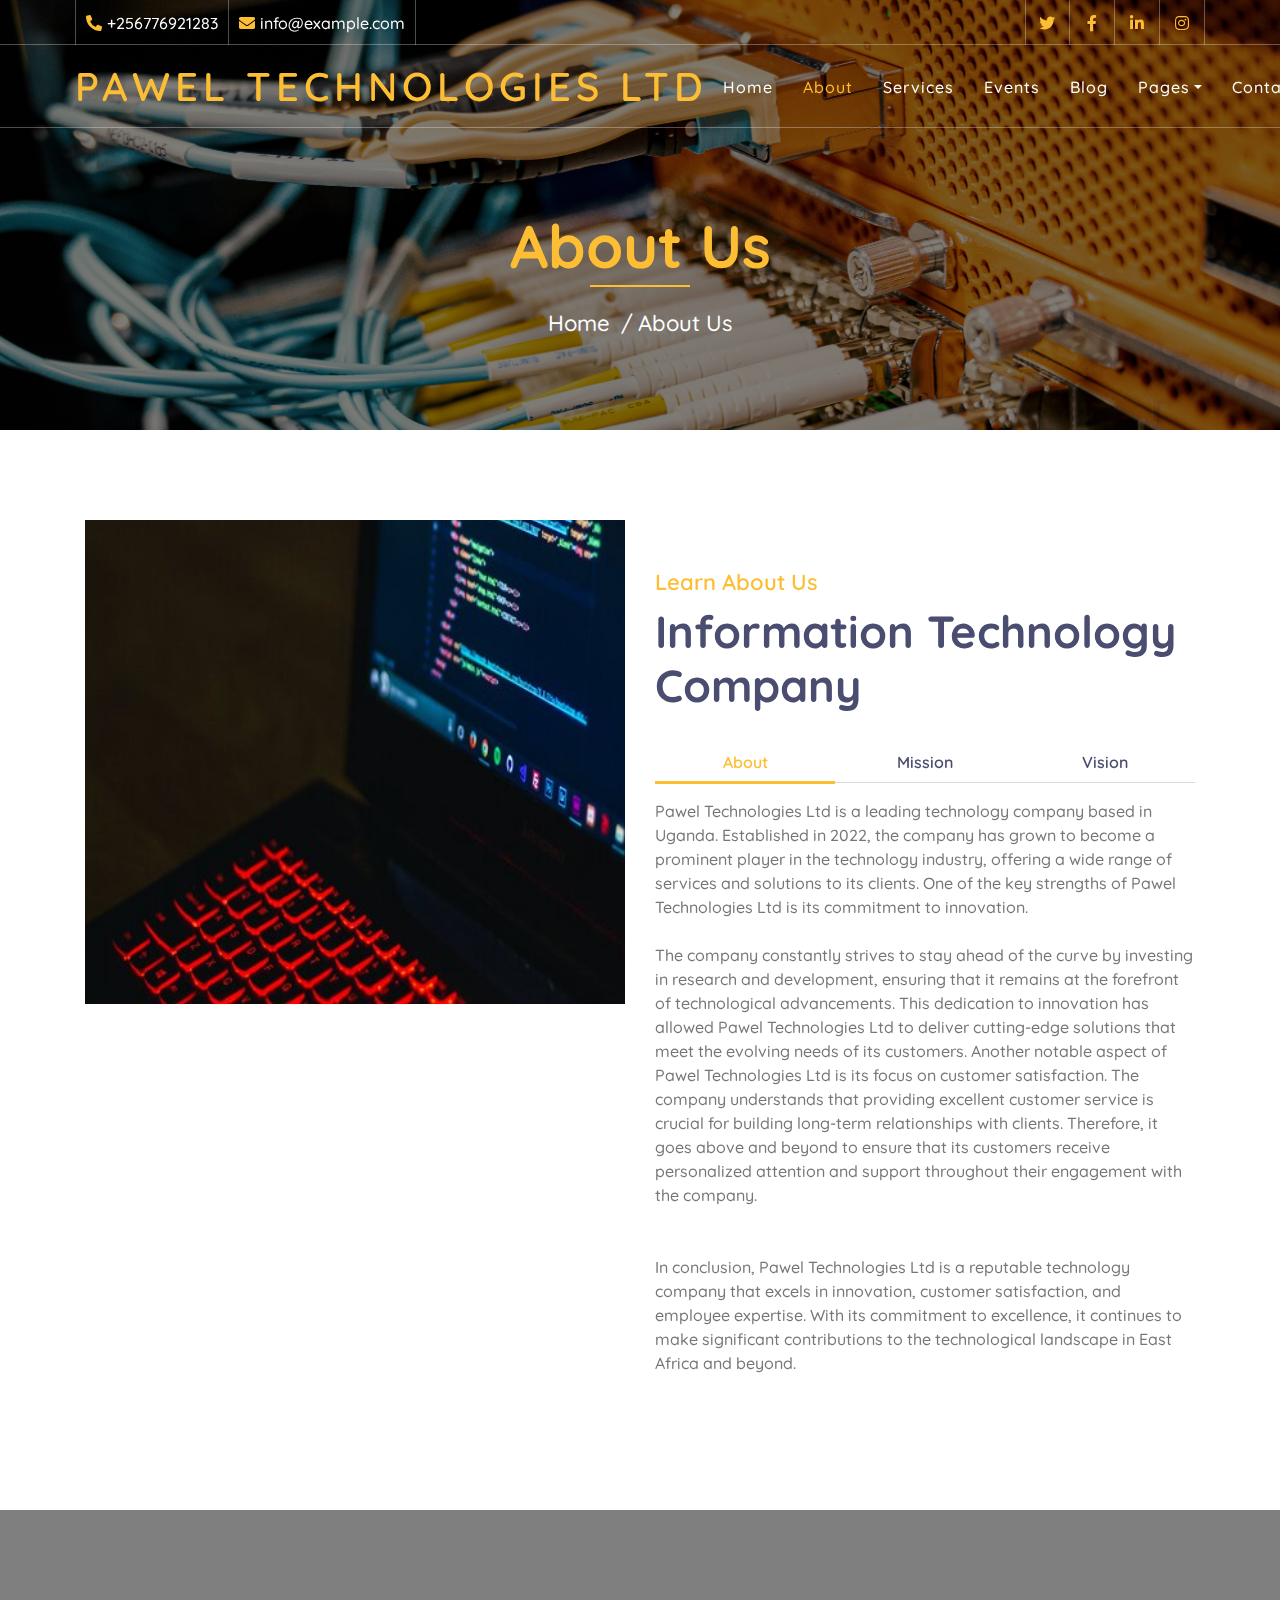
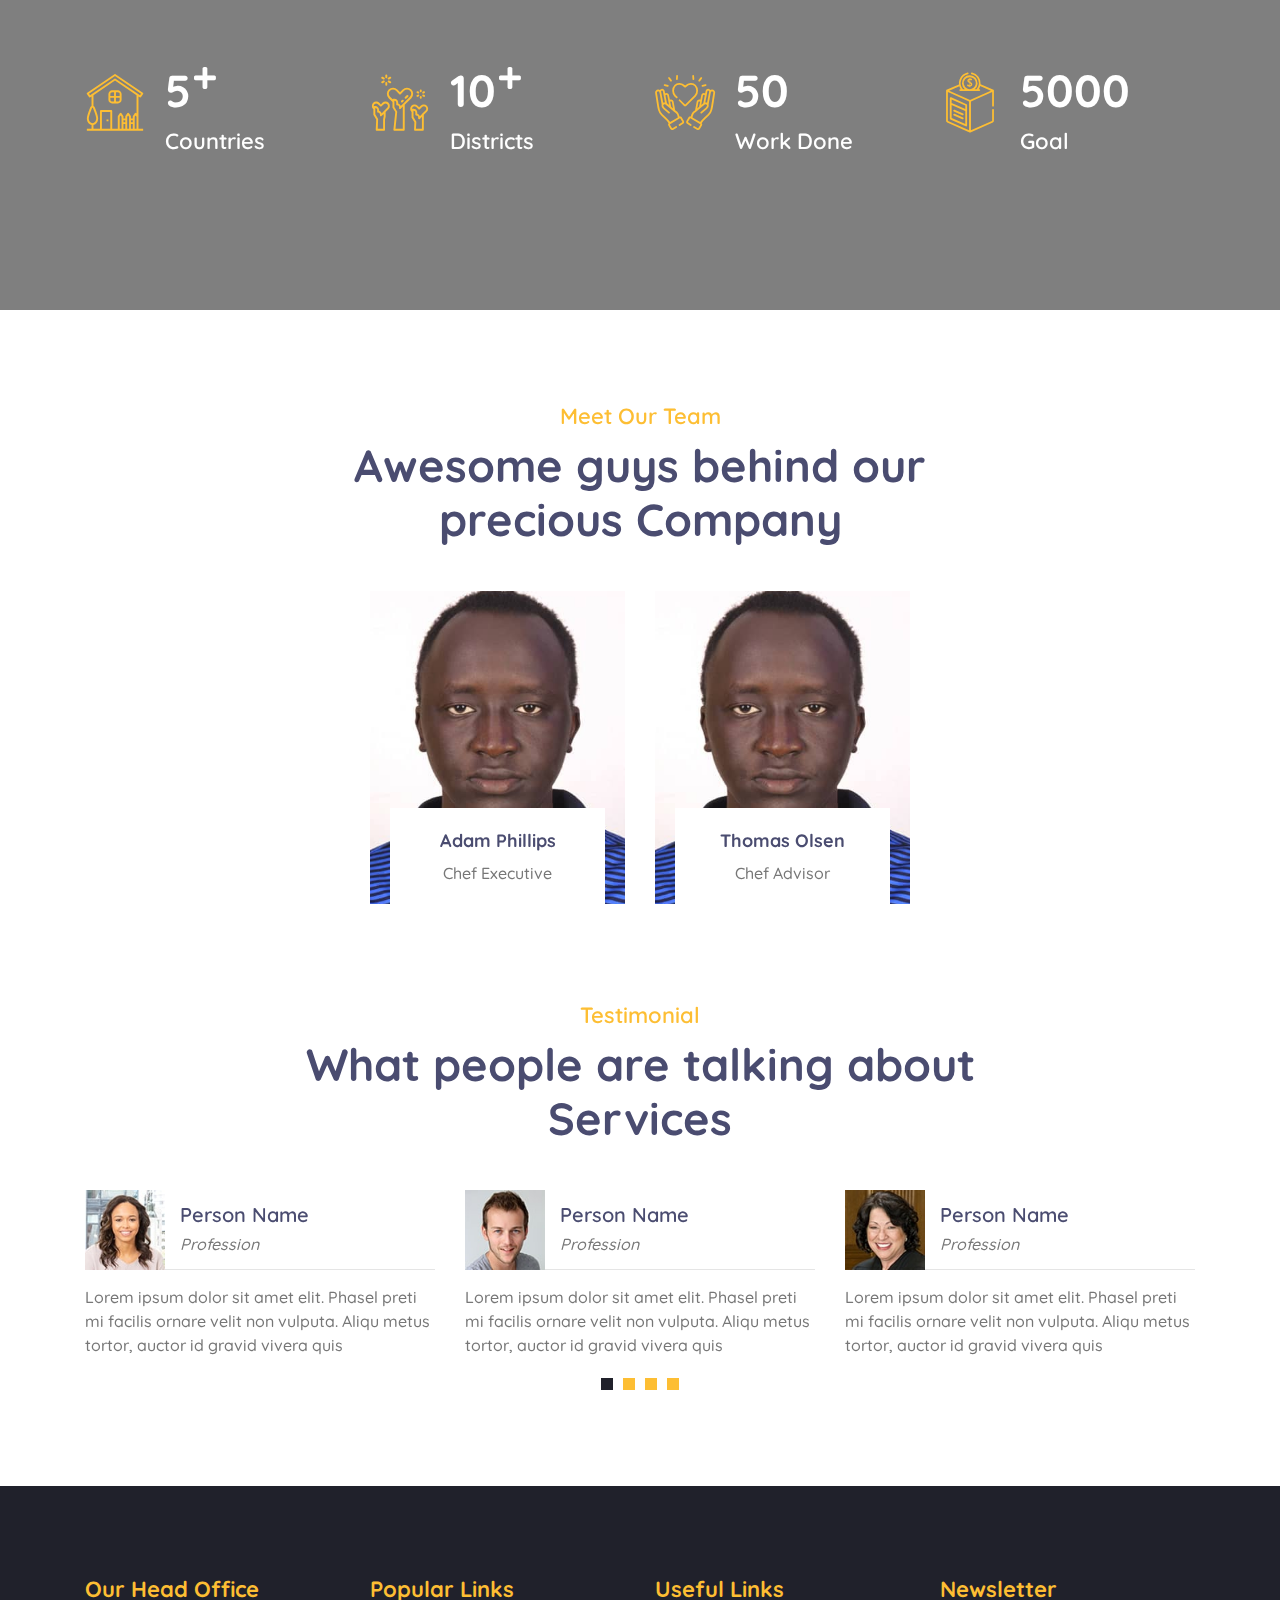
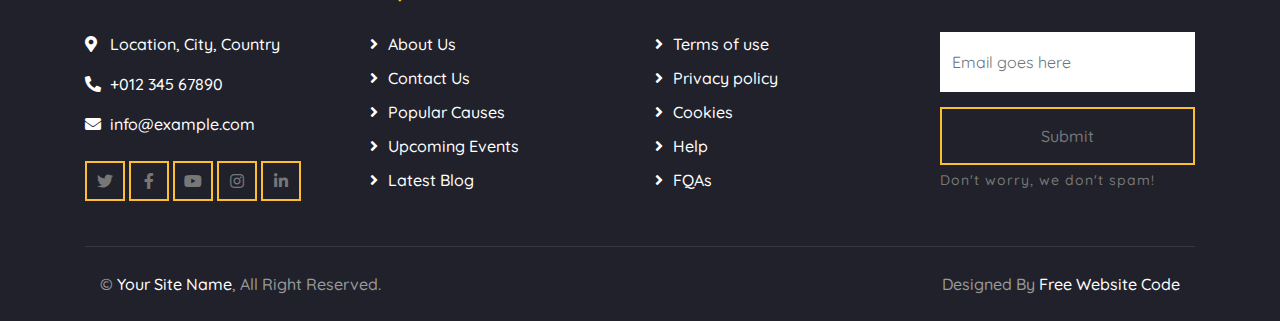
<file: Pawel Technologies Ltd/about.html>
<!DOCTYPE html>
<html lang="en">
    <head>
        <meta charset="utf-8">
        <title>Pawel Technologies Ltd</title>
        <meta content="width=device-width, initial-scale=1.0" name="viewport">
        <meta content="Free Website Template" name="keywords">
        <meta content="Free Website Template" name="description">

        <!-- Favicon -->
        <link href="img/favicon.ico" rel="icon">

        <!-- Google Font -->
        <link href="https://fonts.googleapis.com/css2?family=Quicksand:wght@300;400;500;600;700&display=swap" rel="stylesheet">
        
        <!-- CSS Libraries -->
        <link href="https://stackpath.bootstrapcdn.com/bootstrap/4.4.1/css/bootstrap.min.css" rel="stylesheet">
        <link href="https://cdnjs.cloudflare.com/ajax/libs/font-awesome/5.10.0/css/all.min.css" rel="stylesheet">
        <link href="lib/flaticon/font/flaticon.css" rel="stylesheet">
        <link href="lib/animate/animate.min.css" rel="stylesheet">
        <link href="lib/owlcarousel/assets/owl.carousel.min.css" rel="stylesheet">

        <!-- Template Stylesheet -->
        <link href="css/style.css" rel="stylesheet">
    </head>

    <body>
        <!-- Top Bar Start -->
        <div class="top-bar d-none d-md-block">
            <div class="container-fluid">
                <div class="row">
                    <div class="col-md-8">
                        <div class="top-bar-left">
                            <div class="text">
                                <i class="fa fa-phone-alt"></i>
                                <p>+256776921283</p>
                            </div>
                            <div class="text">
                                <i class="fa fa-envelope"></i>
                                <p>info@example.com</p>
                            </div>
                        </div>
                    </div>
                    <div class="col-md-4">
                        <div class="top-bar-right">
                            <div class="social">
                                <a href=""><i class="fab fa-twitter"></i></a>
                                <a href=""><i class="fab fa-facebook-f"></i></a>
                                <a href=""><i class="fab fa-linkedin-in"></i></a>
                                <a href=""><i class="fab fa-instagram"></i></a>
                            </div>
                        </div>
                    </div>
                </div>
            </div>
        </div>
        <!-- Top Bar End -->

        <!-- Nav Bar Start -->
        <div class="navbar navbar-expand-lg bg-dark navbar-dark">
            <div class="container-fluid">
                <a href="index.html" class="navbar-brand">Pawel Technologies Ltd</a>
                <button type="button" class="navbar-toggler" data-toggle="collapse" data-target="#navbarCollapse">
                    <span class="navbar-toggler-icon"></span>
                </button>

                <div class="collapse navbar-collapse justify-content-between" id="navbarCollapse">
                    <div class="navbar-nav ml-auto">
                        <a href="index.html" class="nav-item nav-link">Home</a>
                        <a href="about.html" class="nav-item nav-link active">About</a>
                        <a href="causes.html" class="nav-item nav-link">Services</a>
                        <a href="event.html" class="nav-item nav-link">Events</a>
                        <a href="blog.html" class="nav-item nav-link">Blog</a>
                        <div class="nav-item dropdown">
                            <a href="#" class="nav-link dropdown-toggle" data-toggle="dropdown">Pages</a>
                            <div class="dropdown-menu">
                                <a href="single.html" class="dropdown-item">Detail Page</a>
                                <a href="service.html" class="dropdown-item">What We Do</a>
                                <a href="team.html" class="dropdown-item">Meet The Team</a>
                                <a href="donate.html" class="dropdown-item">Donate Now</a>
                                <a href="volunteer.html" class="dropdown-item">Become A Volunteer</a>
                            </div>
                        </div>
                        <a href="contact.html" class="nav-item nav-link">Contact</a>
                    </div>
                </div>
            </div>
        </div>
        <!-- Nav Bar End -->
        
        
        <!-- Page Header Start -->
        <div class="page-header">
            <div class="container">
                <div class="row">
                    <div class="col-12">
                        <h2>About Us</h2>
                    </div>
                    <div class="col-12">
                        <a href="">Home</a>
                        <a href="">About Us</a>
                    </div>
                </div>
            </div>
        </div>
        <!-- Page Header End -->
        

        <!-- About Start -->
        <div class="about">
            <div class="container">
                <div class="row align-items-center">
                    <div class="col-lg-6">
                        <div class="about-img" data-parallax="scroll" data-image-src="img/about.jpg"></div>
                    </div>
                    <div class="col-lg-6">
                        <div class="section-header">
                            <p>Learn About Us</p>
                            <h2>Information Technology Company</h2>
                        </div>
                        <div class="about-tab">
                            <ul class="nav nav-pills nav-justified">
                                <li class="nav-item">
                                    <a class="nav-link active" data-toggle="pill" href="#tab-content-1">About</a>
                                </li>
                                <li class="nav-item">
                                    <a class="nav-link" data-toggle="pill" href="#tab-content-2">Mission</a>
                                </li>
                                <li class="nav-item">
                                    <a class="nav-link" data-toggle="pill" href="#tab-content-3">Vision</a>
                                </li>
                            </ul>

                            <div class="tab-content">
                                <div id="tab-content-1" class="container tab-pane active">
                                    Pawel Technologies Ltd is a leading technology company based in Uganda. Established in 2022, the company has grown to become a prominent player in the technology industry, offering a wide range of services and solutions to its clients.

                                    One of the key strengths of Pawel Technologies Ltd is its commitment to innovation.<br>
                                </br> The company constantly strives to stay ahead of the curve by investing in research and development, ensuring that it remains at the forefront of technological advancements. This dedication to innovation has allowed Pawel Technologies Ltd to deliver cutting-edge solutions that meet the evolving needs of its customers.
                                    
                                    Another notable aspect of Pawel Technologies Ltd is its focus on customer satisfaction. The company understands that providing excellent customer service is crucial for building long-term relationships with clients. Therefore, it goes above and beyond to ensure that its customers receive personalized attention and support throughout their engagement with the company.<br>
                                </br>

                                </br>
                                    In conclusion, Pawel Technologies Ltd is a reputable technology company that excels in innovation, customer satisfaction, and employee expertise. With its commitment to excellence, it continues to make significant contributions to the technological landscape in East Africa and beyond.</div>
                                
                                <div id="tab-content-2" class="container tab-pane fade">
                                    Delivering innovative and reliable solutions to meet our client’s needs with utmost quality and unwavering ethics
                                </div>

                                
                                <div id="tab-content-3" class="container tab-pane fade">
                                    Our Vision is to be a leading Tech company in IT sector and progress in our current position in market.
                                </div>
                                </div>
                            </div>
                        </div>
                    </div>
                </div>
            </div>
        </div>
        <!-- About End -->
        
        
        <!-- Facts Start -->
        <div class="facts" data-parallax="scroll" data-image-src="img/facts.jpg">
            <div class="container">
                <div class="row">
                    <div class="col-lg-3 col-md-6">
                        <div class="facts-item">
                            <i class="flaticon-home"></i>
                            <div class="facts-text">
                                <h3 class="facts-plus" data-toggle="counter-up">5</h3>
                                <p>Countries</p>
                            </div>
                        </div>
                    </div>
                    <div class="col-lg-3 col-md-6">
                        <div class="facts-item">
                            <i class="flaticon-charity"></i>
                            <div class="facts-text">
                                <h3 class="facts-plus" data-toggle="counter-up">10</h3>
                                <p>Districts</p>
                            </div>
                        </div>
                    </div>
                    <div class="col-lg-3 col-md-6">
                        <div class="facts-item">
                            <i class="flaticon-kindness"></i>
                            <div class="facts-text">
                                <h3 class="facts-dollar" data-toggle="counter-up">50</h3>
                                <p>Work Done</p>
                            </div>
                        </div>
                    </div>
                    <div class="col-lg-3 col-md-6">
                        <div class="facts-item">
                            <i class="flaticon-donation"></i>
                            <div class="facts-text">
                                <h3 class="facts-dollar" data-toggle="counter-up">5000</h3>
                                <p>Goal</p>
                            </div>
                        </div>
                    </div>
                </div>
            </div>
        </div>
        <!-- Facts End -->


        <!-- Team Start -->
        <div class="team">
            <div class="container">
                <div class="section-header text-center">
                    <p>Meet Our Team</p>
                    <h2>Awesome guys behind our precious Company</h2>
                </div>
                <div class="row">
                    <div class="col-lg-3 col-md-6">
                        <!--  
                        <div class="team-item">
                            <div class="team-img">
                                <img src="img/mypic.jpeg" alt="Team Image">
                            </div>
                            <div class="team-text">
                                <h2>Donald John</h2>
                                <p>Founder & CEO</p>
                                <div class="team-social">
                                    <a href=""><i class="fab fa-twitter"></i></a>
                                    <a href=""><i class="fab fa-facebook-f"></i></a>
                                    <a href=""><i class="fab fa-linkedin-in"></i></a>
                                    <a href=""><i class="fab fa-instagram"></i></a>
                                </div>
                            </div>
                        </div>
                        -->
                    </div>
                    <div class="col-lg-3 col-md-6">
                        <div class="team-item">
                            <div class="team-img">
                                <img src="img/mypic.jpeg" alt="Team Image">
                            </div>
                            <div class="team-text">
                                <h2>Adam Phillips</h2>
                                <p>Chef Executive</p>
                                <div class="team-social">
                                    <a href=""><i class="fab fa-twitter"></i></a>
                                    <a href=""><i class="fab fa-facebook-f"></i></a>
                                    <a href=""><i class="fab fa-linkedin-in"></i></a>
                                    <a href=""><i class="fab fa-instagram"></i></a>
                                </div>
                            </div>
                        </div>
                    </div>
                    <div class="col-lg-3 col-md-6">
                        <div class="team-item">
                            <div class="team-img">
                                <img src="img/mypic.jpeg" alt="Team Image">
                            </div>
                            <div class="team-text">
                                <h2>Thomas Olsen</h2>
                                <p>Chef Advisor</p>
                                <div class="team-social">
                                    <a href=""><i class="fab fa-twitter"></i></a>
                                    <a href=""><i class="fab fa-facebook-f"></i></a>
                                    <a href=""><i class="fab fa-linkedin-in"></i></a>
                                    <a href=""><i class="fab fa-instagram"></i></a>
                                </div>
                            </div>
                        </div>
                    </div>
                    <div class="col-lg-3 col-md-6">
                        <!--  
                        <div class="team-item">
                            <div class="team-img">
                                <img src="img/mypic.jpeg" alt="Team Image">
                            </div>
                            <div class="team-text">
                                <h2>James Alien</h2>
                                <p>Advisor</p>
                                <div class="team-social">
                                    <a href=""><i class="fab fa-twitter"></i></a>
                                    <a href=""><i class="fab fa-facebook-f"></i></a>
                                    <a href=""><i class="fab fa-linkedin-in"></i></a>
                                    <a href=""><i class="fab fa-instagram"></i></a>
                                </div>
                            </div>
                        </div>
                    -->

                    </div>
                </div>
            </div>
        </div>
        <!-- Team End -->
        
        
        <!-- Testimonial Start -->
        <div class="testimonial">
            <div class="container">
                <div class="section-header text-center">
                    <p>Testimonial</p>
                    <h2>What people are talking about Services</h2>
                </div>
                <div class="owl-carousel testimonials-carousel">
                    <div class="testimonial-item">
                        <div class="testimonial-profile">
                            <img src="img/testimonial-1.jpg" alt="Image">
                            <div class="testimonial-name">
                                <h3>Person Name</h3>
                                <p>Profession</p>
                            </div>
                        </div>
                        <div class="testimonial-text">
                            <p>
                                Lorem ipsum dolor sit amet elit. Phasel preti mi facilis ornare velit non vulputa. Aliqu metus tortor, auctor id gravid vivera quis
                            </p>
                        </div>
                    </div>
                    <div class="testimonial-item">
                        <div class="testimonial-profile">
                            <img src="img/testimonial-2.jpg" alt="Image">
                            <div class="testimonial-name">
                                <h3>Person Name</h3>
                                <p>Profession</p>
                            </div>
                        </div>
                        <div class="testimonial-text">
                            <p>
                                Lorem ipsum dolor sit amet elit. Phasel preti mi facilis ornare velit non vulputa. Aliqu metus tortor, auctor id gravid vivera quis
                            </p>
                        </div>
                    </div>
                    <div class="testimonial-item">
                        <div class="testimonial-profile">
                            <img src="img/testimonial-3.jpg" alt="Image">
                            <div class="testimonial-name">
                                <h3>Person Name</h3>
                                <p>Profession</p>
                            </div>
                        </div>
                        <div class="testimonial-text">
                            <p>
                                Lorem ipsum dolor sit amet elit. Phasel preti mi facilis ornare velit non vulputa. Aliqu metus tortor, auctor id gravid vivera quis
                            </p>
                        </div>
                    </div>
                    <div class="testimonial-item">
                        <div class="testimonial-profile">
                            <img src="img/testimonial-4.jpg" alt="Image">
                            <div class="testimonial-name">
                                <h3>Person Name</h3>
                                <p>Profession</p>
                            </div>
                        </div>
                        <div class="testimonial-text">
                            <p>
                                Lorem ipsum dolor sit amet elit. Phasel preti mi facilis ornare velit non vulputa. Aliqu metus tortor, auctor id gravid vivera quis
                            </p>
                        </div>
                    </div>
                </div>
            </div>
        </div>
        <!-- Testimonial End -->


        <!-- Footer Start -->
        <div class="footer">
            <div class="container">
                <div class="row">
                    <div class="col-lg-3 col-md-6">
                        <div class="footer-contact">
                            <h2>Our Head Office</h2>
                            <p><i class="fa fa-map-marker-alt"></i>Location, City, Country</p>
                            <p><i class="fa fa-phone-alt"></i>+012 345 67890</p>
                            <p><i class="fa fa-envelope"></i>info@example.com</p>
                            <div class="footer-social">
                                <a class="btn btn-custom" href="https://freewebsitecode.com"><i class="fab fa-twitter"></i></a>
                                <a class="btn btn-custom" href="https://facebook.com/freewebsitecode"><i class="fab fa-facebook-f"></i></a>
                                <a class="btn btn-custom" href="https://www.youtube.com/channel/UC9HlQRmKgG3jeVD_fBxj1Pw/videos"><i class="fab fa-youtube"></i></a>
                                <a class="btn btn-custom" href="https://freewebsitecode.com"><i class="fab fa-instagram"></i></a>
                                <a class="btn btn-custom" href="https://freewebsitecode.com"><i class="fab fa-linkedin-in"></i></a>
                            </div>
                        </div>
                    </div>
                    <div class="col-lg-3 col-md-6">
                        <div class="footer-link">
                            <h2>Popular Links</h2>
                            <a href="">About Us</a>
                            <a href="">Contact Us</a>
                            <a href="">Popular Causes</a>
                            <a href="">Upcoming Events</a>
                            <a href="">Latest Blog</a>
                        </div>
                    </div>
                    <div class="col-lg-3 col-md-6">
                        <div class="footer-link">
                            <h2>Useful Links</h2>
                            <a href="">Terms of use</a>
                            <a href="">Privacy policy</a>
                            <a href="">Cookies</a>
                            <a href="">Help</a>
                            <a href="">FQAs</a>
                        </div>
                    </div>
                    <div class="col-lg-3 col-md-6">
                        <div class="footer-newsletter">
                            <h2>Newsletter</h2>
                            <form>
                                <input class="form-control" placeholder="Email goes here">
                                <button class="btn btn-custom">Submit</button>
                                <label>Don't worry, we don't spam!</label>
                            </form>
                        </div>
                    </div>
                </div>
            </div>
            <div class="container copyright">
                <div class="row">
                    <div class="col-md-6">
                        <p>&copy; <a href="https://freewebsitecode.com">Your Site Name</a>, All Right Reserved.</p>
                    </div>
                    <div class="col-md-6">
                        <p>Designed By <a href="https://freewebsitecode.com">Free Website Code</a></p>
                    </div>
                </div>
            </div>
        </div>
        <!-- Footer End -->

        <!-- Back to top button -->
        <a href="#" class="back-to-top"><i class="fa fa-chevron-up"></i></a>
        
        <!-- Pre Loader -->
        <div id="loader" class="show">
            <div class="loader"></div>
        </div>

        <!-- JavaScript Libraries -->
        <script src="https://code.jquery.com/jquery-3.4.1.min.js"></script>
        <script src="https://stackpath.bootstrapcdn.com/bootstrap/4.4.1/js/bootstrap.bundle.min.js"></script>
        <script src="lib/easing/easing.min.js"></script>
        <script src="lib/owlcarousel/owl.carousel.min.js"></script>
        <script src="lib/waypoints/waypoints.min.js"></script>
        <script src="lib/counterup/counterup.min.js"></script>
        <script src="lib/parallax/parallax.min.js"></script>
        
        <!-- Contact Javascript File -->
        <script src="mail/jqBootstrapValidation.min.js"></script>
        <script src="mail/contact.js"></script>

        <!-- Template Javascript -->
        <script src="js/main.js"></script>
    </body>
</html>
</file>
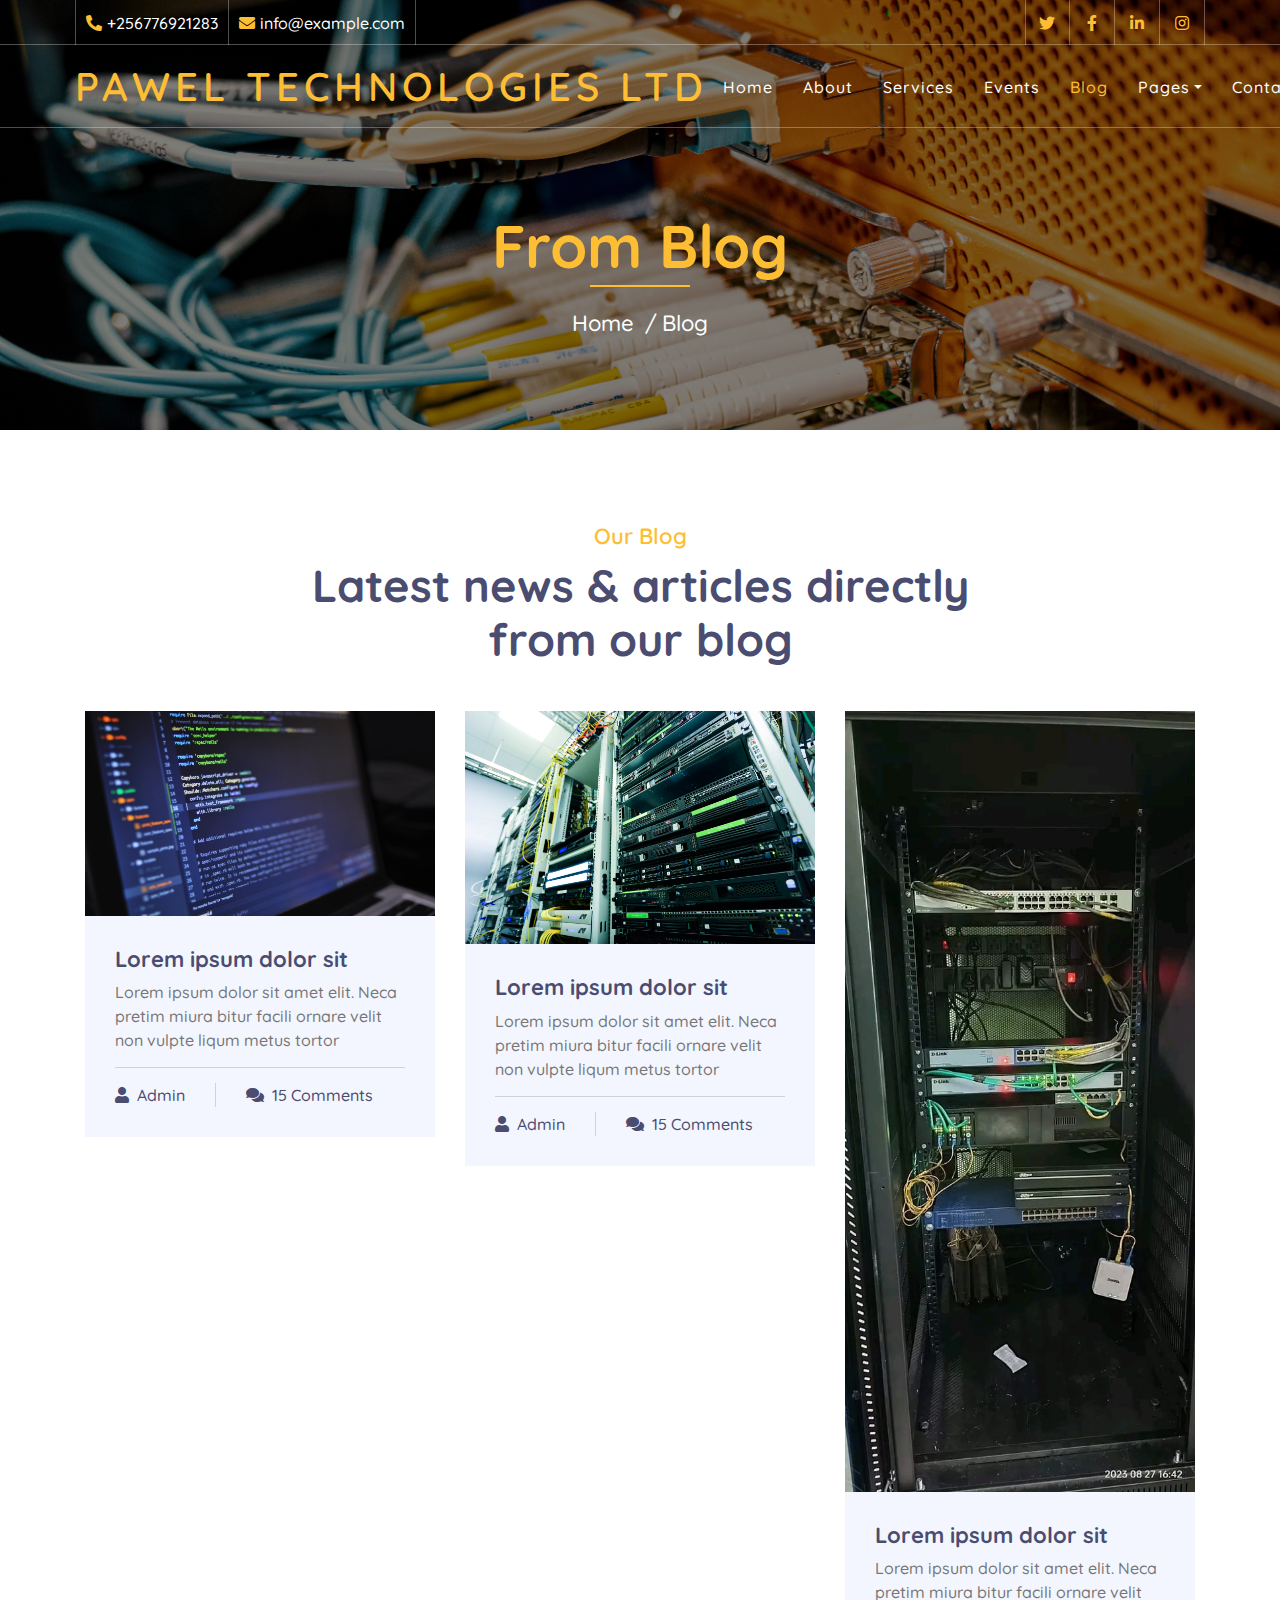
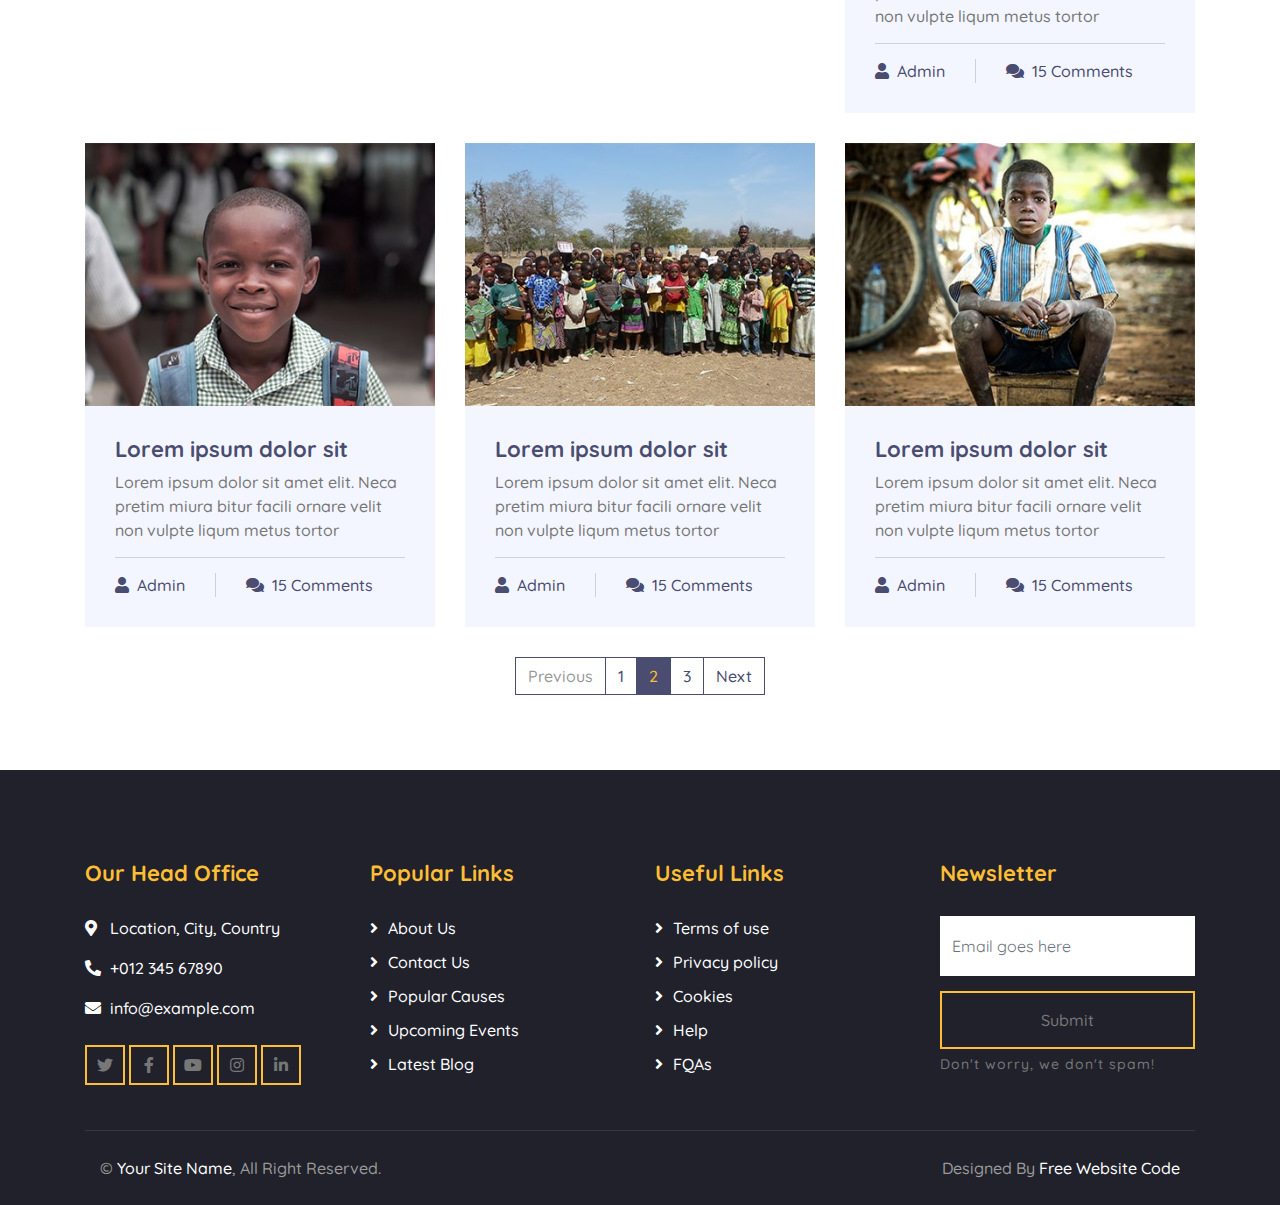
<file: Pawel Technologies Ltd/blog.html>
<!DOCTYPE html>
<html lang="en">
    <head>
        <meta charset="utf-8">
        <title>Pawel Technologies Ltd</title>
        <meta content="width=device-width, initial-scale=1.0" name="viewport">
        <meta content="Free Website Template" name="keywords">
        <meta content="Free Website Template" name="description">

        <!-- Favicon -->
        <link href="img/favicon.ico" rel="icon">

        <!-- Google Font -->
        <link href="https://fonts.googleapis.com/css2?family=Quicksand:wght@300;400;500;600;700&display=swap" rel="stylesheet">
        
        <!-- CSS Libraries -->
        <link href="https://stackpath.bootstrapcdn.com/bootstrap/4.4.1/css/bootstrap.min.css" rel="stylesheet">
        <link href="https://cdnjs.cloudflare.com/ajax/libs/font-awesome/5.10.0/css/all.min.css" rel="stylesheet">
        <link href="lib/flaticon/font/flaticon.css" rel="stylesheet">
        <link href="lib/animate/animate.min.css" rel="stylesheet">
        <link href="lib/owlcarousel/assets/owl.carousel.min.css" rel="stylesheet">

        <!-- Template Stylesheet -->
        <link href="css/style.css" rel="stylesheet">
    </head>

    <body>
        <!-- Top Bar Start -->
        <div class="top-bar d-none d-md-block">
            <div class="container-fluid">
                <div class="row">
                    <div class="col-md-8">
                        <div class="top-bar-left">
                            <div class="text">
                                <i class="fa fa-phone-alt"></i>
                                <p>+256776921283</p>
                            </div>
                            <div class="text">
                                <i class="fa fa-envelope"></i>
                                <p>info@example.com</p>
                            </div>
                        </div>
                    </div>
                    <div class="col-md-4">
                        <div class="top-bar-right">
                            <div class="social">
                                <a href=""><i class="fab fa-twitter"></i></a>
                                <a href=""><i class="fab fa-facebook-f"></i></a>
                                <a href=""><i class="fab fa-linkedin-in"></i></a>
                                <a href=""><i class="fab fa-instagram"></i></a>
                            </div>
                        </div>
                    </div>
                </div>
            </div>
        </div>
        <!-- Top Bar End -->

        <!-- Nav Bar Start -->
        <div class="navbar navbar-expand-lg bg-dark navbar-dark">
            <div class="container-fluid">
                <a href="index.html" class="navbar-brand">Pawel Technologies Ltd</a>
                <button type="button" class="navbar-toggler" data-toggle="collapse" data-target="#navbarCollapse">
                    <span class="navbar-toggler-icon"></span>
                </button>

                <div class="collapse navbar-collapse justify-content-between" id="navbarCollapse">
                    <div class="navbar-nav ml-auto">
                        <a href="index.html" class="nav-item nav-link">Home</a>
                        <a href="about.html" class="nav-item nav-link">About</a>
                        <a href="causes.html" class="nav-item nav-link">Services</a>
                        <a href="event.html" class="nav-item nav-link">Events</a>
                        <a href="blog.html" class="nav-item nav-link active">Blog</a>
                        <div class="nav-item dropdown">
                            <a href="#" class="nav-link dropdown-toggle" data-toggle="dropdown">Pages</a>
                            <div class="dropdown-menu">
                                <a href="single.html" class="dropdown-item">Detail Page</a>
                                <a href="service.html" class="dropdown-item">What We Do</a>
                                <a href="team.html" class="dropdown-item">Meet The Team</a>
                                <a href="donate.html" class="dropdown-item">Donate Now</a>
                                <a href="volunteer.html" class="dropdown-item">Become A Volunteer</a>
                            </div>
                        </div>
                        <a href="contact.html" class="nav-item nav-link">Contact</a>
                    </div>
                </div>
            </div>
        </div>
        <!-- Nav Bar End -->
        
        
        <!-- Page Header Start -->
        <div class="page-header">
            <div class="container">
                <div class="row">
                    <div class="col-12">
                        <h2>From Blog</h2>
                    </div>
                    <div class="col-12">
                        <a href="">Home</a>
                        <a href="">Blog</a>
                    </div>
                </div>
            </div>
        </div>
        <!-- Page Header End -->
        
        
        <!-- Blog Start -->
        <div class="blog">
            <div class="container">
                <div class="section-header text-center">
                    <p>Our Blog</p>
                    <h2>Latest news & articles directly from our blog</h2>
                </div>
                <div class="row">
                    <div class="col-lg-4">
                        <div class="blog-item">
                            <div class="blog-img">
                                <img src="img/courosel-web.jpg" alt="Image">
                            </div>
                            <div class="blog-text">
                                <h3><a href="#">Lorem ipsum dolor sit</a></h3>
                                <p>
                                    Lorem ipsum dolor sit amet elit. Neca pretim miura bitur facili ornare velit non vulpte liqum metus tortor
                                </p>
                            </div>
                            <div class="blog-meta">
                                <p><i class="fa fa-user"></i><a href="">Admin</a></p>
                                <p><i class="fa fa-comments"></i><a href="">15 Comments</a></p>
                            </div>
                        </div>
                    </div>
                    <div class="col-lg-4">
                        <div class="blog-item">
                            <div class="blog-img">
                                <img src="img/lan.jpg" alt="Image">
                            </div>
                            <div class="blog-text">
                                <h3><a href="#">Lorem ipsum dolor sit</a></h3>
                                <p>
                                    Lorem ipsum dolor sit amet elit. Neca pretim miura bitur facili ornare velit non vulpte liqum metus tortor
                                </p>
                            </div>
                            <div class="blog-meta">
                                <p><i class="fa fa-user"></i><a href="">Admin</a></p>
                                <p><i class="fa fa-comments"></i><a href="">15 Comments</a></p>
                            </div>
                        </div>
                    </div>
                    <div class="col-lg-4">
                        <div class="blog-item">
                            <div class="blog-img">
                                <img src="img/lan-2.jpg" alt="Image">
                            </div>
                            <div class="blog-text">
                                <h3><a href="#">Lorem ipsum dolor sit</a></h3>
                                <p>
                                    Lorem ipsum dolor sit amet elit. Neca pretim miura bitur facili ornare velit non vulpte liqum metus tortor
                                </p>
                            </div>
                            <div class="blog-meta">
                                <p><i class="fa fa-user"></i><a href="">Admin</a></p>
                                <p><i class="fa fa-comments"></i><a href="">15 Comments</a></p>
                            </div>
                        </div>
                    </div>
                    <div class="col-lg-4">
                        <div class="blog-item">
                            <div class="blog-img">
                                <img src="img/blog-1.jpg" alt="Image">
                            </div>
                            <div class="blog-text">
                                <h3><a href="#">Lorem ipsum dolor sit</a></h3>
                                <p>
                                    Lorem ipsum dolor sit amet elit. Neca pretim miura bitur facili ornare velit non vulpte liqum metus tortor
                                </p>
                            </div>
                            <div class="blog-meta">
                                <p><i class="fa fa-user"></i><a href="">Admin</a></p>
                                <p><i class="fa fa-comments"></i><a href="">15 Comments</a></p>
                            </div>
                        </div>
                    </div>
                    <div class="col-lg-4">
                        <div class="blog-item">
                            <div class="blog-img">
                                <img src="img/blog-2.jpg" alt="Image">
                            </div>
                            <div class="blog-text">
                                <h3><a href="#">Lorem ipsum dolor sit</a></h3>
                                <p>
                                    Lorem ipsum dolor sit amet elit. Neca pretim miura bitur facili ornare velit non vulpte liqum metus tortor
                                </p>
                            </div>
                            <div class="blog-meta">
                                <p><i class="fa fa-user"></i><a href="">Admin</a></p>
                                <p><i class="fa fa-comments"></i><a href="">15 Comments</a></p>
                            </div>
                        </div>
                    </div>
                    <div class="col-lg-4">
                        <div class="blog-item">
                            <div class="blog-img">
                                <img src="img/blog-3.jpg" alt="Image">
                            </div>
                            <div class="blog-text">
                                <h3><a href="#">Lorem ipsum dolor sit</a></h3>
                                <p>
                                    Lorem ipsum dolor sit amet elit. Neca pretim miura bitur facili ornare velit non vulpte liqum metus tortor
                                </p>
                            </div>
                            <div class="blog-meta">
                                <p><i class="fa fa-user"></i><a href="">Admin</a></p>
                                <p><i class="fa fa-comments"></i><a href="">15 Comments</a></p>
                            </div>
                        </div>
                    </div>
                </div>
                <div class="row">
                    <div class="col-12">
                        <ul class="pagination justify-content-center">
                            <li class="page-item disabled"><a class="page-link" href="#">Previous</a></li>
                            <li class="page-item"><a class="page-link" href="#">1</a></li>
                            <li class="page-item active"><a class="page-link" href="#">2</a></li>
                            <li class="page-item"><a class="page-link" href="#">3</a></li>
                            <li class="page-item"><a class="page-link" href="#">Next</a></li>
                        </ul> 
                    </div>
                </div>
            </div>
        </div>
        <!-- Blog End -->


        <!-- Footer Start -->
        <div class="footer">
            <div class="container">
                <div class="row">
                    <div class="col-lg-3 col-md-6">
                        <div class="footer-contact">
                            <h2>Our Head Office</h2>
                            <p><i class="fa fa-map-marker-alt"></i>Location, City, Country</p>
                            <p><i class="fa fa-phone-alt"></i>+012 345 67890</p>
                            <p><i class="fa fa-envelope"></i>info@example.com</p>
                            <div class="footer-social">
                                <a class="btn btn-custom" href="https://freewebsitecode.com"><i class="fab fa-twitter"></i></a>
                                <a class="btn btn-custom" href="https://facebook.com/freewebsitecode"><i class="fab fa-facebook-f"></i></a>
                                <a class="btn btn-custom" href="https://www.youtube.com/channel/UC9HlQRmKgG3jeVD_fBxj1Pw/videos"><i class="fab fa-youtube"></i></a>
                                <a class="btn btn-custom" href="https://freewebsitecode.com"><i class="fab fa-instagram"></i></a>
                                <a class="btn btn-custom" href="https://freewebsitecode.com"><i class="fab fa-linkedin-in"></i></a>
                            </div>
                        </div>
                    </div>
                    <div class="col-lg-3 col-md-6">
                        <div class="footer-link">
                            <h2>Popular Links</h2>
                            <a href="">About Us</a>
                            <a href="">Contact Us</a>
                            <a href="">Popular Causes</a>
                            <a href="">Upcoming Events</a>
                            <a href="">Latest Blog</a>
                        </div>
                    </div>
                    <div class="col-lg-3 col-md-6">
                        <div class="footer-link">
                            <h2>Useful Links</h2>
                            <a href="">Terms of use</a>
                            <a href="">Privacy policy</a>
                            <a href="">Cookies</a>
                            <a href="">Help</a>
                            <a href="">FQAs</a>
                        </div>
                    </div>
                    <div class="col-lg-3 col-md-6">
                        <div class="footer-newsletter">
                            <h2>Newsletter</h2>
                            <form>
                                <input class="form-control" placeholder="Email goes here">
                                <button class="btn btn-custom">Submit</button>
                                <label>Don't worry, we don't spam!</label>
                            </form>
                        </div>
                    </div>
                </div>
            </div>
            <div class="container copyright">
                <div class="row">
                    <div class="col-md-6">
                        <p>&copy; <a href="https://freewebsitecode.com">Your Site Name</a>, All Right Reserved.</p>
                    </div>
                    <div class="col-md-6">
                        <p>Designed By <a href="https://freewebsitecode.com">Free Website Code</a></p>
                    </div>
                </div>
            </div>
        </div>
        <!-- Footer End -->

        <!-- Back to top button -->
        <a href="#" class="back-to-top"><i class="fa fa-chevron-up"></i></a>
        
        <!-- Pre Loader -->
        <div id="loader" class="show">
            <div class="loader"></div>
        </div>

        <!-- JavaScript Libraries -->
        <script src="https://code.jquery.com/jquery-3.4.1.min.js"></script>
        <script src="https://stackpath.bootstrapcdn.com/bootstrap/4.4.1/js/bootstrap.bundle.min.js"></script>
        <script src="lib/easing/easing.min.js"></script>
        <script src="lib/owlcarousel/owl.carousel.min.js"></script>
        <script src="lib/waypoints/waypoints.min.js"></script>
        <script src="lib/counterup/counterup.min.js"></script>
        <script src="lib/parallax/parallax.min.js"></script>
        
        <!-- Contact Javascript File -->
        <script src="mail/jqBootstrapValidation.min.js"></script>
        <script src="mail/contact.js"></script>

        <!-- Template Javascript -->
        <script src="js/main.js"></script>
    </body>
</html>
</file>
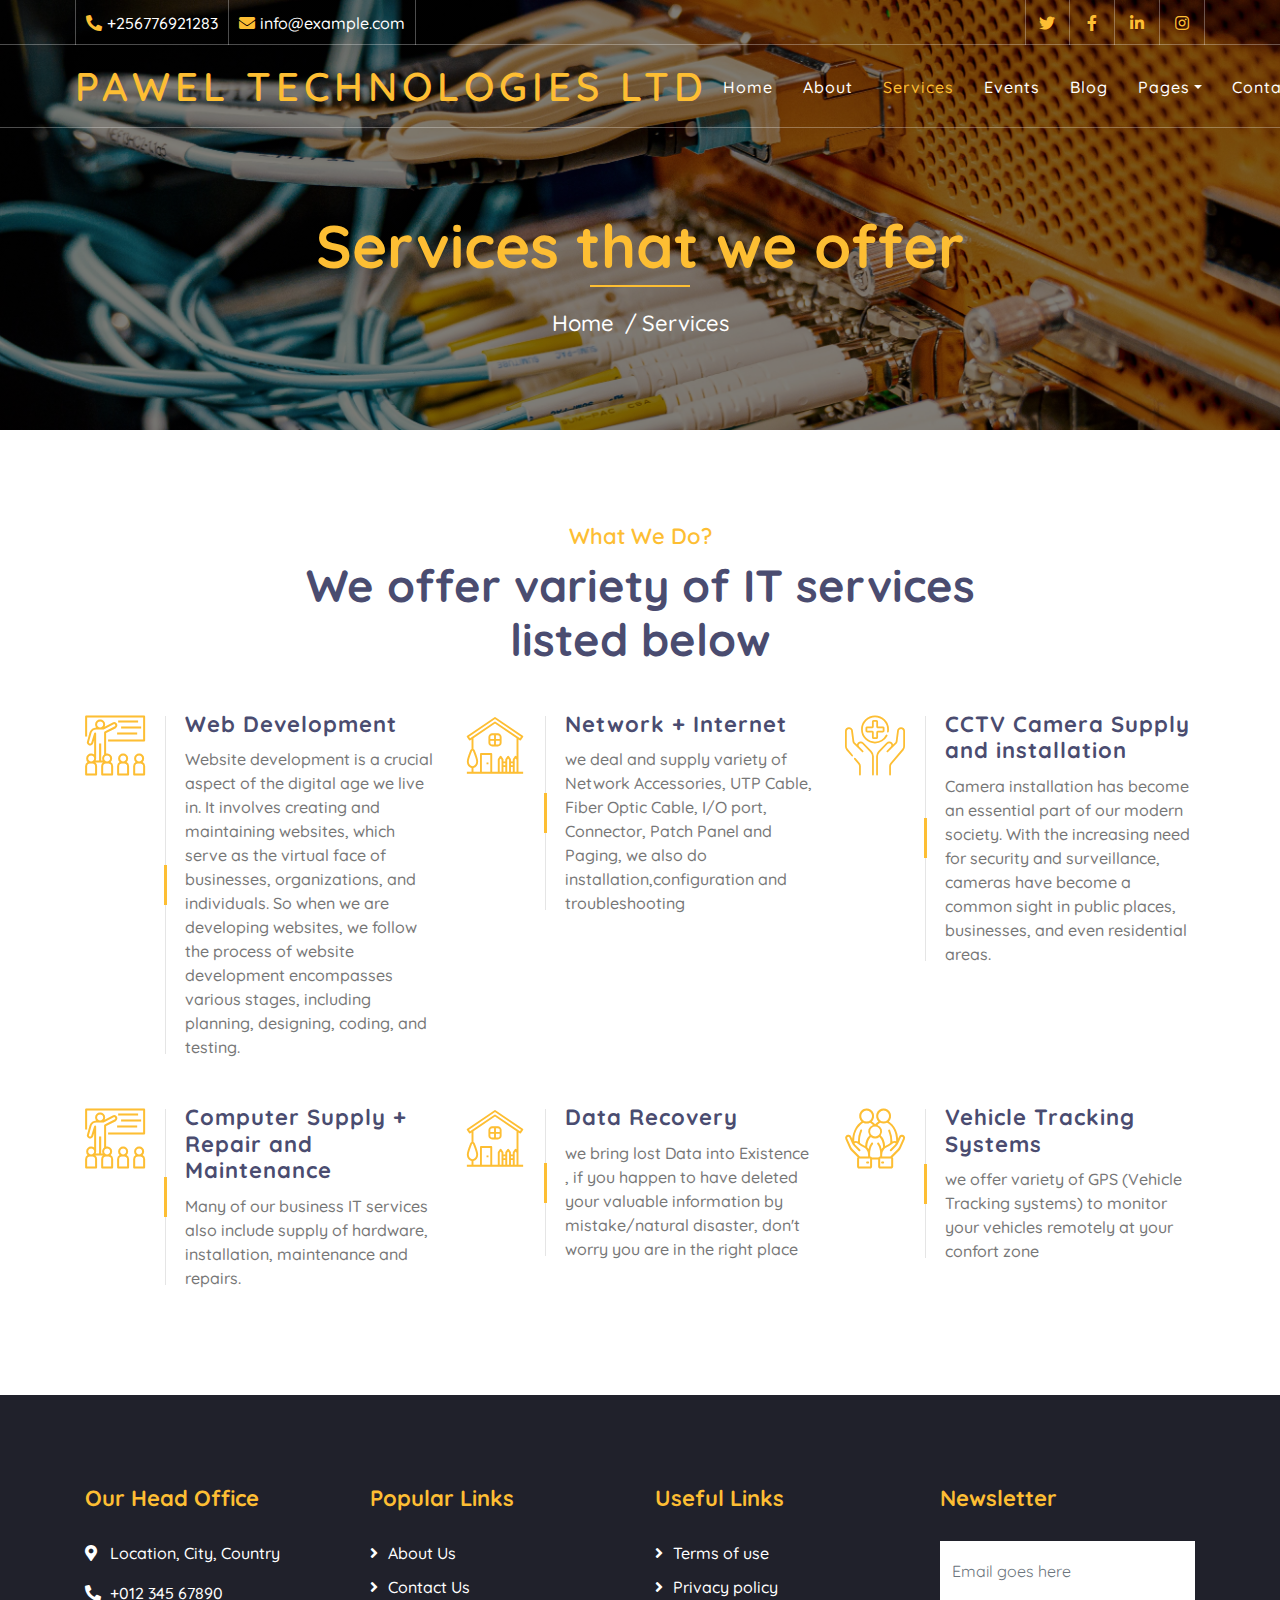
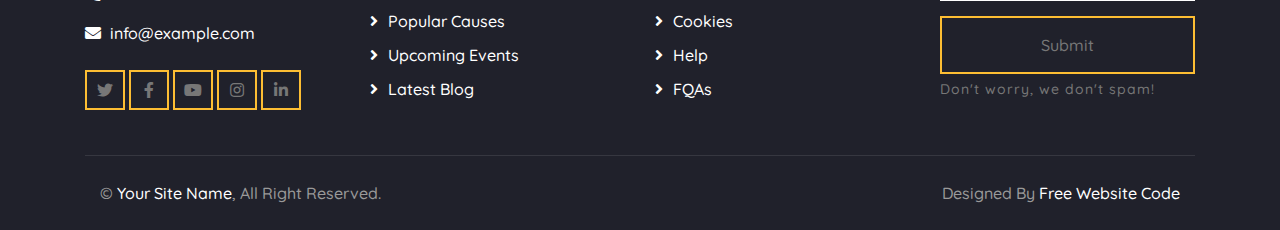
<file: Pawel Technologies Ltd/causes.html>
<!DOCTYPE html>
<html lang="en">
    <head>
        <meta charset="utf-8">
        <title>Pawel Technologies Ltd</title>
        <meta content="width=device-width, initial-scale=1.0" name="viewport">
        <meta content="Free Website Template" name="keywords">
        <meta content="Free Website Template" name="description">

        <!-- Favicon -->
        <link href="img/favicon.ico" rel="icon">

        <!-- Google Font -->
        <link href="https://fonts.googleapis.com/css2?family=Quicksand:wght@300;400;500;600;700&display=swap" rel="stylesheet">
        
        <!-- CSS Libraries -->
        <link href="https://stackpath.bootstrapcdn.com/bootstrap/4.4.1/css/bootstrap.min.css" rel="stylesheet">
        <link href="https://cdnjs.cloudflare.com/ajax/libs/font-awesome/5.10.0/css/all.min.css" rel="stylesheet">
        <link href="lib/flaticon/font/flaticon.css" rel="stylesheet">
        <link href="lib/animate/animate.min.css" rel="stylesheet">
        <link href="lib/owlcarousel/assets/owl.carousel.min.css" rel="stylesheet">

        <!-- Template Stylesheet -->
        <link href="css/style.css" rel="stylesheet">
    </head>

    <body>
        <!-- Top Bar Start -->
        <div class="top-bar d-none d-md-block">
            <div class="container-fluid">
                <div class="row">
                    <div class="col-md-8">
                        <div class="top-bar-left">
                            <div class="text">
                                <i class="fa fa-phone-alt"></i>
                                <p>+256776921283</p>
                            </div>
                            <div class="text">
                                <i class="fa fa-envelope"></i>
                                <p>info@example.com</p>
                            </div>
                        </div>
                    </div>
                    <div class="col-md-4">
                        <div class="top-bar-right">
                            <div class="social">
                                <a href=""><i class="fab fa-twitter"></i></a>
                                <a href=""><i class="fab fa-facebook-f"></i></a>
                                <a href=""><i class="fab fa-linkedin-in"></i></a>
                                <a href=""><i class="fab fa-instagram"></i></a>
                            </div>
                        </div>
                    </div>
                </div>
            </div>
        </div>
        <!-- Top Bar End -->

        <!-- Nav Bar Start -->
        <div class="navbar navbar-expand-lg bg-dark navbar-dark">
            <div class="container-fluid">
                <a href="index.html" class="navbar-brand">Pawel Technologies Ltd</a>
                <button type="button" class="navbar-toggler" data-toggle="collapse" data-target="#navbarCollapse">
                    <span class="navbar-toggler-icon"></span>
                </button>

                <div class="collapse navbar-collapse justify-content-between" id="navbarCollapse">
                    <div class="navbar-nav ml-auto">
                        <a href="index.html" class="nav-item nav-link">Home</a>
                        <a href="about.html" class="nav-item nav-link">About</a>
                        <a href="causes.html" class="nav-item nav-link active">Services</a>
                        <a href="event.html" class="nav-item nav-link">Events</a>
                        <a href="blog.html" class="nav-item nav-link">Blog</a>
                        <div class="nav-item dropdown">
                            <a href="#" class="nav-link dropdown-toggle" data-toggle="dropdown">Pages</a>
                            <div class="dropdown-menu">
                                <a href="single.html" class="dropdown-item">Detail Page</a>
                                <a href="service.html" class="dropdown-item">What We Do</a>
                                <a href="team.html" class="dropdown-item">Meet The Team</a>
                                <a href="donate.html" class="dropdown-item">Donate Now</a>
                                <a href="volunteer.html" class="dropdown-item">Become A Volunteer</a>
                            </div>
                        </div>
                        <a href="contact.html" class="nav-item nav-link">Contact</a>
                    </div>
                </div>
            </div>
        </div>
        <!-- Nav Bar End -->
        
        
        <!-- Page Header Start -->
        <div class="page-header">
            <div class="container">
                <div class="row">
                    <div class="col-12">
                        <h2>Services that we offer</h2>
                    </div>
                    <div class="col-12">
                        <a href="">Home</a>
                        <a href="">Services</a>
                    </div>
                </div>
            </div>
        </div>
        <!-- Page Header End -->
        
        
        <!-- Service Start -->
        <div class="service">
            <div class="container">
                <div class="section-header text-center">
                    <p>What We Do?</p>
                    <h2>We offer variety of IT services listed below</h2>
                </div>
                <div class="row">
                    <div class="col-lg-4 col-md-6">
                        <div class="service-item">
                            <div class="service-icon">
                                <i class="flaticon-education"></i>
                            </div>
                            <div class="service-text">
                                <h3>Web Development</h3>
                                <p>
                                    Website development is a crucial aspect of the digital age we live in. It involves creating and maintaining 
                                    websites, which serve as the virtual face of businesses, organizations, and individuals. So when we are developing websites, we follow the
                                     process of website development encompasses various stages, including planning, designing, coding, and testing.
                            </p>
                            </div>
                        </div>
                    </div>
                    <div class="col-lg-4 col-md-6">
                        <div class="service-item">
                            <div class="service-icon">
                                <i class="flaticon-home"></i>
                            </div>
                            <div class="service-text">
                                <h3>Network + Internet</h3>
                                <p>we deal and supply variety of Network Accessories, UTP Cable, 
                                    Fiber Optic Cable, I/O port, Connector, Patch Panel and Paging, we also do 
                                    installation,configuration and troubleshooting 
                                </p>
                            </div>
                        </div>
                    </div>
                    <div class="col-lg-4 col-md-6">
                        <div class="service-item">
                            <div class="service-icon">
                                <i class="flaticon-healthcare"></i>
                            </div>
                            <div class="service-text">
                                <h3>CCTV Camera Supply and installation</h3>
                                <p>Camera installation has become an essential part of our modern society. With the increasing need for security and surveillance, cameras have become a common sight in public places,
                                    businesses, and even residential areas. </p>
                                </div>
                        </div>
                    </div>
                    <div class="col-lg-4 col-md-6">
                        <div class="service-item">
                            <div class="service-icon">
                                <i class="flaticon-education"></i>
                            </div>
                            <div class="service-text">
                                <h3>Computer Supply + Repair and Maintenance</h3>
                                <p>Many of our business IT services also include supply of hardware, 
                                    installation, maintenance and repairs.</p>
                                </div>
                        </div>
                    </div>
                    <div class="col-lg-4 col-md-6">
                        <div class="service-item">
                            <div class="service-icon">
                                <i class="flaticon-home"></i>
                            </div>
                            <div class="service-text">
                                <h3>Data Recovery</h3>
                                we bring lost Data into Existence , 
                                    if you happen to have deleted your valuable information by mistake/natural disaster, don't worry you are in the right place   
                            </div>
                        </div>
                    </div>
                    <div class="col-lg-4 col-md-6">
                        <div class="service-item">
                            <div class="service-icon">
                                <i class="flaticon-social-care"></i>
                            </div>
                            <div class="service-text">
                                <h3>Vehicle Tracking Systems</h3>
                                <p>we offer variety of GPS (Vehicle Tracking systems) to monitor your vehicles remotely at your confort zone </p>
                            </div>
                        </div>
                    </div>
                </div>
            </div>
        </div>
        <!-- Service End -->
        

        <!-- Causes Start -->
        <!-- 
        <div class="causes">
            <div class="container">
                <div class="section-header text-center">
                    <p>Popular Causes</p>
                    <h2>Let's know about charity causes around the world</h2>
                </div>
                <div class="owl-carousel causes-carousel">
                    <div class="causes-item">
                        <div class="causes-img">
                            <img src="img/causes-1.jpg" alt="Image">
                        </div>
                        <div class="causes-progress">
                            <div class="progress">
                                <div class="progress-bar" role="progressbar" aria-valuenow="85" aria-valuemin="0" aria-valuemax="100">
                                    <span>85%</span>
                                </div>
                            </div>
                            <div class="progress-text">
                                <p><strong>Raised:</strong> $100000</p>
                                <p><strong>Goal:</strong> $50000</p>
                            </div>
                        </div>
                        <div class="causes-text">
                            <h3>Lorem ipsum dolor sit</h3>
                            <p>Lorem ipsum dolor sit amet elit. Phasell nec pretium mi. Curabit facilis ornare velit non vulputa</p>
                        </div>
                        <div class="causes-btn">
                            <a class="btn btn-custom">Learn More</a>
                            <a class="btn btn-custom">Donate Now</a>
                        </div>
                    </div>
                    <div class="causes-item">
                        <div class="causes-img">
                            <img src="img/causes-2.jpg" alt="Image">
                        </div>
                        <div class="causes-progress">
                            <div class="progress">
                                <div class="progress-bar" role="progressbar" aria-valuenow="85" aria-valuemin="0" aria-valuemax="100">
                                    <span>85%</span>
                                </div>
                            </div>
                            <div class="progress-text">
                                <p><strong>Raised:</strong> $100000</p>
                                <p><strong>Goal:</strong> $50000</p>
                            </div>
                        </div>
                        <div class="causes-text">
                            <h3>Lorem ipsum dolor sit</h3>
                            <p>Lorem ipsum dolor sit amet elit. Phasell nec pretium mi. Curabit facilis ornare velit non vulputa</p>
                        </div>
                        <div class="causes-btn">
                            <a class="btn btn-custom">Learn More</a>
                            <a class="btn btn-custom">Donate Now</a>
                        </div>
                    </div>
                    <div class="causes-item">
                        <div class="causes-img">
                            <img src="img/causes-3.jpg" alt="Image">
                        </div>
                        <div class="causes-progress">
                            <div class="progress">
                                <div class="progress-bar" role="progressbar" aria-valuenow="85" aria-valuemin="0" aria-valuemax="100">
                                    <span>85%</span>
                                </div>
                            </div>
                            <div class="progress-text">
                                <p><strong>Raised:</strong> $100000</p>
                                <p><strong>Goal:</strong> $50000</p>
                            </div>
                        </div>
                        <div class="causes-text">
                            <h3>Lorem ipsum dolor sit</h3>
                            <p>Lorem ipsum dolor sit amet elit. Phasell nec pretium mi. Curabit facilis ornare velit non vulputa</p>
                        </div>
                        <div class="causes-btn">
                            <a class="btn btn-custom">Learn More</a>
                            <a class="btn btn-custom">Donate Now</a>
                        </div>
                    </div>
                    <div class="causes-item">
                        <div class="causes-img">
                            <img src="img/causes-4.jpg" alt="Image">
                        </div>
                        <div class="causes-progress">
                            <div class="progress">
                                <div class="progress-bar" role="progressbar" aria-valuenow="85" aria-valuemin="0" aria-valuemax="100">
                                    <span>85%</span>
                                </div>
                            </div>
                            <div class="progress-text">
                                <p><strong>Raised:</strong> $100000</p>
                                <p><strong>Goal:</strong> $50000</p>
                            </div>
                        </div>
                        <div class="causes-text">
                            <h3>Lorem ipsum dolor sit</h3>
                            <p>Lorem ipsum dolor sit amet elit. Phasell nec pretium mi. Curabit facilis ornare velit non vulputa</p>
                        </div>
                        <div class="causes-btn">
                            <a class="btn btn-custom">Learn More</a>
                            <a class="btn btn-custom">Donate Now</a>
                        </div>
                    </div>
                </div>
            </div>
        </div> -->
        <!-- Causes End -->


        <!-- Footer Start -->
        <div class="footer">
            <div class="container">
                <div class="row">
                    <div class="col-lg-3 col-md-6">
                        <div class="footer-contact">
                            <h2>Our Head Office</h2>
                            <p><i class="fa fa-map-marker-alt"></i>Location, City, Country</p>
                            <p><i class="fa fa-phone-alt"></i>+012 345 67890</p>
                            <p><i class="fa fa-envelope"></i>info@example.com</p>
                            <div class="footer-social">
                                <a class="btn btn-custom" href="https://freewebsitecode.com"><i class="fab fa-twitter"></i></a>
                                <a class="btn btn-custom" href="https://facebook.com/freewebsitecode"><i class="fab fa-facebook-f"></i></a>
                                <a class="btn btn-custom" href="https://www.youtube.com/channel/UC9HlQRmKgG3jeVD_fBxj1Pw/videos"><i class="fab fa-youtube"></i></a>
                                <a class="btn btn-custom" href="https://freewebsitecode.com"><i class="fab fa-instagram"></i></a>
                                <a class="btn btn-custom" href="https://freewebsitecode.com"><i class="fab fa-linkedin-in"></i></a>
                            </div>
                        </div>
                    </div>
                    <div class="col-lg-3 col-md-6">
                        <div class="footer-link">
                            <h2>Popular Links</h2>
                            <a href="">About Us</a>
                            <a href="">Contact Us</a>
                            <a href="">Popular Causes</a>
                            <a href="">Upcoming Events</a>
                            <a href="">Latest Blog</a>
                        </div>
                    </div>
                    <div class="col-lg-3 col-md-6">
                        <div class="footer-link">
                            <h2>Useful Links</h2>
                            <a href="">Terms of use</a>
                            <a href="">Privacy policy</a>
                            <a href="">Cookies</a>
                            <a href="">Help</a>
                            <a href="">FQAs</a>
                        </div>
                    </div>
                    <div class="col-lg-3 col-md-6">
                        <div class="footer-newsletter">
                            <h2>Newsletter</h2>
                            <form>
                                <input class="form-control" placeholder="Email goes here">
                                <button class="btn btn-custom">Submit</button>
                                <label>Don't worry, we don't spam!</label>
                            </form>
                        </div>
                    </div>
                </div>
            </div>
            <div class="container copyright">
                <div class="row">
                    <div class="col-md-6">
                        <p>&copy; <a href="https://freewebsitecode.com">Your Site Name</a>, All Right Reserved.</p>
                    </div>
                    <div class="col-md-6">
                        <p>Designed By <a href="https://freewebsitecode.com">Free Website Code</a></p>
                    </div>
                </div>
            </div>
        </div>
        <!-- Footer End -->

        <!-- Back to top button -->
        <a href="#" class="back-to-top"><i class="fa fa-chevron-up"></i></a>
        
        <!-- Pre Loader -->
        <div id="loader" class="show">
            <div class="loader"></div>
        </div>

        <!-- JavaScript Libraries -->
        <script src="https://code.jquery.com/jquery-3.4.1.min.js"></script>
        <script src="https://stackpath.bootstrapcdn.com/bootstrap/4.4.1/js/bootstrap.bundle.min.js"></script>
        <script src="lib/easing/easing.min.js"></script>
        <script src="lib/owlcarousel/owl.carousel.min.js"></script>
        <script src="lib/waypoints/waypoints.min.js"></script>
        <script src="lib/counterup/counterup.min.js"></script>
        <script src="lib/parallax/parallax.min.js"></script>
        
        <!-- Contact Javascript File -->
        <script src="mail/jqBootstrapValidation.min.js"></script>
        <script src="mail/contact.js"></script>

        <!-- Template Javascript -->
        <script src="js/main.js"></script>
    </body>
</html>
</file>
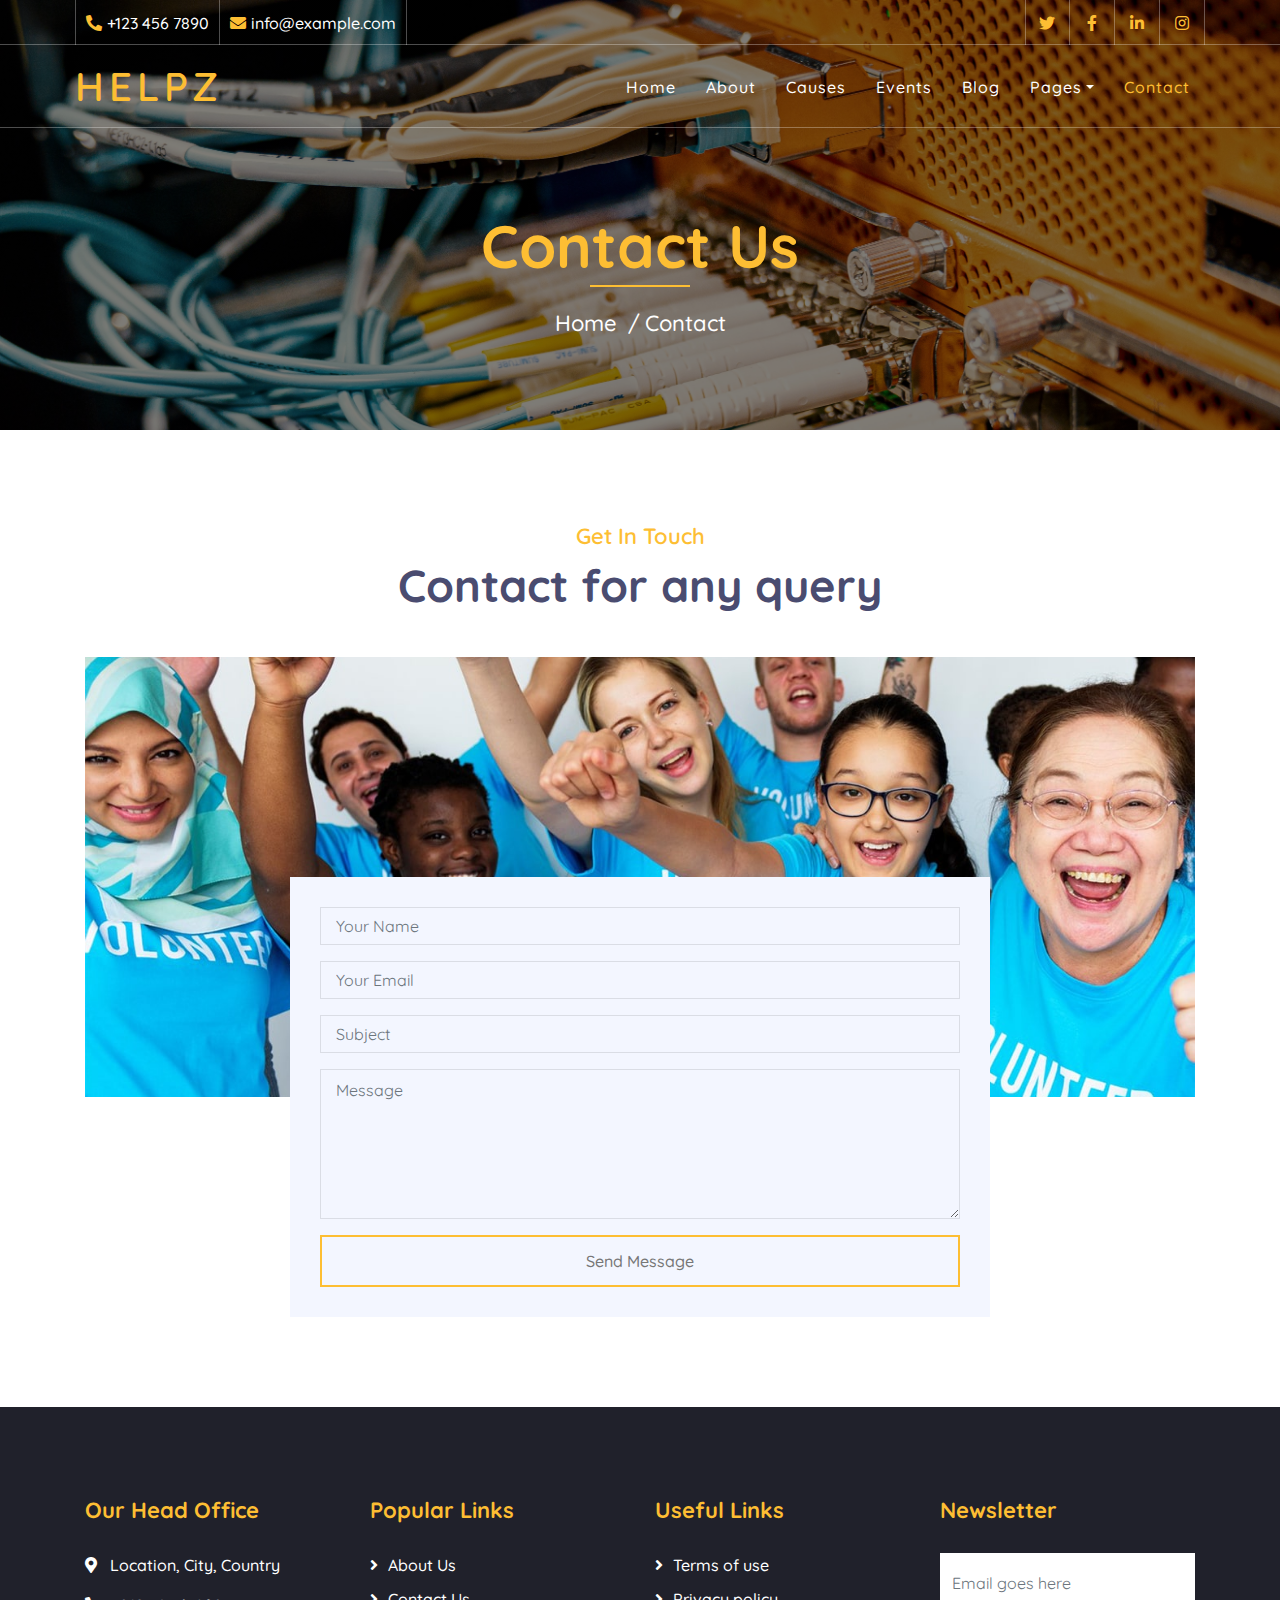
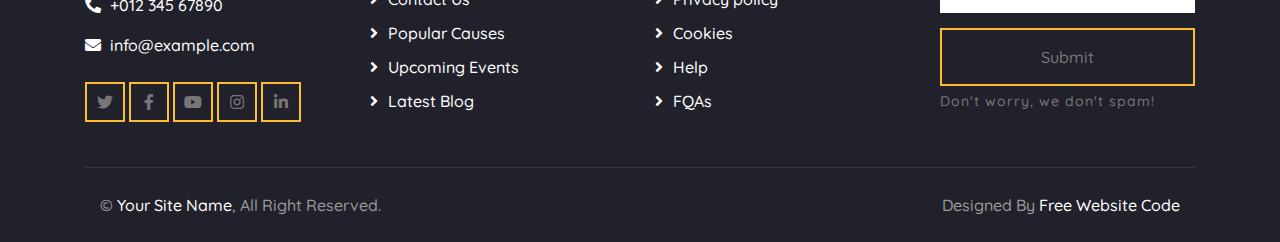
<file: Pawel Technologies Ltd/contact.html>
<!DOCTYPE html>
<html lang="en">
    <head>
        <meta charset="utf-8">
        <title>HELPZ - Free Charity Website Template</title>
        <meta content="width=device-width, initial-scale=1.0" name="viewport">
        <meta content="Free Website Template" name="keywords">
        <meta content="Free Website Template" name="description">

        <!-- Favicon -->
        <link href="img/favicon.ico" rel="icon">

        <!-- Google Font -->
        <link href="https://fonts.googleapis.com/css2?family=Quicksand:wght@300;400;500;600;700&display=swap" rel="stylesheet">
        
        <!-- CSS Libraries -->
        <link href="https://stackpath.bootstrapcdn.com/bootstrap/4.4.1/css/bootstrap.min.css" rel="stylesheet">
        <link href="https://cdnjs.cloudflare.com/ajax/libs/font-awesome/5.10.0/css/all.min.css" rel="stylesheet">
        <link href="lib/flaticon/font/flaticon.css" rel="stylesheet">
        <link href="lib/animate/animate.min.css" rel="stylesheet">
        <link href="lib/owlcarousel/assets/owl.carousel.min.css" rel="stylesheet">

        <!-- Template Stylesheet -->
        <link href="css/style.css" rel="stylesheet">
    </head>

    <body>
        <!-- Top Bar Start -->
        <div class="top-bar d-none d-md-block">
            <div class="container-fluid">
                <div class="row">
                    <div class="col-md-8">
                        <div class="top-bar-left">
                            <div class="text">
                                <i class="fa fa-phone-alt"></i>
                                <p>+123 456 7890</p>
                            </div>
                            <div class="text">
                                <i class="fa fa-envelope"></i>
                                <p>info@example.com</p>
                            </div>
                        </div>
                    </div>
                    <div class="col-md-4">
                        <div class="top-bar-right">
                            <div class="social">
                                <a href=""><i class="fab fa-twitter"></i></a>
                                <a href=""><i class="fab fa-facebook-f"></i></a>
                                <a href=""><i class="fab fa-linkedin-in"></i></a>
                                <a href=""><i class="fab fa-instagram"></i></a>
                            </div>
                        </div>
                    </div>
                </div>
            </div>
        </div>
        <!-- Top Bar End -->

        <!-- Nav Bar Start -->
        <div class="navbar navbar-expand-lg bg-dark navbar-dark">
            <div class="container-fluid">
                <a href="index.html" class="navbar-brand">Helpz</a>
                <button type="button" class="navbar-toggler" data-toggle="collapse" data-target="#navbarCollapse">
                    <span class="navbar-toggler-icon"></span>
                </button>

                <div class="collapse navbar-collapse justify-content-between" id="navbarCollapse">
                    <div class="navbar-nav ml-auto">
                        <a href="index.html" class="nav-item nav-link">Home</a>
                        <a href="about.html" class="nav-item nav-link">About</a>
                        <a href="causes.html" class="nav-item nav-link">Causes</a>
                        <a href="event.html" class="nav-item nav-link">Events</a>
                        <a href="blog.html" class="nav-item nav-link">Blog</a>
                        <div class="nav-item dropdown">
                            <a href="#" class="nav-link dropdown-toggle" data-toggle="dropdown">Pages</a>
                            <div class="dropdown-menu">
                                <a href="single.html" class="dropdown-item">Detail Page</a>
                                <a href="service.html" class="dropdown-item">What We Do</a>
                                <a href="team.html" class="dropdown-item">Meet The Team</a>
                                <a href="donate.html" class="dropdown-item">Donate Now</a>
                                <a href="volunteer.html" class="dropdown-item">Become A Volunteer</a>
                            </div>
                        </div>
                        <a href="contact.html" class="nav-item nav-link active">Contact</a>
                    </div>
                </div>
            </div>
        </div>
        <!-- Nav Bar End -->
        
        
        <!-- Page Header Start -->
        <div class="page-header">
            <div class="container">
                <div class="row">
                    <div class="col-12">
                        <h2>Contact Us</h2>
                    </div>
                    <div class="col-12">
                        <a href="">Home</a>
                        <a href="">Contact</a>
                    </div>
                </div>
            </div>
        </div>
        <!-- Page Header End -->
        
        
        <!-- Contact Start -->
        <div class="contact">
            <div class="container">
                <div class="section-header text-center">
                    <p>Get In Touch</p>
                    <h2>Contact for any query</h2>
                </div>
                <div class="contact-img">
                    <img src="img/contact.jpg" alt="Image">
                </div>
                <div class="contact-form">
                        <div id="success"></div>
                        <form name="sentMessage" id="contactForm" novalidate="novalidate">
                            <div class="control-group">
                                <input type="text" class="form-control" id="name" placeholder="Your Name" required="required" data-validation-required-message="Please enter your name" />
                                <p class="help-block text-danger"></p>
                            </div>
                            <div class="control-group">
                                <input type="email" class="form-control" id="email" placeholder="Your Email" required="required" data-validation-required-message="Please enter your email" />
                                <p class="help-block text-danger"></p>
                            </div>
                            <div class="control-group">
                                <input type="text" class="form-control" id="subject" placeholder="Subject" required="required" data-validation-required-message="Please enter a subject" />
                                <p class="help-block text-danger"></p>
                            </div>
                            <div class="control-group">
                                <textarea class="form-control" id="message" placeholder="Message" required="required" data-validation-required-message="Please enter your message"></textarea>
                                <p class="help-block text-danger"></p>
                            </div>
                            <div>
                                <button class="btn btn-custom" type="submit" id="sendMessageButton">Send Message</button>
                            </div>
                        </form>
                    </div>
            </div>
        </div>
        <!-- Contact End -->


        <!-- Footer Start -->
        <div class="footer">
            <div class="container">
                <div class="row">
                    <div class="col-lg-3 col-md-6">
                        <div class="footer-contact">
                            <h2>Our Head Office</h2>
                            <p><i class="fa fa-map-marker-alt"></i>Location, City, Country</p>
                            <p><i class="fa fa-phone-alt"></i>+012 345 67890</p>
                            <p><i class="fa fa-envelope"></i>info@example.com</p>
                            <div class="footer-social">
                                <a class="btn btn-custom" href="https://freewebsitecode.com"><i class="fab fa-twitter"></i></a>
                                <a class="btn btn-custom" href="https://facebook.com/freewebsitecode"><i class="fab fa-facebook-f"></i></a>
                                <a class="btn btn-custom" href="https://www.youtube.com/channel/UC9HlQRmKgG3jeVD_fBxj1Pw/videos"><i class="fab fa-youtube"></i></a>
                                <a class="btn btn-custom" href="https://freewebsitecode.com"><i class="fab fa-instagram"></i></a>
                                <a class="btn btn-custom" href="https://freewebsitecode.com"><i class="fab fa-linkedin-in"></i></a>
                            </div>
                        </div>
                    </div>
                    <div class="col-lg-3 col-md-6">
                        <div class="footer-link">
                            <h2>Popular Links</h2>
                            <a href="">About Us</a>
                            <a href="">Contact Us</a>
                            <a href="">Popular Causes</a>
                            <a href="">Upcoming Events</a>
                            <a href="">Latest Blog</a>
                        </div>
                    </div>
                    <div class="col-lg-3 col-md-6">
                        <div class="footer-link">
                            <h2>Useful Links</h2>
                            <a href="">Terms of use</a>
                            <a href="">Privacy policy</a>
                            <a href="">Cookies</a>
                            <a href="">Help</a>
                            <a href="">FQAs</a>
                        </div>
                    </div>
                    <div class="col-lg-3 col-md-6">
                        <div class="footer-newsletter">
                            <h2>Newsletter</h2>
                            <form>
                                <input class="form-control" placeholder="Email goes here">
                                <button class="btn btn-custom">Submit</button>
                                <label>Don't worry, we don't spam!</label>
                            </form>
                        </div>
                    </div>
                </div>
            </div>
            <div class="container copyright">
                <div class="row">
                    <div class="col-md-6">
                        <p>&copy; <a href="https://freewebsitecode.com">Your Site Name</a>, All Right Reserved.</p>
                    </div>
                    <div class="col-md-6">
                        <p>Designed By <a href="https://freewebsitecode.com">Free Website Code</a></p>
                    </div>
                </div>
            </div>
        </div>
        <!-- Footer End -->

        <!-- Back to top button -->
        <a href="#" class="back-to-top"><i class="fa fa-chevron-up"></i></a>
        
        <!-- Pre Loader -->
        <div id="loader" class="show">
            <div class="loader"></div>
        </div>

        <!-- JavaScript Libraries -->
        <script src="https://code.jquery.com/jquery-3.4.1.min.js"></script>
        <script src="https://stackpath.bootstrapcdn.com/bootstrap/4.4.1/js/bootstrap.bundle.min.js"></script>
        <script src="lib/easing/easing.min.js"></script>
        <script src="lib/owlcarousel/owl.carousel.min.js"></script>
        <script src="lib/waypoints/waypoints.min.js"></script>
        <script src="lib/counterup/counterup.min.js"></script>
        <script src="lib/parallax/parallax.min.js"></script>
        
        <!-- Contact Javascript File -->
        <script src="mail/jqBootstrapValidation.min.js"></script>
        <script src="mail/contact.js"></script>

        <!-- Template Javascript -->
        <script src="js/main.js"></script>
    </body>
</html>
</file>
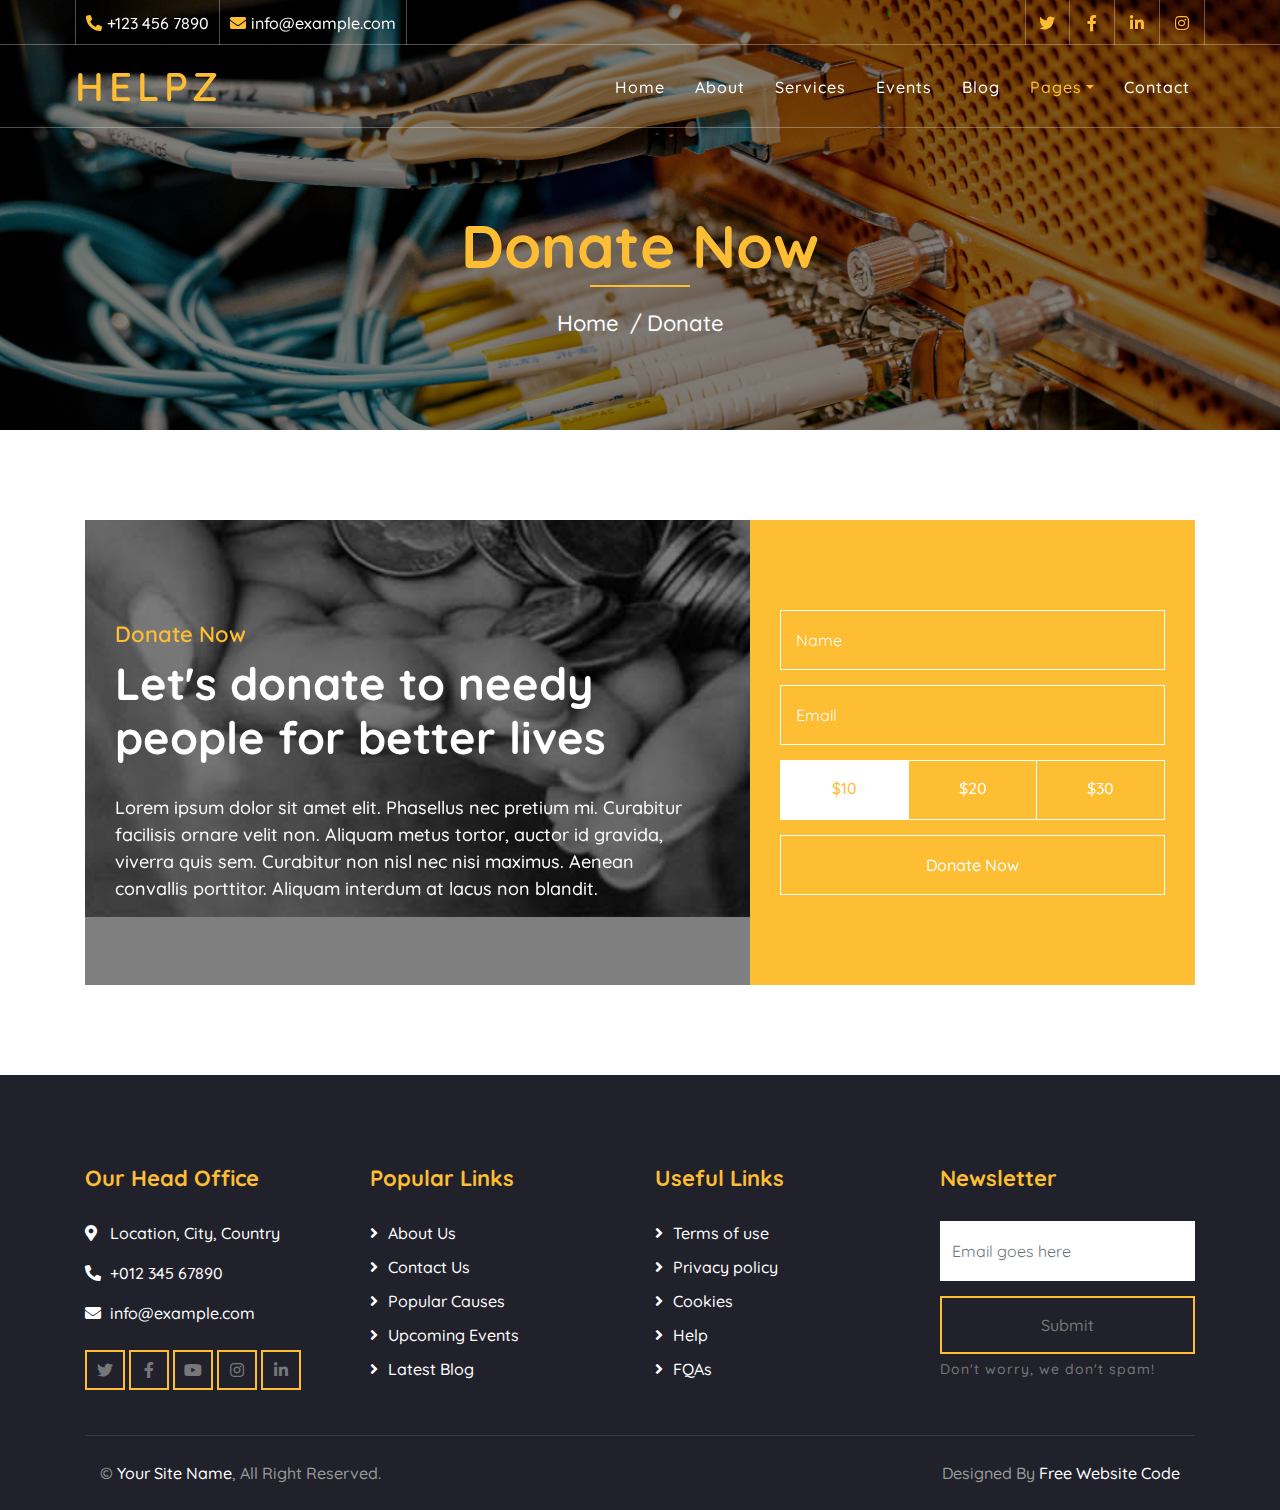
<file: Pawel Technologies Ltd/donate.html>
<!DOCTYPE html>
<html lang="en">
    <head>
        <meta charset="utf-8">
        <title>HELPZ - Free Charity Website Template</title>
        <meta content="width=device-width, initial-scale=1.0" name="viewport">
        <meta content="Free Website Template" name="keywords">
        <meta content="Free Website Template" name="description">

        <!-- Favicon -->
        <link href="img/favicon.ico" rel="icon">

        <!-- Google Font -->
        <link href="https://fonts.googleapis.com/css2?family=Quicksand:wght@300;400;500;600;700&display=swap" rel="stylesheet">
        
        <!-- CSS Libraries -->
        <link href="https://stackpath.bootstrapcdn.com/bootstrap/4.4.1/css/bootstrap.min.css" rel="stylesheet">
        <link href="https://cdnjs.cloudflare.com/ajax/libs/font-awesome/5.10.0/css/all.min.css" rel="stylesheet">
        <link href="lib/flaticon/font/flaticon.css" rel="stylesheet">
        <link href="lib/animate/animate.min.css" rel="stylesheet">
        <link href="lib/owlcarousel/assets/owl.carousel.min.css" rel="stylesheet">

        <!-- Template Stylesheet -->
        <link href="css/style.css" rel="stylesheet">
    </head>

    <body>
        <!-- Top Bar Start -->
        <div class="top-bar d-none d-md-block">
            <div class="container-fluid">
                <div class="row">
                    <div class="col-md-8">
                        <div class="top-bar-left">
                            <div class="text">
                                <i class="fa fa-phone-alt"></i>
                                <p>+123 456 7890</p>
                            </div>
                            <div class="text">
                                <i class="fa fa-envelope"></i>
                                <p>info@example.com</p>
                            </div>
                        </div>
                    </div>
                    <div class="col-md-4">
                        <div class="top-bar-right">
                            <div class="social">
                                <a href=""><i class="fab fa-twitter"></i></a>
                                <a href=""><i class="fab fa-facebook-f"></i></a>
                                <a href=""><i class="fab fa-linkedin-in"></i></a>
                                <a href=""><i class="fab fa-instagram"></i></a>
                            </div>
                        </div>
                    </div>
                </div>
            </div>
        </div>
        <!-- Top Bar End -->

        <!-- Nav Bar Start -->
        <div class="navbar navbar-expand-lg bg-dark navbar-dark">
            <div class="container-fluid">
                <a href="index.html" class="navbar-brand">Helpz</a>
                <button type="button" class="navbar-toggler" data-toggle="collapse" data-target="#navbarCollapse">
                    <span class="navbar-toggler-icon"></span>
                </button>

                <div class="collapse navbar-collapse justify-content-between" id="navbarCollapse">
                    <div class="navbar-nav ml-auto">
                        <a href="index.html" class="nav-item nav-link">Home</a>
                        <a href="about.html" class="nav-item nav-link">About</a>
                        <a href="causes.html" class="nav-item nav-link">Services</a>
                        <a href="event.html" class="nav-item nav-link">Events</a>
                        <a href="blog.html" class="nav-item nav-link">Blog</a>
                        <div class="nav-item dropdown">
                            <a href="#" class="nav-link dropdown-toggle active" data-toggle="dropdown">Pages</a>
                            <div class="dropdown-menu">
                                <a href="single.html" class="dropdown-item">Detail Page</a>
                                <a href="service.html" class="dropdown-item">What We Do</a>
                                <a href="team.html" class="dropdown-item">Meet The Team</a>
                                <a href="donate.html" class="dropdown-item">Donate Now</a>
                                <a href="volunteer.html" class="dropdown-item">Become A Volunteer</a>
                            </div>
                        </div>
                        <a href="contact.html" class="nav-item nav-link">Contact</a>
                    </div>
                </div>
            </div>
        </div>
        <!-- Nav Bar End -->
        
        
        <!-- Page Header Start -->
        <div class="page-header">
            <div class="container">
                <div class="row">
                    <div class="col-12">
                        <h2>Donate Now</h2>
                    </div>
                    <div class="col-12">
                        <a href="">Home</a>
                        <a href="">Donate</a>
                    </div>
                </div>
            </div>
        </div>
        <!-- Page Header End -->
        
        
        <!-- Donate Start -->
        <div class="container">
            <div class="donate" data-parallax="scroll" data-image-src="img/donate.jpg">
                <div class="row align-items-center">
                    <div class="col-lg-7">
                        <div class="donate-content">
                            <div class="section-header">
                                <p>Donate Now</p>
                                <h2>Let's donate to needy people for better lives</h2>
                            </div>
                            <div class="donate-text">
                                <p>
                                    Lorem ipsum dolor sit amet elit. Phasellus nec pretium mi. Curabitur facilisis ornare velit non. Aliquam metus tortor, auctor id gravida, viverra quis sem. Curabitur non nisl nec nisi maximus. Aenean convallis porttitor. Aliquam interdum at lacus non blandit.
                                </p>
                            </div>
                        </div>
                    </div>
                    <div class="col-lg-5">
                        <div class="donate-form">
                            <form>
                                <div class="control-group">
                                    <input type="text" class="form-control" placeholder="Name" required="required" />
                                </div>
                                <div class="control-group">
                                    <input type="email" class="form-control" placeholder="Email" required="required" />
                                </div>
                                <div class="btn-group btn-group-toggle" data-toggle="buttons">
                                    <label class="btn btn-custom active">
                                        <input type="radio" name="options" checked> $10
                                    </label>
                                    <label class="btn btn-custom">
                                        <input type="radio" name="options"> $20
                                    </label>
                                    <label class="btn btn-custom">
                                        <input type="radio" name="options"> $30
                                    </label>
                                </div>
                                <div>
                                    <button class="btn btn-custom" type="submit">Donate Now</button>
                                </div>
                            </form>
                        </div>
                    </div>
                </div>
            </div>
        </div>
        <!-- Donate End -->


        <!-- Footer Start -->
        <div class="footer">
            <div class="container">
                <div class="row">
                    <div class="col-lg-3 col-md-6">
                        <div class="footer-contact">
                            <h2>Our Head Office</h2>
                            <p><i class="fa fa-map-marker-alt"></i>Location, City, Country</p>
                            <p><i class="fa fa-phone-alt"></i>+012 345 67890</p>
                            <p><i class="fa fa-envelope"></i>info@example.com</p>
                            <div class="footer-social">
                                <a class="btn btn-custom" href="https://freewebsitecode.com"><i class="fab fa-twitter"></i></a>
                                <a class="btn btn-custom" href="https://facebook.com/freewebsitecode"><i class="fab fa-facebook-f"></i></a>
                                <a class="btn btn-custom" href="https://www.youtube.com/channel/UC9HlQRmKgG3jeVD_fBxj1Pw/videos"><i class="fab fa-youtube"></i></a>
                                <a class="btn btn-custom" href="https://freewebsitecode.com"><i class="fab fa-instagram"></i></a>
                                <a class="btn btn-custom" href="https://freewebsitecode.com"><i class="fab fa-linkedin-in"></i></a>
                            </div>
                        </div>
                    </div>
                    <div class="col-lg-3 col-md-6">
                        <div class="footer-link">
                            <h2>Popular Links</h2>
                            <a href="">About Us</a>
                            <a href="">Contact Us</a>
                            <a href="">Popular Causes</a>
                            <a href="">Upcoming Events</a>
                            <a href="">Latest Blog</a>
                        </div>
                    </div>
                    <div class="col-lg-3 col-md-6">
                        <div class="footer-link">
                            <h2>Useful Links</h2>
                            <a href="">Terms of use</a>
                            <a href="">Privacy policy</a>
                            <a href="">Cookies</a>
                            <a href="">Help</a>
                            <a href="">FQAs</a>
                        </div>
                    </div>
                    <div class="col-lg-3 col-md-6">
                        <div class="footer-newsletter">
                            <h2>Newsletter</h2>
                            <form>
                                <input class="form-control" placeholder="Email goes here">
                                <button class="btn btn-custom">Submit</button>
                                <label>Don't worry, we don't spam!</label>
                            </form>
                        </div>
                    </div>
                </div>
            </div>
            <div class="container copyright">
                <div class="row">
                    <div class="col-md-6">
                        <p>&copy; <a href="https://freewebsitecode.com">Your Site Name</a>, All Right Reserved.</p>
                    </div>
                    <div class="col-md-6">
                        <p>Designed By <a href="https://freewebsitecode.com">Free Website Code</a></p>
                    </div>
                </div>
            </div>
        </div>
        <!-- Footer End -->

        <!-- Back to top button -->
        <a href="#" class="back-to-top"><i class="fa fa-chevron-up"></i></a>
        
        <!-- Pre Loader -->
        <div id="loader" class="show">
            <div class="loader"></div>
        </div>

        <!-- JavaScript Libraries -->
        <script src="https://code.jquery.com/jquery-3.4.1.min.js"></script>
        <script src="https://stackpath.bootstrapcdn.com/bootstrap/4.4.1/js/bootstrap.bundle.min.js"></script>
        <script src="lib/easing/easing.min.js"></script>
        <script src="lib/owlcarousel/owl.carousel.min.js"></script>
        <script src="lib/waypoints/waypoints.min.js"></script>
        <script src="lib/counterup/counterup.min.js"></script>
        <script src="lib/parallax/parallax.min.js"></script>
        
        <!-- Contact Javascript File -->
        <script src="mail/jqBootstrapValidation.min.js"></script>
        <script src="mail/contact.js"></script>

        <!-- Template Javascript -->
        <script src="js/main.js"></script>
    </body>
</html>
</file>
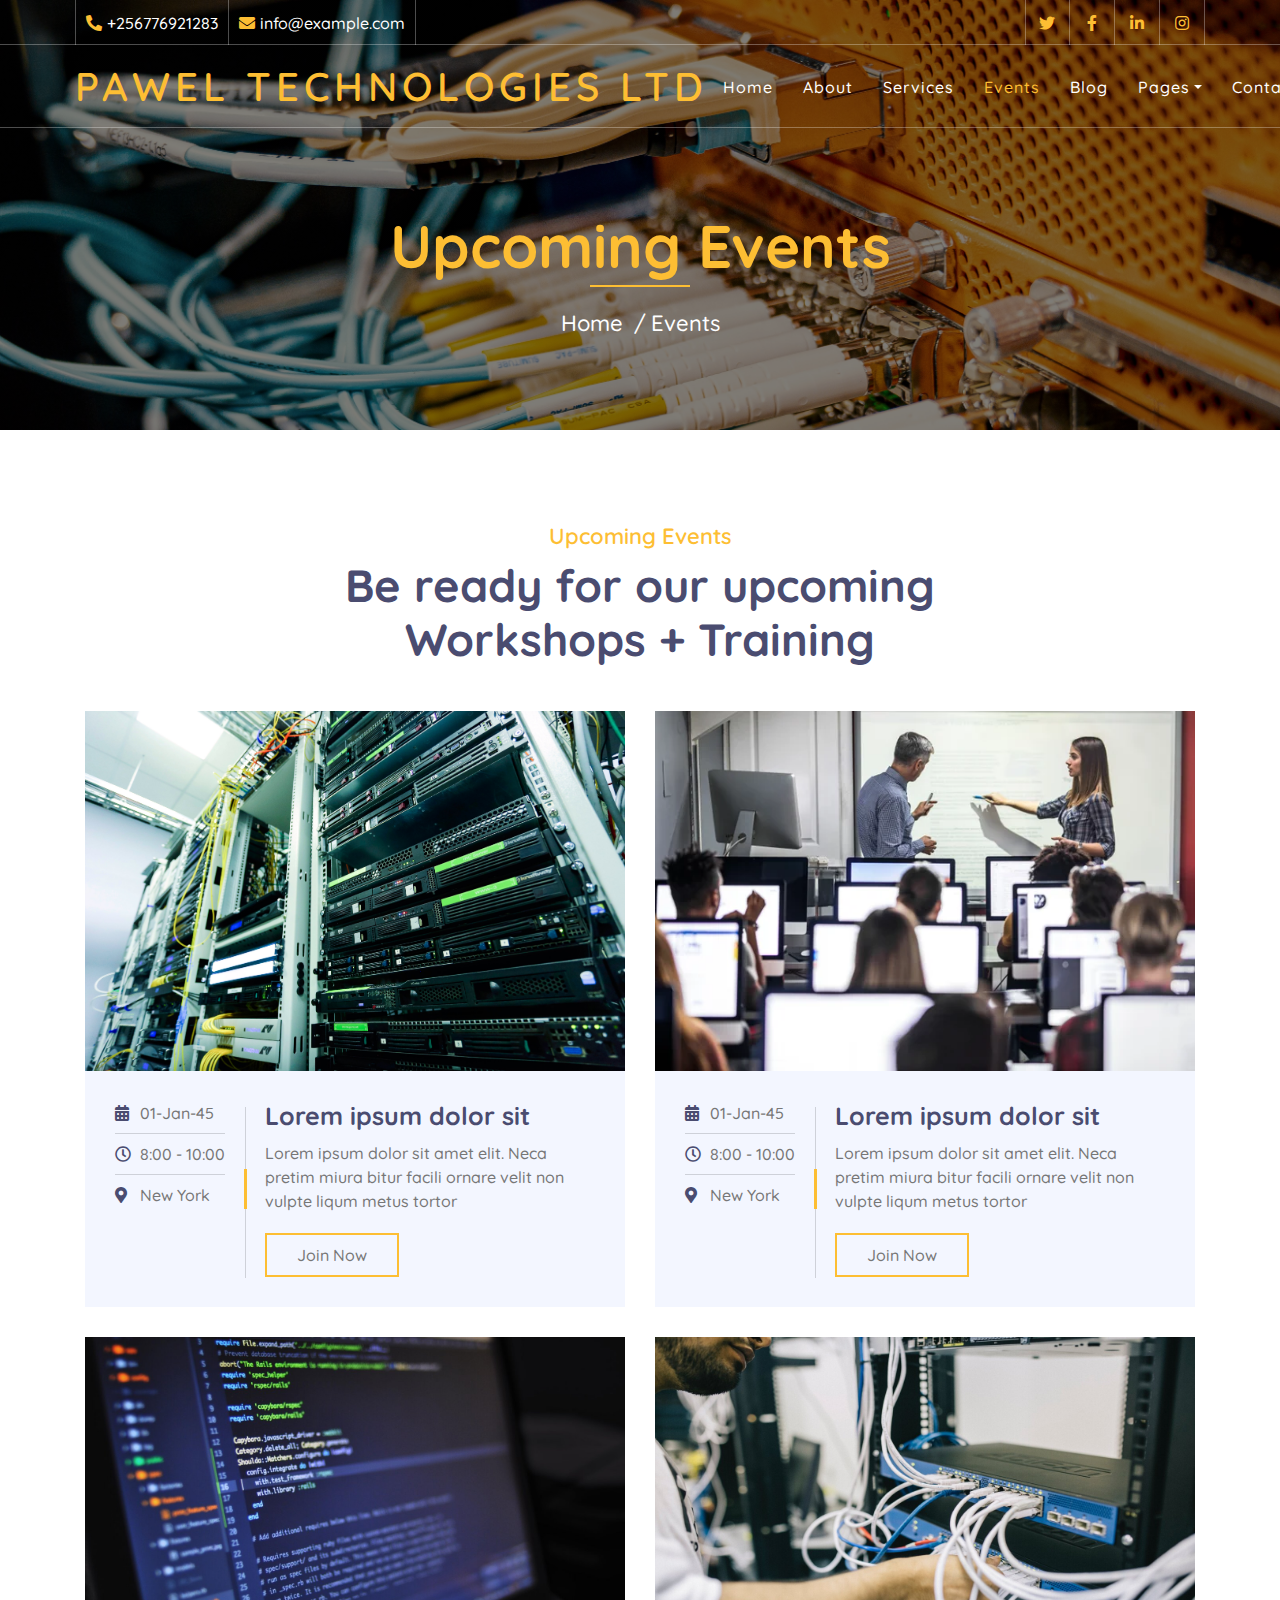
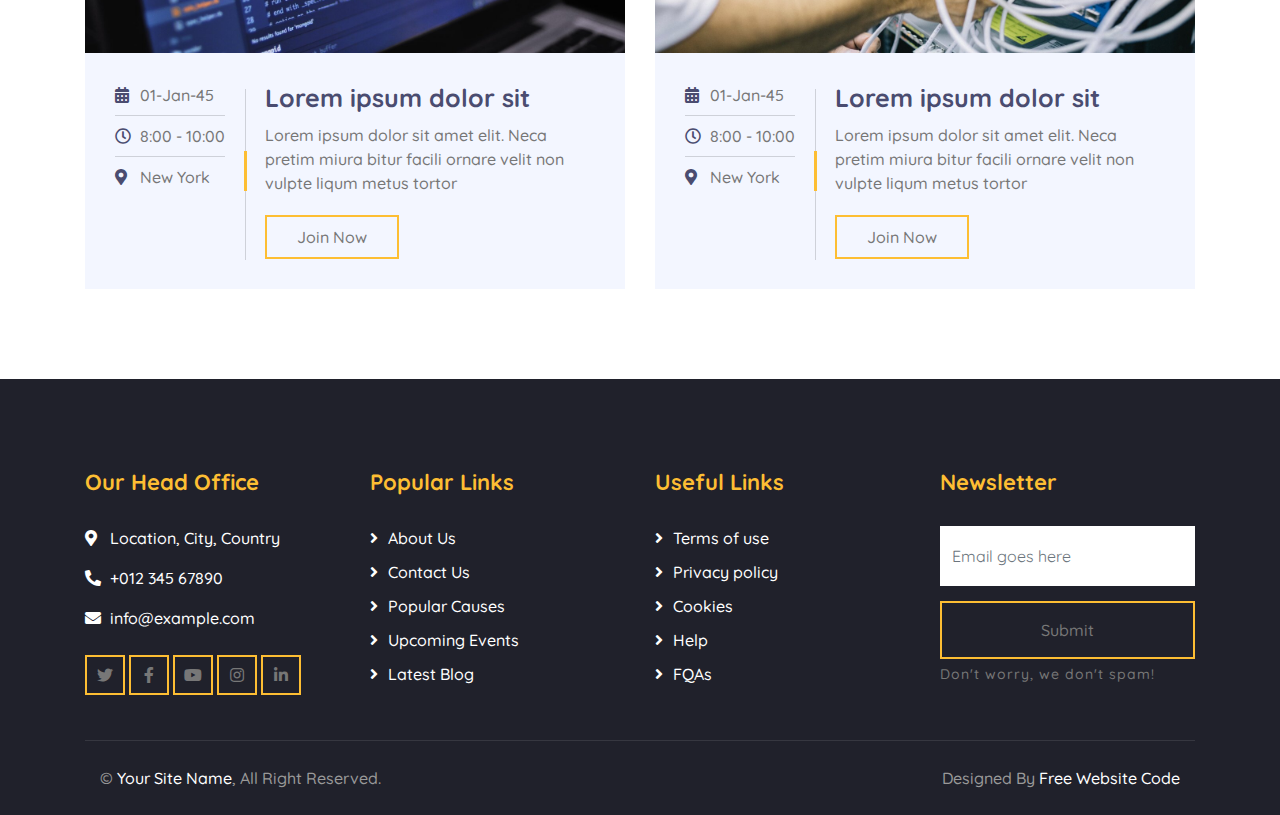
<file: Pawel Technologies Ltd/event.html>
<!DOCTYPE html>
<html lang="en">
    <head>
        <meta charset="utf-8">
        <title>Pawel Technologies Ltd</title>
        <meta content="width=device-width, initial-scale=1.0" name="viewport">
        <meta content="Free Website Template" name="keywords">
        <meta content="Free Website Template" name="description">

        <!-- Favicon -->
        <link href="img/favicon.ico" rel="icon">

        <!-- Google Font -->
        <link href="https://fonts.googleapis.com/css2?family=Quicksand:wght@300;400;500;600;700&display=swap" rel="stylesheet">
        
        <!-- CSS Libraries -->
        <link href="https://stackpath.bootstrapcdn.com/bootstrap/4.4.1/css/bootstrap.min.css" rel="stylesheet">
        <link href="https://cdnjs.cloudflare.com/ajax/libs/font-awesome/5.10.0/css/all.min.css" rel="stylesheet">
        <link href="lib/flaticon/font/flaticon.css" rel="stylesheet">
        <link href="lib/animate/animate.min.css" rel="stylesheet">
        <link href="lib/owlcarousel/assets/owl.carousel.min.css" rel="stylesheet">

        <!-- Template Stylesheet -->
        <link href="css/style.css" rel="stylesheet">
    </head>

    <body>
        <!-- Top Bar Start -->
        <div class="top-bar d-none d-md-block">
            <div class="container-fluid">
                <div class="row">
                    <div class="col-md-8">
                        <div class="top-bar-left">
                            <div class="text">
                                <i class="fa fa-phone-alt"></i>
                                <p>+256776921283</p>
                            </div>
                            <div class="text">
                                <i class="fa fa-envelope"></i>
                                <p>info@example.com</p>
                            </div>
                        </div>
                    </div>
                    <div class="col-md-4">
                        <div class="top-bar-right">
                            <div class="social">
                                <a href=""><i class="fab fa-twitter"></i></a>
                                <a href=""><i class="fab fa-facebook-f"></i></a>
                                <a href=""><i class="fab fa-linkedin-in"></i></a>
                                <a href=""><i class="fab fa-instagram"></i></a>
                            </div>
                        </div>
                    </div>
                </div>
            </div>
        </div>
        <!-- Top Bar End -->

        <!-- Nav Bar Start -->
        <div class="navbar navbar-expand-lg bg-dark navbar-dark">
            <div class="container-fluid">
                <a href="index.html" class="navbar-brand">Pawel Technologies Ltd</a>
                <button type="button" class="navbar-toggler" data-toggle="collapse" data-target="#navbarCollapse">
                    <span class="navbar-toggler-icon"></span>
                </button>

                <div class="collapse navbar-collapse justify-content-between" id="navbarCollapse">
                    <div class="navbar-nav ml-auto">
                        <a href="index.html" class="nav-item nav-link">Home</a>
                        <a href="about.html" class="nav-item nav-link">About</a>
                        <a href="causes.html" class="nav-item nav-link">Services</a>
                        <a href="event.html" class="nav-item nav-link active">Events</a>
                        <a href="blog.html" class="nav-item nav-link">Blog</a>
                        <div class="nav-item dropdown">
                            <a href="#" class="nav-link dropdown-toggle" data-toggle="dropdown">Pages</a>
                            <div class="dropdown-menu">
                                <a href="single.html" class="dropdown-item">Detail Page</a>
                                <a href="service.html" class="dropdown-item">What We Do</a>
                                <a href="team.html" class="dropdown-item">Meet The Team</a>
                                <a href="donate.html" class="dropdown-item">Donate Now</a>
                                <a href="volunteer.html" class="dropdown-item">Become A Volunteer</a>
                            </div>
                        </div>
                        <a href="contact.html" class="nav-item nav-link">Contact</a>
                    </div>
                </div>
            </div>
        </div>
        <!-- Nav Bar End -->
        
        
        <!-- Page Header Start -->
        <div class="page-header">
            <div class="container">
                <div class="row">
                    <div class="col-12">
                        <h2>Upcoming Events</h2>
                    </div>
                    <div class="col-12">
                        <a href="">Home</a>
                        <a href="">Events</a>
                    </div>
                </div>
            </div>
        </div>
        <!-- Page Header End -->
        
        
        <!-- Event Start -->
        <div class="event">
            <div class="container">
                <div class="section-header text-center">
                    <p>Upcoming Events</p>
                    <h2>Be ready for our upcoming Workshops + Training</h2>
                </div>
                <div class="row">
                    <div class="col-lg-6">
                        <div class="event-item">
                            <img src="img/lan.jpg" alt="Image">
                            <div class="event-content">
                                <div class="event-meta">
                                    <p><i class="fa fa-calendar-alt"></i>01-Jan-45</p>
                                    <p><i class="far fa-clock"></i>8:00 - 10:00</p>
                                    <p><i class="fa fa-map-marker-alt"></i>New York</p>
                                </div>
                                <div class="event-text">
                                    <h3>Lorem ipsum dolor sit</h3>
                                    <p>
                                        Lorem ipsum dolor sit amet elit. Neca pretim miura bitur facili ornare velit non vulpte liqum metus tortor
                                    </p>
                                    <a class="btn btn-custom" href="">Join Now</a>
                                </div>
                            </div>
                        </div>
                    </div>
                    <div class="col-lg-6">
                        <div class="event-item">
                            <img src="img/event.jpg" alt="Image">
                            <div class="event-content">
                                <div class="event-meta">
                                    <p><i class="fa fa-calendar-alt"></i>01-Jan-45</p>
                                    <p><i class="far fa-clock"></i>8:00 - 10:00</p>
                                    <p><i class="fa fa-map-marker-alt"></i>New York</p>
                                </div>
                                <div class="event-text">
                                    <h3>Lorem ipsum dolor sit</h3>
                                    <p>
                                        Lorem ipsum dolor sit amet elit. Neca pretim miura bitur facili ornare velit non vulpte liqum metus tortor
                                    </p>
                                    <a class="btn btn-custom" href="">Join Now</a>
                                </div>
                            </div>
                        </div>
                    </div>
                    <div class="col-lg-6">
                        <div class="event-item">
                            <img src="img/courosel-web.jpg" alt="Image">
                            <div class="event-content">
                                <div class="event-meta">
                                    <p><i class="fa fa-calendar-alt"></i>01-Jan-45</p>
                                    <p><i class="far fa-clock"></i>8:00 - 10:00</p>
                                    <p><i class="fa fa-map-marker-alt"></i>New York</p>
                                </div>
                                <div class="event-text">
                                    <h3>Lorem ipsum dolor sit</h3>
                                    <p>
                                        Lorem ipsum dolor sit amet elit. Neca pretim miura bitur facili ornare velit non vulpte liqum metus tortor
                                    </p>
                                    <a class="btn btn-custom" href="">Join Now</a>
                                </div>
                            </div>
                        </div>
                    </div>
                    <div class="col-lg-6">
                        <div class="event-item">
                            <img src="img/courasell-lan1.jpg" alt="Image">
                            <div class="event-content">
                                <div class="event-meta">
                                    <p><i class="fa fa-calendar-alt"></i>01-Jan-45</p>
                                    <p><i class="far fa-clock"></i>8:00 - 10:00</p>
                                    <p><i class="fa fa-map-marker-alt"></i>New York</p>
                                </div>
                                <div class="event-text">
                                    <h3>Lorem ipsum dolor sit</h3>
                                    <p>
                                        Lorem ipsum dolor sit amet elit. Neca pretim miura bitur facili ornare velit non vulpte liqum metus tortor
                                    </p>
                                    <a class="btn btn-custom" href="">Join Now</a>
                                </div>
                            </div>
                        </div>
                    </div>
                </div>
            </div>
        </div>
        <!-- Event End -->


        <!-- Footer Start -->
        <div class="footer">
            <div class="container">
                <div class="row">
                    <div class="col-lg-3 col-md-6">
                        <div class="footer-contact">
                            <h2>Our Head Office</h2>
                            <p><i class="fa fa-map-marker-alt"></i>Location, City, Country</p>
                            <p><i class="fa fa-phone-alt"></i>+012 345 67890</p>
                            <p><i class="fa fa-envelope"></i>info@example.com</p>
                            <div class="footer-social">
                                <a class="btn btn-custom" href="https://freewebsitecode.com"><i class="fab fa-twitter"></i></a>
                                <a class="btn btn-custom" href="https://facebook.com/freewebsitecode"><i class="fab fa-facebook-f"></i></a>
                                <a class="btn btn-custom" href="https://www.youtube.com/channel/UC9HlQRmKgG3jeVD_fBxj1Pw/videos"><i class="fab fa-youtube"></i></a>
                                <a class="btn btn-custom" href="https://freewebsitecode.com"><i class="fab fa-instagram"></i></a>
                                <a class="btn btn-custom" href="https://freewebsitecode.com"><i class="fab fa-linkedin-in"></i></a>
                            </div>
                        </div>
                    </div>
                    <div class="col-lg-3 col-md-6">
                        <div class="footer-link">
                            <h2>Popular Links</h2>
                            <a href="">About Us</a>
                            <a href="">Contact Us</a>
                            <a href="">Popular Causes</a>
                            <a href="">Upcoming Events</a>
                            <a href="">Latest Blog</a>
                        </div>
                    </div>
                    <div class="col-lg-3 col-md-6">
                        <div class="footer-link">
                            <h2>Useful Links</h2>
                            <a href="">Terms of use</a>
                            <a href="">Privacy policy</a>
                            <a href="">Cookies</a>
                            <a href="">Help</a>
                            <a href="">FQAs</a>
                        </div>
                    </div>
                    <div class="col-lg-3 col-md-6">
                        <div class="footer-newsletter">
                            <h2>Newsletter</h2>
                            <form>
                                <input class="form-control" placeholder="Email goes here">
                                <button class="btn btn-custom">Submit</button>
                                <label>Don't worry, we don't spam!</label>
                            </form>
                        </div>
                    </div>
                </div>
            </div>
            <div class="container copyright">
                <div class="row">
                    <div class="col-md-6">
                        <p>&copy; <a href="https://freewebsitecode.com">Your Site Name</a>, All Right Reserved.</p>
                    </div>
                    <div class="col-md-6">
                        <p>Designed By <a href="https://freewebsitecode.com">Free Website Code</a></p>
                    </div>
                </div>
            </div>
        </div>
        <!-- Footer End -->

        <!-- Back to top button -->
        <a href="#" class="back-to-top"><i class="fa fa-chevron-up"></i></a>
        
        <!-- Pre Loader -->
        <div id="loader" class="show">
            <div class="loader"></div>
        </div>

        <!-- JavaScript Libraries -->
        <script src="https://code.jquery.com/jquery-3.4.1.min.js"></script>
        <script src="https://stackpath.bootstrapcdn.com/bootstrap/4.4.1/js/bootstrap.bundle.min.js"></script>
        <script src="lib/easing/easing.min.js"></script>
        <script src="lib/owlcarousel/owl.carousel.min.js"></script>
        <script src="lib/waypoints/waypoints.min.js"></script>
        <script src="lib/counterup/counterup.min.js"></script>
        <script src="lib/parallax/parallax.min.js"></script>
        
        <!-- Contact Javascript File -->
        <script src="mail/jqBootstrapValidation.min.js"></script>
        <script src="mail/contact.js"></script>

        <!-- Template Javascript -->
        <script src="js/main.js"></script>
    </body>
</html>
</file>
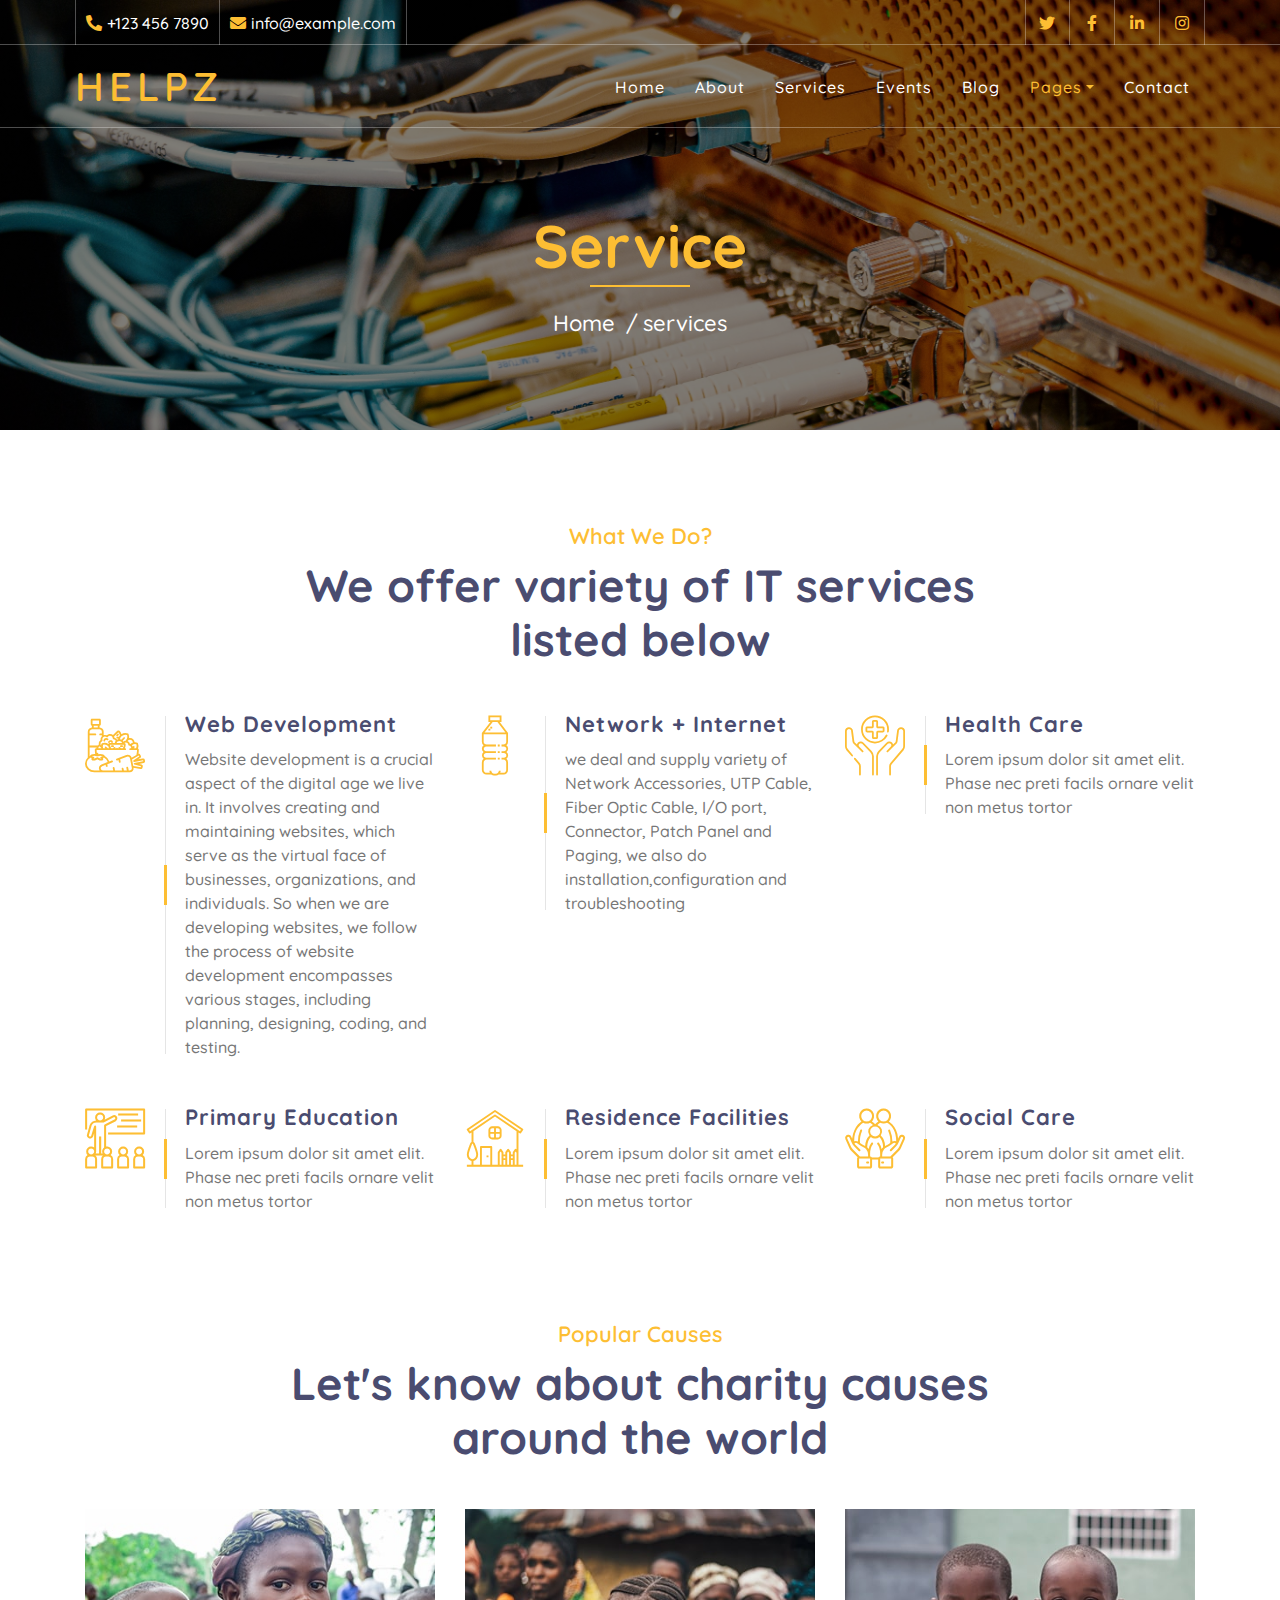
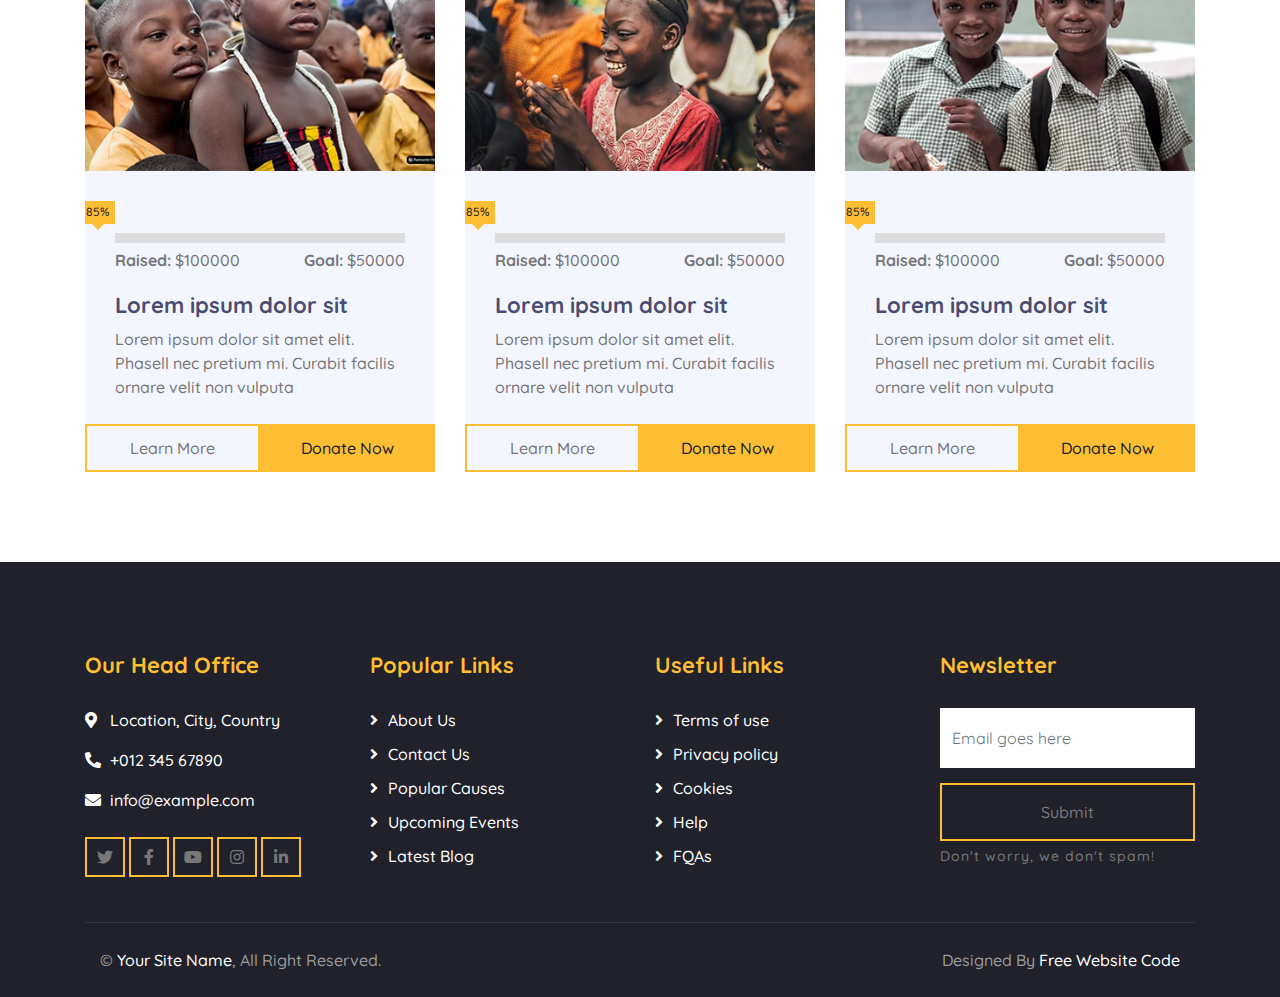
<file: Pawel Technologies Ltd/service.html>
<!DOCTYPE html>
<html lang="en">
    <head>
        <meta charset="utf-8">
        <title>HELPZ - Free Charity Website Template</title>
        <meta content="width=device-width, initial-scale=1.0" name="viewport">
        <meta content="Free Website Template" name="keywords">
        <meta content="Free Website Template" name="description">

        <!-- Favicon -->
        <link href="img/favicon.ico" rel="icon">

        <!-- Google Font -->
        <link href="https://fonts.googleapis.com/css2?family=Quicksand:wght@300;400;500;600;700&display=swap" rel="stylesheet">
        
        <!-- CSS Libraries -->
        <link href="https://stackpath.bootstrapcdn.com/bootstrap/4.4.1/css/bootstrap.min.css" rel="stylesheet">
        <link href="https://cdnjs.cloudflare.com/ajax/libs/font-awesome/5.10.0/css/all.min.css" rel="stylesheet">
        <link href="lib/flaticon/font/flaticon.css" rel="stylesheet">
        <link href="lib/animate/animate.min.css" rel="stylesheet">
        <link href="lib/owlcarousel/assets/owl.carousel.min.css" rel="stylesheet">

        <!-- Template Stylesheet -->
        <link href="css/style.css" rel="stylesheet">
    </head>

    <body>
        <!-- Top Bar Start -->
        <div class="top-bar d-none d-md-block">
            <div class="container-fluid">
                <div class="row">
                    <div class="col-md-8">
                        <div class="top-bar-left">
                            <div class="text">
                                <i class="fa fa-phone-alt"></i>
                                <p>+123 456 7890</p>
                            </div>
                            <div class="text">
                                <i class="fa fa-envelope"></i>
                                <p>info@example.com</p>
                            </div>
                        </div>
                    </div>
                    <div class="col-md-4">
                        <div class="top-bar-right">
                            <div class="social">
                                <a href=""><i class="fab fa-twitter"></i></a>
                                <a href=""><i class="fab fa-facebook-f"></i></a>
                                <a href=""><i class="fab fa-linkedin-in"></i></a>
                                <a href=""><i class="fab fa-instagram"></i></a>
                            </div>
                        </div>
                    </div>
                </div>
            </div>
        </div>
        <!-- Top Bar End -->

        <!-- Nav Bar Start -->
        <div class="navbar navbar-expand-lg bg-dark navbar-dark">
            <div class="container-fluid">
                <a href="index.html" class="navbar-brand">Helpz</a>
                <button type="button" class="navbar-toggler" data-toggle="collapse" data-target="#navbarCollapse">
                    <span class="navbar-toggler-icon"></span>
                </button>

                <div class="collapse navbar-collapse justify-content-between" id="navbarCollapse">
                    <div class="navbar-nav ml-auto">
                        <a href="index.html" class="nav-item nav-link">Home</a>
                        <a href="about.html" class="nav-item nav-link">About</a>
                        <a href="causes.html" class="nav-item nav-link">Services</a>
                        <a href="event.html" class="nav-item nav-link">Events</a>
                        <a href="blog.html" class="nav-item nav-link">Blog</a>
                        <div class="nav-item dropdown">
                            <a href="#" class="nav-link dropdown-toggle active" data-toggle="dropdown">Pages</a>
                            <div class="dropdown-menu">
                                <a href="single.html" class="dropdown-item">Detail Page</a>
                                <a href="service.html" class="dropdown-item">What We Do</a>
                                <a href="team.html" class="dropdown-item">Meet The Team</a>
                                <a href="donate.html" class="dropdown-item">Donate Now</a>
                                <a href="volunteer.html" class="dropdown-item">Become A Volunteer</a>
                            </div>
                        </div>
                        <a href="contact.html" class="nav-item nav-link">Contact</a>
                    </div>
                </div>
            </div>
        </div>
        <!-- Nav Bar End -->
        
        
        <!-- Page Header Start -->
        <div class="page-header">
            <div class="container">
                <div class="row">
                    <div class="col-12">
                        <h2>Service</h2>
                    </div>
                    <div class="col-12">
                        <a href="">Home</a>
                        <a href="">services</a>
                    </div>
                </div>
            </div>
        </div>
        <!-- Page Header End -->
        
        
        <!-- Service Start -->
        <div class="service">
            <div class="container">
                <div class="section-header text-center">
                    <p>What We Do?</p>
                    <h2>We offer variety of IT services listed below</h2>
                </div>
                <div class="row">
                    <div class="col-lg-4 col-md-6">
                        <div class="service-item">
                            <div class="service-icon">
                                <i class="flaticon-diet"></i>
                            </div>
                            <div class="service-text">
                                <h3>Web Development</h3>
                                <p>
                                    Website development is a crucial aspect of the digital age we live in. It involves creating and maintaining 
                                    websites, which serve as the virtual face of businesses, organizations, and individuals. So when we are developing websites, we follow the
                                     process of website development encompasses various stages, including planning, designing, coding, and testing.
                            </p>
                            </div>
                        </div>
                    </div>
                    <div class="col-lg-4 col-md-6">
                        <div class="service-item">
                            <div class="service-icon">
                                <i class="flaticon-water"></i>
                            </div>
                            <div class="service-text">
                                <h3>Network + Internet</h3>
                                <p>
                                    we deal and supply variety of Network Accessories, UTP Cable, 
                                    Fiber Optic Cable, I/O port, Connector, Patch Panel and Paging, we also do 
                                    installation,configuration and troubleshooting 
                                </p>
                            </div>
                        </div>
                    </div>
                    <div class="col-lg-4 col-md-6">
                        <div class="service-item">
                            <div class="service-icon">
                                <i class="flaticon-healthcare"></i>
                            </div>
                            <div class="service-text">
                                <h3>Health Care</h3>
                                <p>Lorem ipsum dolor sit amet elit. Phase nec preti facils ornare velit non metus tortor</p>
                            </div>
                        </div>
                    </div>
                    <div class="col-lg-4 col-md-6">
                        <div class="service-item">
                            <div class="service-icon">
                                <i class="flaticon-education"></i>
                            </div>
                            <div class="service-text">
                                <h3>Primary Education</h3>
                                <p>Lorem ipsum dolor sit amet elit. Phase nec preti facils ornare velit non metus tortor</p>
                            </div>
                        </div>
                    </div>
                    <div class="col-lg-4 col-md-6">
                        <div class="service-item">
                            <div class="service-icon">
                                <i class="flaticon-home"></i>
                            </div>
                            <div class="service-text">
                                <h3>Residence Facilities</h3>
                                <p>Lorem ipsum dolor sit amet elit. Phase nec preti facils ornare velit non metus tortor</p>
                            </div>
                        </div>
                    </div>
                    <div class="col-lg-4 col-md-6">
                        <div class="service-item">
                            <div class="service-icon">
                                <i class="flaticon-social-care"></i>
                            </div>
                            <div class="service-text">
                                <h3>Social Care</h3>
                                <p>Lorem ipsum dolor sit amet elit. Phase nec preti facils ornare velit non metus tortor</p>
                            </div>
                        </div>
                    </div>
                </div>
            </div>
        </div>
        <!-- Service End -->
        

        <!-- Causes Start -->
        <div class="causes">
            <div class="container">
                <div class="section-header text-center">
                    <p>Popular Causes</p>
                    <h2>Let's know about charity causes around the world</h2>
                </div>
                <div class="owl-carousel causes-carousel">
                    <div class="causes-item">
                        <div class="causes-img">
                            <img src="img/causes-1.jpg" alt="Image">
                        </div>
                        <div class="causes-progress">
                            <div class="progress">
                                <div class="progress-bar" role="progressbar" aria-valuenow="85" aria-valuemin="0" aria-valuemax="100">
                                    <span>85%</span>
                                </div>
                            </div>
                            <div class="progress-text">
                                <p><strong>Raised:</strong> $100000</p>
                                <p><strong>Goal:</strong> $50000</p>
                            </div>
                        </div>
                        <div class="causes-text">
                            <h3>Lorem ipsum dolor sit</h3>
                            <p>Lorem ipsum dolor sit amet elit. Phasell nec pretium mi. Curabit facilis ornare velit non vulputa</p>
                        </div>
                        <div class="causes-btn">
                            <a class="btn btn-custom">Learn More</a>
                            <a class="btn btn-custom">Donate Now</a>
                        </div>
                    </div>
                    <div class="causes-item">
                        <div class="causes-img">
                            <img src="img/causes-2.jpg" alt="Image">
                        </div>
                        <div class="causes-progress">
                            <div class="progress">
                                <div class="progress-bar" role="progressbar" aria-valuenow="85" aria-valuemin="0" aria-valuemax="100">
                                    <span>85%</span>
                                </div>
                            </div>
                            <div class="progress-text">
                                <p><strong>Raised:</strong> $100000</p>
                                <p><strong>Goal:</strong> $50000</p>
                            </div>
                        </div>
                        <div class="causes-text">
                            <h3>Lorem ipsum dolor sit</h3>
                            <p>Lorem ipsum dolor sit amet elit. Phasell nec pretium mi. Curabit facilis ornare velit non vulputa</p>
                        </div>
                        <div class="causes-btn">
                            <a class="btn btn-custom">Learn More</a>
                            <a class="btn btn-custom">Donate Now</a>
                        </div>
                    </div>
                    <div class="causes-item">
                        <div class="causes-img">
                            <img src="img/causes-3.jpg" alt="Image">
                        </div>
                        <div class="causes-progress">
                            <div class="progress">
                                <div class="progress-bar" role="progressbar" aria-valuenow="85" aria-valuemin="0" aria-valuemax="100">
                                    <span>85%</span>
                                </div>
                            </div>
                            <div class="progress-text">
                                <p><strong>Raised:</strong> $100000</p>
                                <p><strong>Goal:</strong> $50000</p>
                            </div>
                        </div>
                        <div class="causes-text">
                            <h3>Lorem ipsum dolor sit</h3>
                            <p>Lorem ipsum dolor sit amet elit. Phasell nec pretium mi. Curabit facilis ornare velit non vulputa</p>
                        </div>
                        <div class="causes-btn">
                            <a class="btn btn-custom">Learn More</a>
                            <a class="btn btn-custom">Donate Now</a>
                        </div>
                    </div>
                    <div class="causes-item">
                        <div class="causes-img">
                            <img src="img/causes-4.jpg" alt="Image">
                        </div>
                        <div class="causes-progress">
                            <div class="progress">
                                <div class="progress-bar" role="progressbar" aria-valuenow="85" aria-valuemin="0" aria-valuemax="100">
                                    <span>85%</span>
                                </div>
                            </div>
                            <div class="progress-text">
                                <p><strong>Raised:</strong> $100000</p>
                                <p><strong>Goal:</strong> $50000</p>
                            </div>
                        </div>
                        <div class="causes-text">
                            <h3>Lorem ipsum dolor sit</h3>
                            <p>Lorem ipsum dolor sit amet elit. Phasell nec pretium mi. Curabit facilis ornare velit non vulputa</p>
                        </div>
                        <div class="causes-btn">
                            <a class="btn btn-custom">Learn More</a>
                            <a class="btn btn-custom">Donate Now</a>
                        </div>
                    </div>
                </div>
            </div>
        </div>
        <!-- Causes End -->


        <!-- Footer Start -->
        <div class="footer">
            <div class="container">
                <div class="row">
                    <div class="col-lg-3 col-md-6">
                        <div class="footer-contact">
                            <h2>Our Head Office</h2>
                            <p><i class="fa fa-map-marker-alt"></i>Location, City, Country</p>
                            <p><i class="fa fa-phone-alt"></i>+012 345 67890</p>
                            <p><i class="fa fa-envelope"></i>info@example.com</p>
                            <div class="footer-social">
                                <a class="btn btn-custom" href="https://freewebsitecode.com"><i class="fab fa-twitter"></i></a>
                                <a class="btn btn-custom" href="https://facebook.com/freewebsitecode"><i class="fab fa-facebook-f"></i></a>
                                <a class="btn btn-custom" href="https://www.youtube.com/channel/UC9HlQRmKgG3jeVD_fBxj1Pw/videos"><i class="fab fa-youtube"></i></a>
                                <a class="btn btn-custom" href="https://freewebsitecode.com"><i class="fab fa-instagram"></i></a>
                                <a class="btn btn-custom" href="https://freewebsitecode.com"><i class="fab fa-linkedin-in"></i></a>
                            </div>
                        </div>
                    </div>
                    <div class="col-lg-3 col-md-6">
                        <div class="footer-link">
                            <h2>Popular Links</h2>
                            <a href="">About Us</a>
                            <a href="">Contact Us</a>
                            <a href="">Popular Causes</a>
                            <a href="">Upcoming Events</a>
                            <a href="">Latest Blog</a>
                        </div>
                    </div>
                    <div class="col-lg-3 col-md-6">
                        <div class="footer-link">
                            <h2>Useful Links</h2>
                            <a href="">Terms of use</a>
                            <a href="">Privacy policy</a>
                            <a href="">Cookies</a>
                            <a href="">Help</a>
                            <a href="">FQAs</a>
                        </div>
                    </div>
                    <div class="col-lg-3 col-md-6">
                        <div class="footer-newsletter">
                            <h2>Newsletter</h2>
                            <form>
                                <input class="form-control" placeholder="Email goes here">
                                <button class="btn btn-custom">Submit</button>
                                <label>Don't worry, we don't spam!</label>
                            </form>
                        </div>
                    </div>
                </div>
            </div>
            <div class="container copyright">
                <div class="row">
                    <div class="col-md-6">
                        <p>&copy; <a href="https://freewebsitecode.com">Your Site Name</a>, All Right Reserved.</p>
                    </div>
                    <div class="col-md-6">
                        <p>Designed By <a href="https://freewebsitecode.com">Free Website Code</a></p>
                    </div>
                </div>
            </div>
        </div>
        <!-- Footer End -->

        <!-- Back to top button -->
        <a href="#" class="back-to-top"><i class="fa fa-chevron-up"></i></a>
        
        <!-- Pre Loader -->
        <div id="loader" class="show">
            <div class="loader"></div>
        </div>

        <!-- JavaScript Libraries -->
        <script src="https://code.jquery.com/jquery-3.4.1.min.js"></script>
        <script src="https://stackpath.bootstrapcdn.com/bootstrap/4.4.1/js/bootstrap.bundle.min.js"></script>
        <script src="lib/easing/easing.min.js"></script>
        <script src="lib/owlcarousel/owl.carousel.min.js"></script>
        <script src="lib/waypoints/waypoints.min.js"></script>
        <script src="lib/counterup/counterup.min.js"></script>
        <script src="lib/parallax/parallax.min.js"></script>
        
        <!-- Contact Javascript File -->
        <script src="mail/jqBootstrapValidation.min.js"></script>
        <script src="mail/contact.js"></script>

        <!-- Template Javascript -->
        <script src="js/main.js"></script>
    </body>
</html>
</file>
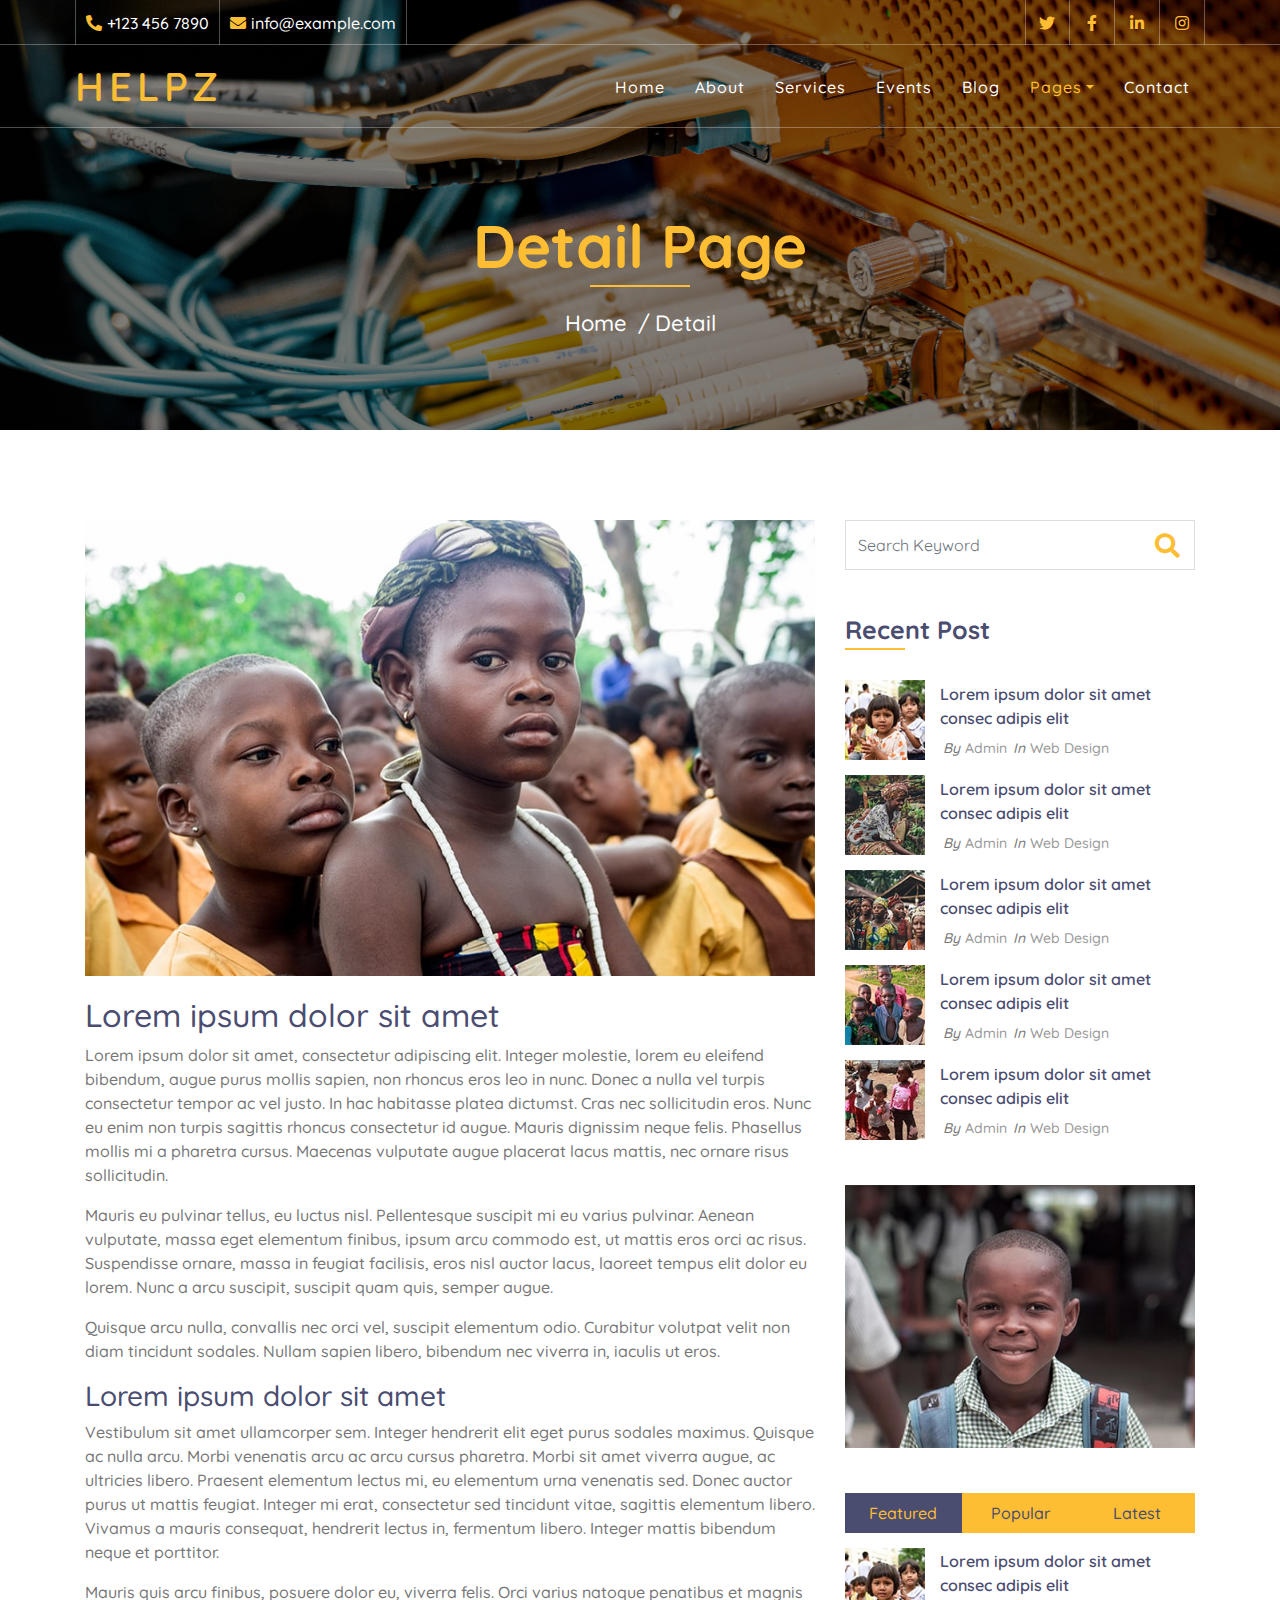
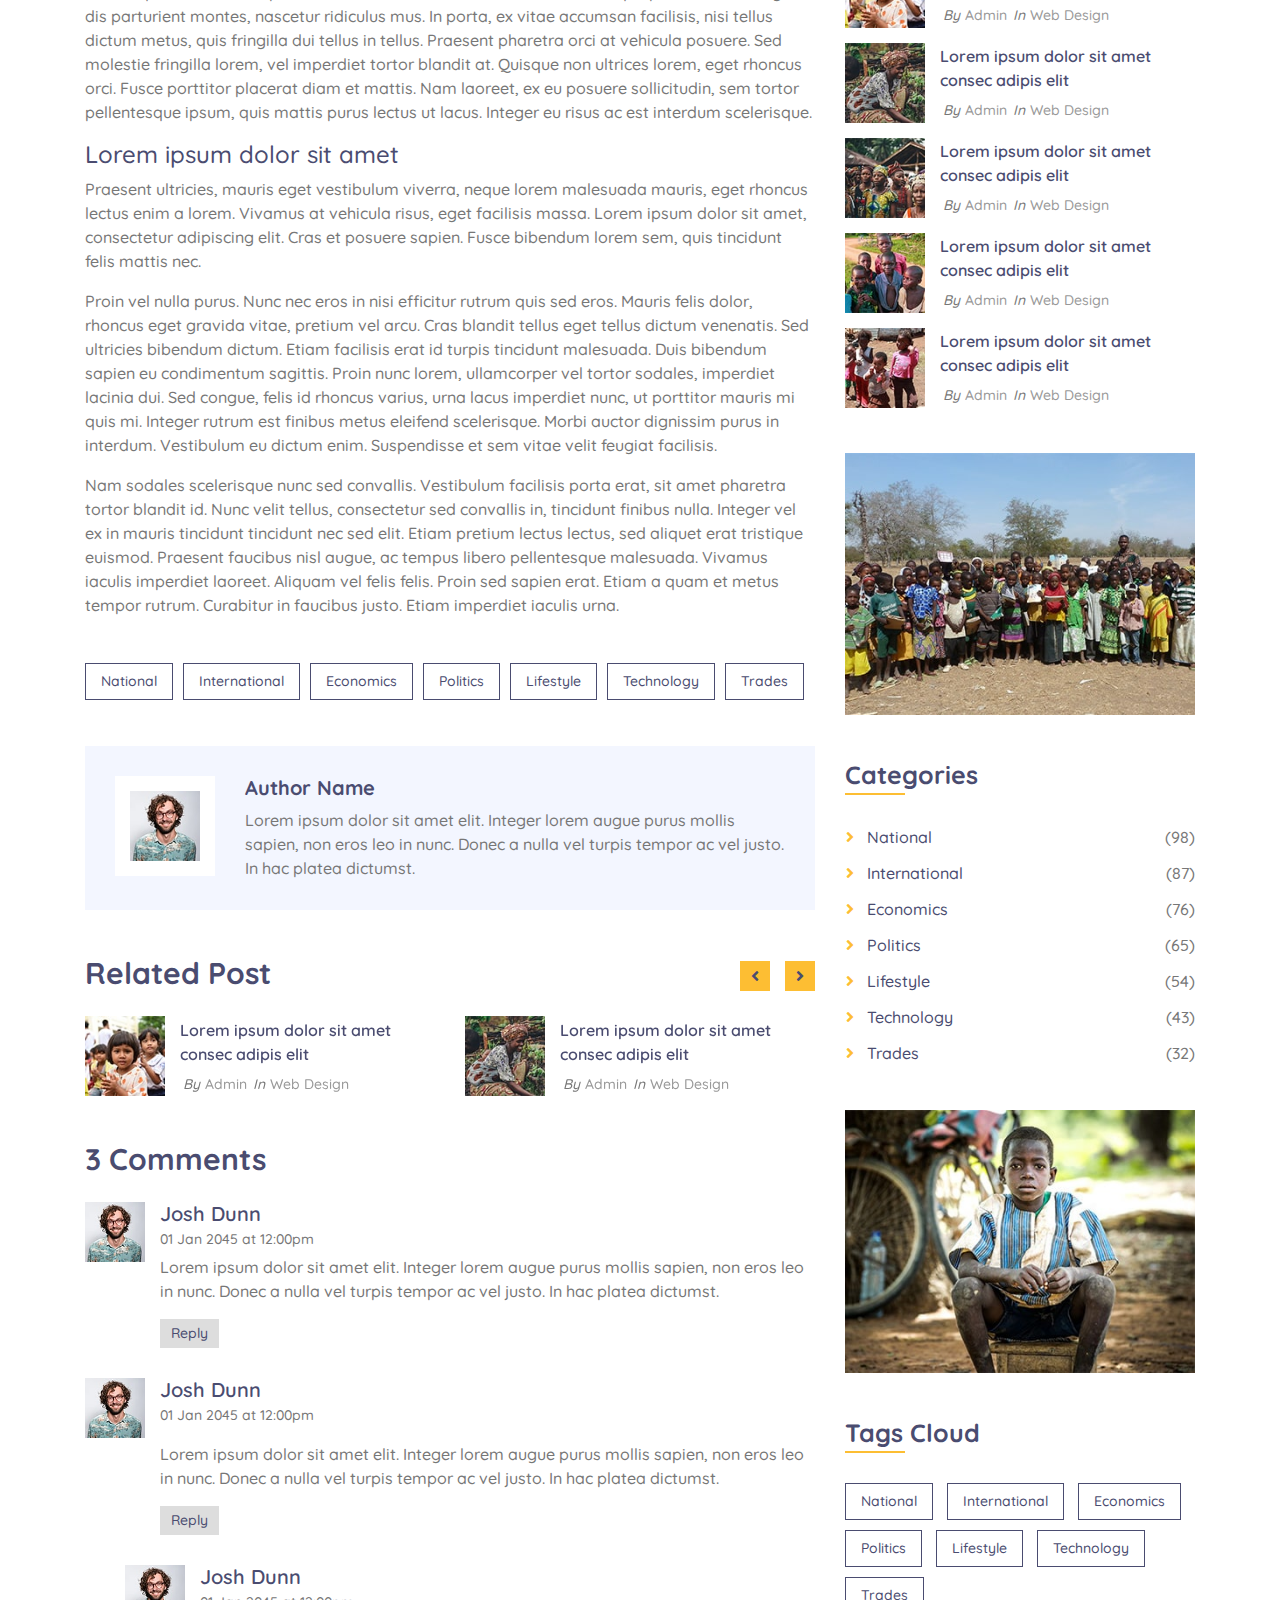
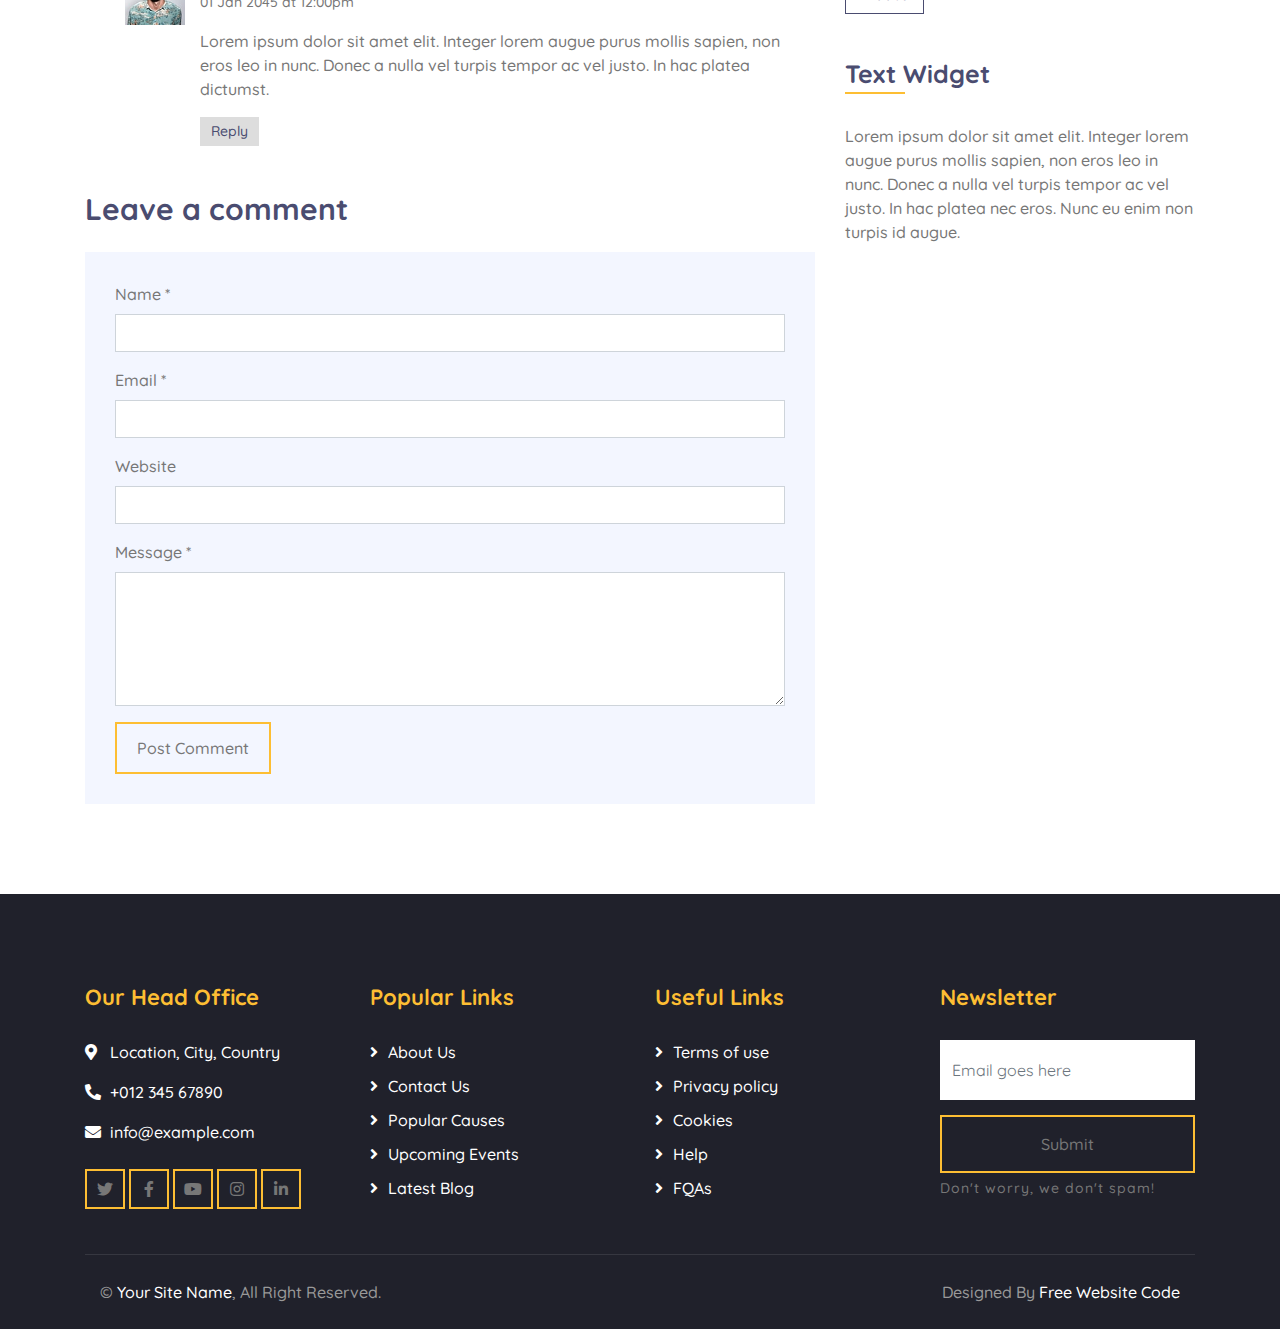
<file: Pawel Technologies Ltd/single.html>
<!DOCTYPE html>
<html lang="en">
    <head>
        <meta charset="utf-8">
        <title>HELPZ - Free Charity Website Template</title>
        <meta content="width=device-width, initial-scale=1.0" name="viewport">
        <meta content="Free Website Template" name="keywords">
        <meta content="Free Website Template" name="description">

        <!-- Favicon -->
        <link href="img/favicon.ico" rel="icon">

        <!-- Google Font -->
        <link href="https://fonts.googleapis.com/css2?family=Quicksand:wght@300;400;500;600;700&display=swap" rel="stylesheet">
        
        <!-- CSS Libraries -->
        <link href="https://stackpath.bootstrapcdn.com/bootstrap/4.4.1/css/bootstrap.min.css" rel="stylesheet">
        <link href="https://cdnjs.cloudflare.com/ajax/libs/font-awesome/5.10.0/css/all.min.css" rel="stylesheet">
        <link href="lib/flaticon/font/flaticon.css" rel="stylesheet">
        <link href="lib/animate/animate.min.css" rel="stylesheet">
        <link href="lib/owlcarousel/assets/owl.carousel.min.css" rel="stylesheet">

        <!-- Template Stylesheet -->
        <link href="css/style.css" rel="stylesheet">
    </head>

    <body>
        <!-- Top Bar Start -->
        <div class="top-bar d-none d-md-block">
            <div class="container-fluid">
                <div class="row">
                    <div class="col-md-8">
                        <div class="top-bar-left">
                            <div class="text">
                                <i class="fa fa-phone-alt"></i>
                                <p>+123 456 7890</p>
                            </div>
                            <div class="text">
                                <i class="fa fa-envelope"></i>
                                <p>info@example.com</p>
                            </div>
                        </div>
                    </div>
                    <div class="col-md-4">
                        <div class="top-bar-right">
                            <div class="social">
                                <a href=""><i class="fab fa-twitter"></i></a>
                                <a href=""><i class="fab fa-facebook-f"></i></a>
                                <a href=""><i class="fab fa-linkedin-in"></i></a>
                                <a href=""><i class="fab fa-instagram"></i></a>
                            </div>
                        </div>
                    </div>
                </div>
            </div>
        </div>
        <!-- Top Bar End -->

        <!-- Nav Bar Start -->
        <div class="navbar navbar-expand-lg bg-dark navbar-dark">
            <div class="container-fluid">
                <a href="index.html" class="navbar-brand">Helpz</a>
                <button type="button" class="navbar-toggler" data-toggle="collapse" data-target="#navbarCollapse">
                    <span class="navbar-toggler-icon"></span>
                </button>

                <div class="collapse navbar-collapse justify-content-between" id="navbarCollapse">
                    <div class="navbar-nav ml-auto">
                        <a href="index.html" class="nav-item nav-link">Home</a>
                        <a href="about.html" class="nav-item nav-link">About</a>
                        <a href="causes.html" class="nav-item nav-link">Services</a>
                        <a href="event.html" class="nav-item nav-link">Events</a>
                        <a href="blog.html" class="nav-item nav-link">Blog</a>
                        <div class="nav-item dropdown">
                            <a href="#" class="nav-link dropdown-toggle active" data-toggle="dropdown">Pages</a>
                            <div class="dropdown-menu">
                                <a href="single.html" class="dropdown-item">Detail Page</a>
                                <a href="service.html" class="dropdown-item">What We Do</a>
                                <a href="team.html" class="dropdown-item">Meet The Team</a>
                                <a href="donate.html" class="dropdown-item">Donate Now</a>
                                <a href="volunteer.html" class="dropdown-item">Become A Volunteer</a>
                            </div>
                        </div>
                        <a href="contact.html" class="nav-item nav-link">Contact</a>
                    </div>
                </div>
            </div>
        </div>
        <!-- Nav Bar End -->
        
        
        <!-- Page Header Start -->
        <div class="page-header">
            <div class="container">
                <div class="row">
                    <div class="col-12">
                        <h2>Detail Page</h2>
                    </div>
                    <div class="col-12">
                        <a href="">Home</a>
                        <a href="">Detail</a>
                    </div>
                </div>
            </div>
        </div>
        <!-- Page Header End -->


        <!-- Single Post Start-->
        <div class="single">
            <div class="container">
                <div class="row">
                    <div class="col-lg-8">
                        <div class="single-content">
                            <img src="img/single.jpg" />
                            <h2>Lorem ipsum dolor sit amet</h2>
                            <p>
                                Lorem ipsum dolor sit amet, consectetur adipiscing elit. Integer molestie, lorem eu eleifend bibendum, augue purus mollis sapien, non rhoncus eros leo in nunc. Donec a nulla vel turpis consectetur tempor ac vel justo. In hac habitasse platea dictumst. Cras nec sollicitudin eros. Nunc eu enim non turpis sagittis rhoncus consectetur id augue. Mauris dignissim neque felis. Phasellus mollis mi a pharetra cursus. Maecenas vulputate augue placerat lacus mattis, nec ornare risus sollicitudin.
                            </p>
                            <p>
                                Mauris eu pulvinar tellus, eu luctus nisl. Pellentesque suscipit mi eu varius pulvinar. Aenean vulputate, massa eget elementum finibus, ipsum arcu commodo est, ut mattis eros orci ac risus. Suspendisse ornare, massa in feugiat facilisis, eros nisl auctor lacus, laoreet tempus elit dolor eu lorem. Nunc a arcu suscipit, suscipit quam quis, semper augue.
                            </p>
                            <p>
                                Quisque arcu nulla, convallis nec orci vel, suscipit elementum odio. Curabitur volutpat velit non diam tincidunt sodales. Nullam sapien libero, bibendum nec viverra in, iaculis ut eros.
                            </p>
                            <h3>Lorem ipsum dolor sit amet</h3>
                            <p>
                                Vestibulum sit amet ullamcorper sem. Integer hendrerit elit eget purus sodales maximus. Quisque ac nulla arcu. Morbi venenatis arcu ac arcu cursus pharetra. Morbi sit amet viverra augue, ac ultricies libero. Praesent elementum lectus mi, eu elementum urna venenatis sed. Donec auctor purus ut mattis feugiat. Integer mi erat, consectetur sed tincidunt vitae, sagittis elementum libero. Vivamus a mauris consequat, hendrerit lectus in, fermentum libero. Integer mattis bibendum neque et porttitor.
                            </p>
                            <p>
                                Mauris quis arcu finibus, posuere dolor eu, viverra felis. Orci varius natoque penatibus et magnis dis parturient montes, nascetur ridiculus mus. In porta, ex vitae accumsan facilisis, nisi tellus dictum metus, quis fringilla dui tellus in tellus. Praesent pharetra orci at vehicula posuere. Sed molestie fringilla lorem, vel imperdiet tortor blandit at. Quisque non ultrices lorem, eget rhoncus orci. Fusce porttitor placerat diam et mattis. Nam laoreet, ex eu posuere sollicitudin, sem tortor pellentesque ipsum, quis mattis purus lectus ut lacus. Integer eu risus ac est interdum scelerisque.
                            </p>
                            <h4>Lorem ipsum dolor sit amet</h4>
                            <p>
                                Praesent ultricies, mauris eget vestibulum viverra, neque lorem malesuada mauris, eget rhoncus lectus enim a lorem. Vivamus at vehicula risus, eget facilisis massa. Lorem ipsum dolor sit amet, consectetur adipiscing elit. Cras et posuere sapien. Fusce bibendum lorem sem, quis tincidunt felis mattis nec.
                            </p>
                            <p>
                                Proin vel nulla purus. Nunc nec eros in nisi efficitur rutrum quis sed eros. Mauris felis dolor, rhoncus eget gravida vitae, pretium vel arcu. Cras blandit tellus eget tellus dictum venenatis. Sed ultricies bibendum dictum. Etiam facilisis erat id turpis tincidunt malesuada. Duis bibendum sapien eu condimentum sagittis. Proin nunc lorem, ullamcorper vel tortor sodales, imperdiet lacinia dui. Sed congue, felis id rhoncus varius, urna lacus imperdiet nunc, ut porttitor mauris mi quis mi. Integer rutrum est finibus metus eleifend scelerisque. Morbi auctor dignissim purus in interdum. Vestibulum eu dictum enim. Suspendisse et sem vitae velit feugiat facilisis.
                            </p>
                            <p>
                                Nam sodales scelerisque nunc sed convallis. Vestibulum facilisis porta erat, sit amet pharetra tortor blandit id. Nunc velit tellus, consectetur sed convallis in, tincidunt finibus nulla. Integer vel ex in mauris tincidunt tincidunt nec sed elit. Etiam pretium lectus lectus, sed aliquet erat tristique euismod. Praesent faucibus nisl augue, ac tempus libero pellentesque malesuada. Vivamus iaculis imperdiet laoreet. Aliquam vel felis felis. Proin sed sapien erat. Etiam a quam et metus tempor rutrum. Curabitur in faucibus justo. Etiam imperdiet iaculis urna.
                            </p>
                        </div>
                        <div class="single-tags">
                            <a href="">National</a>
                            <a href="">International</a>
                            <a href="">Economics</a>
                            <a href="">Politics</a>
                            <a href="">Lifestyle</a>
                            <a href="">Technology</a>
                            <a href="">Trades</a>
                        </div>
                        <div class="single-bio">
                            <div class="single-bio-img">
                                <img src="img/user.jpg" />
                            </div>
                            <div class="single-bio-text">
                                <h3>Author Name</h3>
                                <p>
                                    Lorem ipsum dolor sit amet elit. Integer lorem augue purus mollis sapien, non eros leo in nunc. Donec a nulla vel turpis tempor ac vel justo. In hac platea dictumst.
                                </p>
                            </div>
                        </div>
                        <div class="single-related">
                            <h2>Related Post</h2>
                            <div class="owl-carousel related-slider">
                                <div class="post-item">
                                    <div class="post-img">
                                        <img src="img/post-1.jpg" />
                                    </div>
                                    <div class="post-text">
                                        <a href="">Lorem ipsum dolor sit amet consec adipis elit</a>
                                        <div class="post-meta">
                                            <p>By<a href="">Admin</a></p>
                                            <p>In<a href="">Web Design</a></p>
                                        </div>
                                    </div>
                                </div>
                                <div class="post-item">
                                    <div class="post-img">
                                        <img src="img/post-2.jpg" />
                                    </div>
                                    <div class="post-text">
                                        <a href="">Lorem ipsum dolor sit amet consec adipis elit</a>
                                        <div class="post-meta">
                                            <p>By<a href="">Admin</a></p>
                                            <p>In<a href="">Web Design</a></p>
                                        </div>
                                    </div>
                                </div>
                                <div class="post-item">
                                    <div class="post-img">
                                        <img src="img/post-3.jpg" />
                                    </div>
                                    <div class="post-text">
                                        <a href="">Lorem ipsum dolor sit amet consec adipis elit</a>
                                        <div class="post-meta">
                                            <p>By<a href="">Admin</a></p>
                                            <p>In<a href="">Web Design</a></p>
                                        </div>
                                    </div>
                                </div>
                                <div class="post-item">
                                    <div class="post-img">
                                        <img src="img/post-4.jpg" />
                                    </div>
                                    <div class="post-text">
                                        <a href="">Lorem ipsum dolor sit amet consec adipis elit</a>
                                        <div class="post-meta">
                                            <p>By<a href="">Admin</a></p>
                                            <p>In<a href="">Web Design</a></p>
                                        </div>
                                    </div>
                                </div>
                            </div>
                        </div>

                        <div class="single-comment">
                            <h2>3 Comments</h2>
                            <ul class="comment-list">
                                <li class="comment-item">
                                    <div class="comment-body">
                                        <div class="comment-img">
                                            <img src="img/user.jpg" />
                                        </div>
                                        <div class="comment-text">
                                            <h3><a href="">Josh Dunn</a></h3>
                                            <span>01 Jan 2045 at 12:00pm</span>
                                            <p>
                                                Lorem ipsum dolor sit amet elit. Integer lorem augue purus mollis sapien, non eros leo in nunc. Donec a nulla vel turpis tempor ac vel justo. In hac platea dictumst. 
                                            </p>
                                            <a class="btn" href="">Reply</a>
                                        </div>
                                    </div>
                                </li>
                                <li class="comment-item">
                                    <div class="comment-body">
                                        <div class="comment-img">
                                            <img src="img/user.jpg" />
                                        </div>
                                        <div class="comment-text">
                                            <h3><a href="">Josh Dunn</a></h3>
                                            <p><span>01 Jan 2045 at 12:00pm</span></p>
                                            <p>
                                                Lorem ipsum dolor sit amet elit. Integer lorem augue purus mollis sapien, non eros leo in nunc. Donec a nulla vel turpis tempor ac vel justo. In hac platea dictumst. 
                                            </p>
                                            <a class="btn" href="">Reply</a>
                                        </div>
                                    </div>
                                    <ul class="comment-child">
                                        <li class="comment-item">
                                            <div class="comment-body">
                                                <div class="comment-img">
                                                    <img src="img/user.jpg" />
                                                </div>
                                                <div class="comment-text">
                                                    <h3><a href="">Josh Dunn</a></h3>
                                                    <p><span>01 Jan 2045 at 12:00pm</span></p>
                                                    <p>
                                                        Lorem ipsum dolor sit amet elit. Integer lorem augue purus mollis sapien, non eros leo in nunc. Donec a nulla vel turpis tempor ac vel justo. In hac platea dictumst. 
                                                    </p>
                                                    <a class="btn" href="">Reply</a>
                                                </div>
                                            </div>
                                        </li>
                                    </ul>
                                </li>
                            </ul>
                        </div>
                        <div class="comment-form">
                            <h2>Leave a comment</h2>
                            <form>
                                <div class="form-group">
                                    <label for="name">Name *</label>
                                    <input type="text" class="form-control" id="name">
                                </div>
                                <div class="form-group">
                                    <label for="email">Email *</label>
                                    <input type="email" class="form-control" id="email">
                                </div>
                                <div class="form-group">
                                    <label for="website">Website</label>
                                    <input type="url" class="form-control" id="website">
                                </div>

                                <div class="form-group">
                                    <label for="message">Message *</label>
                                    <textarea id="message" cols="30" rows="5" class="form-control"></textarea>
                                </div>
                                <div class="form-group">
                                    <input type="submit" value="Post Comment" class="btn btn-custom">
                                </div>
                            </form>
                        </div>
                    </div>

                    <div class="col-lg-4">
                        <div class="sidebar">
                            <div class="sidebar-widget">
                                <div class="search-widget">
                                    <form>
                                        <input class="form-control" type="text" placeholder="Search Keyword">
                                        <button class="btn"><i class="fa fa-search"></i></button>
                                    </form>
                                </div>
                            </div>

                            <div class="sidebar-widget">
                                <h2 class="widget-title">Recent Post</h2>
                                <div class="recent-post">
                                    <div class="post-item">
                                        <div class="post-img">
                                            <img src="img/post-1.jpg" />
                                        </div>
                                        <div class="post-text">
                                            <a href="">Lorem ipsum dolor sit amet consec adipis elit</a>
                                            <div class="post-meta">
                                                <p>By<a href="">Admin</a></p>
                                                <p>In<a href="">Web Design</a></p>
                                            </div>
                                        </div>
                                    </div>
                                    <div class="post-item">
                                        <div class="post-img">
                                            <img src="img/post-2.jpg" />
                                        </div>
                                        <div class="post-text">
                                            <a href="">Lorem ipsum dolor sit amet consec adipis elit</a>
                                            <div class="post-meta">
                                                <p>By<a href="">Admin</a></p>
                                                <p>In<a href="">Web Design</a></p>
                                            </div>
                                        </div>
                                    </div>
                                    <div class="post-item">
                                        <div class="post-img">
                                            <img src="img/post-3.jpg" />
                                        </div>
                                        <div class="post-text">
                                            <a href="">Lorem ipsum dolor sit amet consec adipis elit</a>
                                            <div class="post-meta">
                                                <p>By<a href="">Admin</a></p>
                                                <p>In<a href="">Web Design</a></p>
                                            </div>
                                        </div>
                                    </div>
                                    <div class="post-item">
                                        <div class="post-img">
                                            <img src="img/post-4.jpg" />
                                        </div>
                                        <div class="post-text">
                                            <a href="">Lorem ipsum dolor sit amet consec adipis elit</a>
                                            <div class="post-meta">
                                                <p>By<a href="">Admin</a></p>
                                                <p>In<a href="">Web Design</a></p>
                                            </div>
                                        </div>
                                    </div>
                                    <div class="post-item">
                                        <div class="post-img">
                                            <img src="img/post-5.jpg" />
                                        </div>
                                        <div class="post-text">
                                            <a href="">Lorem ipsum dolor sit amet consec adipis elit</a>
                                            <div class="post-meta">
                                                <p>By<a href="">Admin</a></p>
                                                <p>In<a href="">Web Design</a></p>
                                            </div>
                                        </div>
                                    </div>
                                </div>
                            </div>

                            <div class="sidebar-widget">
                                <div class="image-widget">
                                    <a href="#"><img src="img/blog-1.jpg" alt="Image"></a>
                                </div>
                            </div>

                            <div class="sidebar-widget">
                                <div class="tab-post">
                                    <ul class="nav nav-pills nav-justified">
                                        <li class="nav-item">
                                            <a class="nav-link active" data-toggle="pill" href="#featured">Featured</a>
                                        </li>
                                        <li class="nav-item">
                                            <a class="nav-link" data-toggle="pill" href="#popular">Popular</a>
                                        </li>
                                        <li class="nav-item">
                                            <a class="nav-link" data-toggle="pill" href="#latest">Latest</a>
                                        </li>
                                    </ul>

                                    <div class="tab-content">
                                        <div id="featured" class="container tab-pane active">
                                            <div class="post-item">
                                                <div class="post-img">
                                                    <img src="img/post-1.jpg" />
                                                </div>
                                                <div class="post-text">
                                                    <a href="">Lorem ipsum dolor sit amet consec adipis elit</a>
                                                    <div class="post-meta">
                                                        <p>By<a href="">Admin</a></p>
                                                        <p>In<a href="">Web Design</a></p>
                                                    </div>
                                                </div>
                                            </div>
                                            <div class="post-item">
                                                <div class="post-img">
                                                    <img src="img/post-2.jpg" />
                                                </div>
                                                <div class="post-text">
                                                    <a href="">Lorem ipsum dolor sit amet consec adipis elit</a>
                                                    <div class="post-meta">
                                                        <p>By<a href="">Admin</a></p>
                                                        <p>In<a href="">Web Design</a></p>
                                                    </div>
                                                </div>
                                            </div>
                                            <div class="post-item">
                                                <div class="post-img">
                                                    <img src="img/post-3.jpg" />
                                                </div>
                                                <div class="post-text">
                                                    <a href="">Lorem ipsum dolor sit amet consec adipis elit</a>
                                                    <div class="post-meta">
                                                        <p>By<a href="">Admin</a></p>
                                                        <p>In<a href="">Web Design</a></p>
                                                    </div>
                                                </div>
                                            </div>
                                            <div class="post-item">
                                                <div class="post-img">
                                                    <img src="img/post-4.jpg" />
                                                </div>
                                                <div class="post-text">
                                                    <a href="">Lorem ipsum dolor sit amet consec adipis elit</a>
                                                    <div class="post-meta">
                                                        <p>By<a href="">Admin</a></p>
                                                        <p>In<a href="">Web Design</a></p>
                                                    </div>
                                                </div>
                                            </div>
                                            <div class="post-item">
                                                <div class="post-img">
                                                    <img src="img/post-5.jpg" />
                                                </div>
                                                <div class="post-text">
                                                    <a href="">Lorem ipsum dolor sit amet consec adipis elit</a>
                                                    <div class="post-meta">
                                                        <p>By<a href="">Admin</a></p>
                                                        <p>In<a href="">Web Design</a></p>
                                                    </div>
                                                </div>
                                            </div>
                                        </div>
                                        <div id="popular" class="container tab-pane fade">
                                            <div class="post-item">
                                                <div class="post-img">
                                                    <img src="img/post-1.jpg" />
                                                </div>
                                                <div class="post-text">
                                                    <a href="">Lorem ipsum dolor sit amet consec adipis elit</a>
                                                    <div class="post-meta">
                                                        <p>By<a href="">Admin</a></p>
                                                        <p>In<a href="">Web Design</a></p>
                                                    </div>
                                                </div>
                                            </div>
                                            <div class="post-item">
                                                <div class="post-img">
                                                    <img src="img/post-2.jpg" />
                                                </div>
                                                <div class="post-text">
                                                    <a href="">Lorem ipsum dolor sit amet consec adipis elit</a>
                                                    <div class="post-meta">
                                                        <p>By<a href="">Admin</a></p>
                                                        <p>In<a href="">Web Design</a></p>
                                                    </div>
                                                </div>
                                            </div>
                                            <div class="post-item">
                                                <div class="post-img">
                                                    <img src="img/post-3.jpg" />
                                                </div>
                                                <div class="post-text">
                                                    <a href="">Lorem ipsum dolor sit amet consec adipis elit</a>
                                                    <div class="post-meta">
                                                        <p>By<a href="">Admin</a></p>
                                                        <p>In<a href="">Web Design</a></p>
                                                    </div>
                                                </div>
                                            </div>
                                            <div class="post-item">
                                                <div class="post-img">
                                                    <img src="img/post-4.jpg" />
                                                </div>
                                                <div class="post-text">
                                                    <a href="">Lorem ipsum dolor sit amet consec adipis elit</a>
                                                    <div class="post-meta">
                                                        <p>By<a href="">Admin</a></p>
                                                        <p>In<a href="">Web Design</a></p>
                                                    </div>
                                                </div>
                                            </div>
                                            <div class="post-item">
                                                <div class="post-img">
                                                    <img src="img/post-5.jpg" />
                                                </div>
                                                <div class="post-text">
                                                    <a href="">Lorem ipsum dolor sit amet consec adipis elit</a>
                                                    <div class="post-meta">
                                                        <p>By<a href="">Admin</a></p>
                                                        <p>In<a href="">Web Design</a></p>
                                                    </div>
                                                </div>
                                            </div>
                                        </div>
                                        <div id="latest" class="container tab-pane fade">
                                            <div class="post-item">
                                                <div class="post-img">
                                                    <img src="img/post-1.jpg" />
                                                </div>
                                                <div class="post-text">
                                                    <a href="">Lorem ipsum dolor sit amet consec adipis elit</a>
                                                    <div class="post-meta">
                                                        <p>By<a href="">Admin</a></p>
                                                        <p>In<a href="">Web Design</a></p>
                                                    </div>
                                                </div>
                                            </div>
                                            <div class="post-item">
                                                <div class="post-img">
                                                    <img src="img/post-2.jpg" />
                                                </div>
                                                <div class="post-text">
                                                    <a href="">Lorem ipsum dolor sit amet consec adipis elit</a>
                                                    <div class="post-meta">
                                                        <p>By<a href="">Admin</a></p>
                                                        <p>In<a href="">Web Design</a></p>
                                                    </div>
                                                </div>
                                            </div>
                                            <div class="post-item">
                                                <div class="post-img">
                                                    <img src="img/post-3.jpg" />
                                                </div>
                                                <div class="post-text">
                                                    <a href="">Lorem ipsum dolor sit amet consec adipis elit</a>
                                                    <div class="post-meta">
                                                        <p>By<a href="">Admin</a></p>
                                                        <p>In<a href="">Web Design</a></p>
                                                    </div>
                                                </div>
                                            </div>
                                            <div class="post-item">
                                                <div class="post-img">
                                                    <img src="img/post-4.jpg" />
                                                </div>
                                                <div class="post-text">
                                                    <a href="">Lorem ipsum dolor sit amet consec adipis elit</a>
                                                    <div class="post-meta">
                                                        <p>By<a href="">Admin</a></p>
                                                        <p>In<a href="">Web Design</a></p>
                                                    </div>
                                                </div>
                                            </div>
                                            <div class="post-item">
                                                <div class="post-img">
                                                    <img src="img/post-5.jpg" />
                                                </div>
                                                <div class="post-text">
                                                    <a href="">Lorem ipsum dolor sit amet consec adipis elit</a>
                                                    <div class="post-meta">
                                                        <p>By<a href="">Admin</a></p>
                                                        <p>In<a href="">Web Design</a></p>
                                                    </div>
                                                </div>
                                            </div>
                                        </div>
                                    </div>
                                </div>
                            </div>

                            <div class="sidebar-widget">
                                <div class="image-widget">
                                    <a href="#"><img src="img/blog-2.jpg" alt="Image"></a>
                                </div>
                            </div>

                            <div class="sidebar-widget">
                                <h2 class="widget-title">Categories</h2>
                                <div class="category-widget">
                                    <ul>
                                        <li><a href="">National</a><span>(98)</span></li>
                                        <li><a href="">International</a><span>(87)</span></li>
                                        <li><a href="">Economics</a><span>(76)</span></li>
                                        <li><a href="">Politics</a><span>(65)</span></li>
                                        <li><a href="">Lifestyle</a><span>(54)</span></li>
                                        <li><a href="">Technology</a><span>(43)</span></li>
                                        <li><a href="">Trades</a><span>(32)</span></li>
                                    </ul>
                                </div>
                            </div>

                            <div class="sidebar-widget">
                                <div class="image-widget">
                                    <a href="#"><img src="img/blog-3.jpg" alt="Image"></a>
                                </div>
                            </div>

                            <div class="sidebar-widget">
                                <h2 class="widget-title">Tags Cloud</h2>
                                <div class="tag-widget">
                                    <a href="">National</a>
                                    <a href="">International</a>
                                    <a href="">Economics</a>
                                    <a href="">Politics</a>
                                    <a href="">Lifestyle</a>
                                    <a href="">Technology</a>
                                    <a href="">Trades</a>
                                </div>
                            </div>

                            <div class="sidebar-widget">
                                <h2 class="widget-title">Text Widget</h2>
                                <div class="text-widget">
                                    <p>
                                        Lorem ipsum dolor sit amet elit. Integer lorem augue purus mollis sapien, non eros leo in nunc. Donec a nulla vel turpis tempor ac vel justo. In hac platea nec eros. Nunc eu enim non turpis id augue.
                                    </p>
                                </div>
                            </div>
                        </div>
                    </div>
                </div>
            </div>
        </div>
        <!-- Single Post End-->   


        <!-- Footer Start -->
        <div class="footer">
            <div class="container">
                <div class="row">
                    <div class="col-lg-3 col-md-6">
                        <div class="footer-contact">
                            <h2>Our Head Office</h2>
                            <p><i class="fa fa-map-marker-alt"></i>Location, City, Country</p>
                            <p><i class="fa fa-phone-alt"></i>+012 345 67890</p>
                            <p><i class="fa fa-envelope"></i>info@example.com</p>
                            <div class="footer-social">
                                <a class="btn btn-custom" href="https://freewebsitecode.com"><i class="fab fa-twitter"></i></a>
                                <a class="btn btn-custom" href="https://facebook.com/freewebsitecode"><i class="fab fa-facebook-f"></i></a>
                                <a class="btn btn-custom" href="https://www.youtube.com/channel/UC9HlQRmKgG3jeVD_fBxj1Pw/videos"><i class="fab fa-youtube"></i></a>
                                <a class="btn btn-custom" href="https://freewebsitecode.com"><i class="fab fa-instagram"></i></a>
                                <a class="btn btn-custom" href="https://freewebsitecode.com"><i class="fab fa-linkedin-in"></i></a>
                            </div>
                        </div>
                    </div>
                    <div class="col-lg-3 col-md-6">
                        <div class="footer-link">
                            <h2>Popular Links</h2>
                            <a href="">About Us</a>
                            <a href="">Contact Us</a>
                            <a href="">Popular Causes</a>
                            <a href="">Upcoming Events</a>
                            <a href="">Latest Blog</a>
                        </div>
                    </div>
                    <div class="col-lg-3 col-md-6">
                        <div class="footer-link">
                            <h2>Useful Links</h2>
                            <a href="">Terms of use</a>
                            <a href="">Privacy policy</a>
                            <a href="">Cookies</a>
                            <a href="">Help</a>
                            <a href="">FQAs</a>
                        </div>
                    </div>
                    <div class="col-lg-3 col-md-6">
                        <div class="footer-newsletter">
                            <h2>Newsletter</h2>
                            <form>
                                <input class="form-control" placeholder="Email goes here">
                                <button class="btn btn-custom">Submit</button>
                                <label>Don't worry, we don't spam!</label>
                            </form>
                        </div>
                    </div>
                </div>
            </div>
            <div class="container copyright">
                <div class="row">
                    <div class="col-md-6">
                        <p>&copy; <a href="https://freewebsitecode.com">Your Site Name</a>, All Right Reserved.</p>
                    </div>
                    <div class="col-md-6">
                        <p>Designed By <a href="https://freewebsitecode.com">Free Website Code</a></p>
                    </div>
                </div>
            </div>
        </div>
        <!-- Footer End -->

        <!-- Back to top button -->
        <a href="#" class="back-to-top"><i class="fa fa-chevron-up"></i></a>
        
        <!-- Pre Loader -->
        <div id="loader" class="show">
            <div class="loader"></div>
        </div>

        <!-- JavaScript Libraries -->
        <script src="https://code.jquery.com/jquery-3.4.1.min.js"></script>
        <script src="https://stackpath.bootstrapcdn.com/bootstrap/4.4.1/js/bootstrap.bundle.min.js"></script>
        <script src="lib/easing/easing.min.js"></script>
        <script src="lib/owlcarousel/owl.carousel.min.js"></script>
        <script src="lib/waypoints/waypoints.min.js"></script>
        <script src="lib/counterup/counterup.min.js"></script>
        <script src="lib/parallax/parallax.min.js"></script>
        
        <!-- Contact Javascript File -->
        <script src="mail/jqBootstrapValidation.min.js"></script>
        <script src="mail/contact.js"></script>

        <!-- Template Javascript -->
        <script src="js/main.js"></script>
    </body>
</html>
</file>
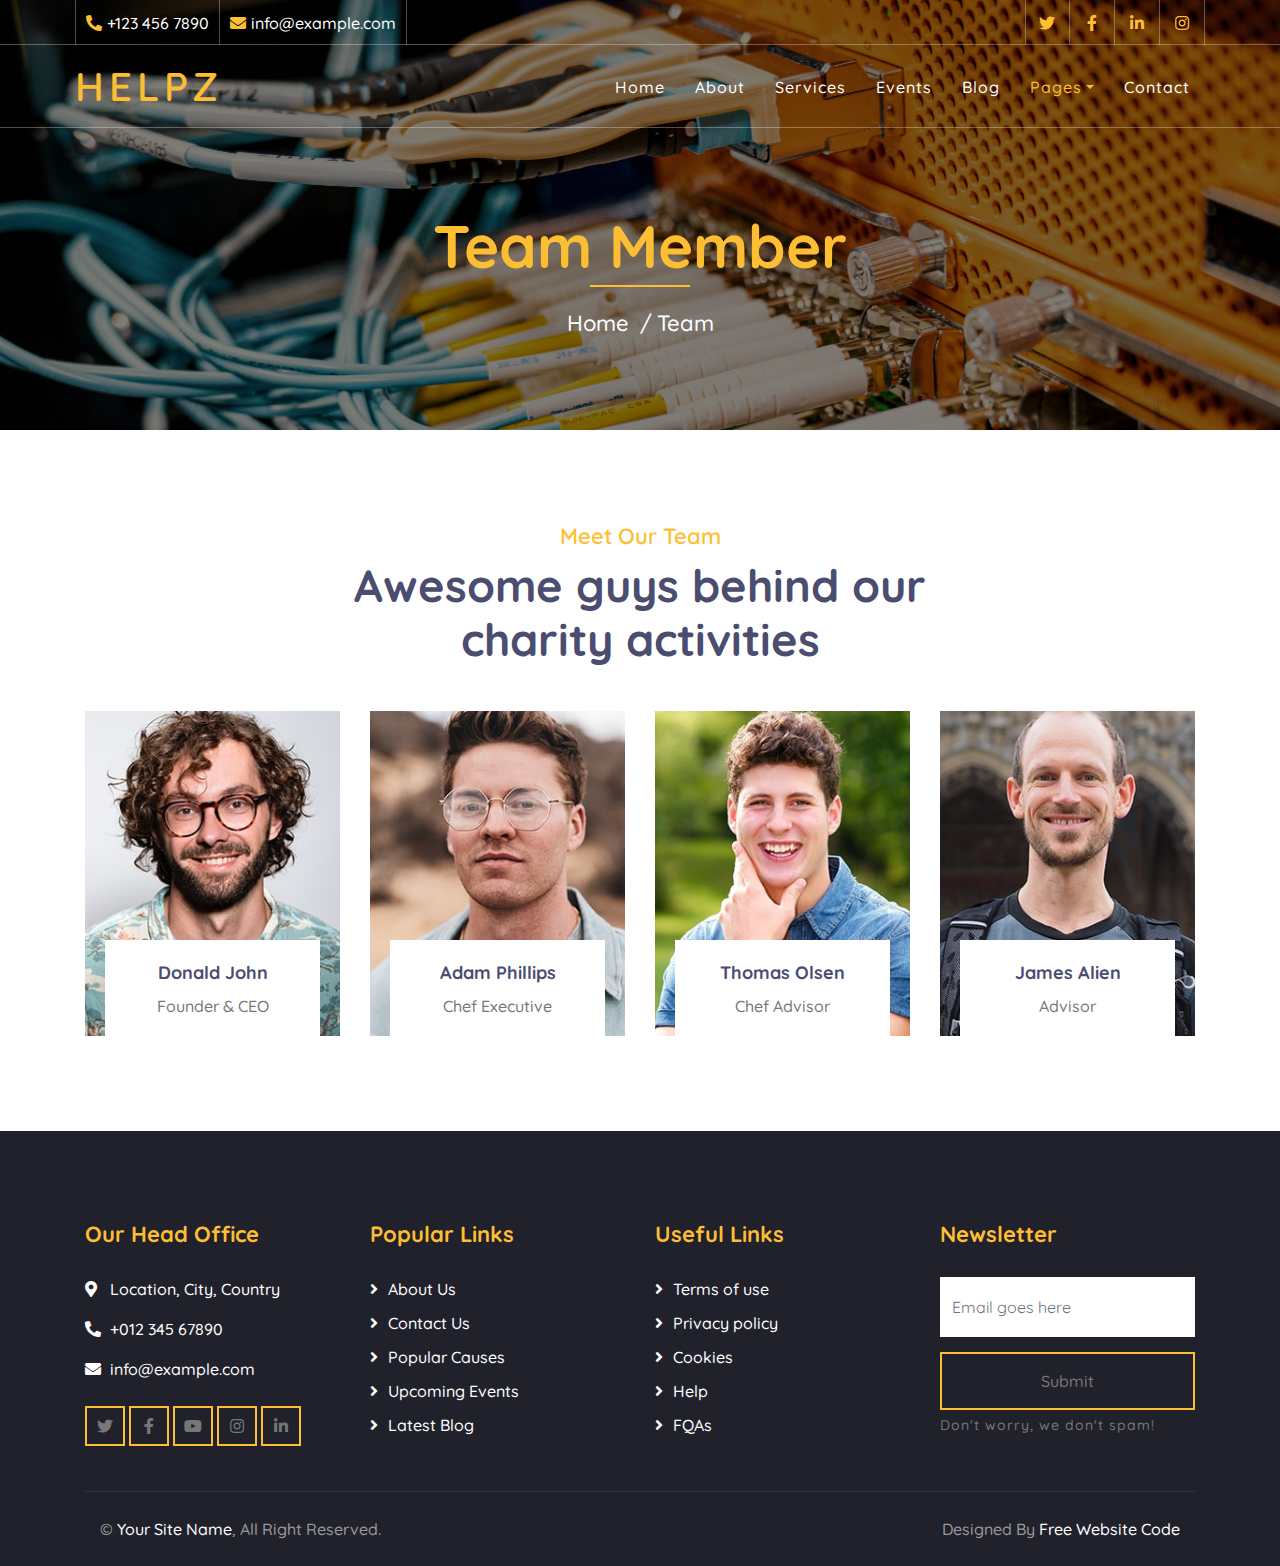
<file: Pawel Technologies Ltd/team.html>
<!DOCTYPE html>
<html lang="en">
    <head>
        <meta charset="utf-8">
        <title>HELPZ - Free Charity Website Template</title>
        <meta content="width=device-width, initial-scale=1.0" name="viewport">
        <meta content="Free Website Template" name="keywords">
        <meta content="Free Website Template" name="description">

        <!-- Favicon -->
        <link href="img/favicon.ico" rel="icon">

        <!-- Google Font -->
        <link href="https://fonts.googleapis.com/css2?family=Quicksand:wght@300;400;500;600;700&display=swap" rel="stylesheet">
        
        <!-- CSS Libraries -->
        <link href="https://stackpath.bootstrapcdn.com/bootstrap/4.4.1/css/bootstrap.min.css" rel="stylesheet">
        <link href="https://cdnjs.cloudflare.com/ajax/libs/font-awesome/5.10.0/css/all.min.css" rel="stylesheet">
        <link href="lib/flaticon/font/flaticon.css" rel="stylesheet">
        <link href="lib/animate/animate.min.css" rel="stylesheet">
        <link href="lib/owlcarousel/assets/owl.carousel.min.css" rel="stylesheet">

        <!-- Template Stylesheet -->
        <link href="css/style.css" rel="stylesheet">
    </head>

    <body>
        <!-- Top Bar Start -->
        <div class="top-bar d-none d-md-block">
            <div class="container-fluid">
                <div class="row">
                    <div class="col-md-8">
                        <div class="top-bar-left">
                            <div class="text">
                                <i class="fa fa-phone-alt"></i>
                                <p>+123 456 7890</p>
                            </div>
                            <div class="text">
                                <i class="fa fa-envelope"></i>
                                <p>info@example.com</p>
                            </div>
                        </div>
                    </div>
                    <div class="col-md-4">
                        <div class="top-bar-right">
                            <div class="social">
                                <a href=""><i class="fab fa-twitter"></i></a>
                                <a href=""><i class="fab fa-facebook-f"></i></a>
                                <a href=""><i class="fab fa-linkedin-in"></i></a>
                                <a href=""><i class="fab fa-instagram"></i></a>
                            </div>
                        </div>
                    </div>
                </div>
            </div>
        </div>
        <!-- Top Bar End -->

        <!-- Nav Bar Start -->
        <div class="navbar navbar-expand-lg bg-dark navbar-dark">
            <div class="container-fluid">
                <a href="index.html" class="navbar-brand">Helpz</a>
                <button type="button" class="navbar-toggler" data-toggle="collapse" data-target="#navbarCollapse">
                    <span class="navbar-toggler-icon"></span>
                </button>

                <div class="collapse navbar-collapse justify-content-between" id="navbarCollapse">
                    <div class="navbar-nav ml-auto">
                        <a href="index.html" class="nav-item nav-link">Home</a>
                        <a href="about.html" class="nav-item nav-link">About</a>
                        <a href="causes.html" class="nav-item nav-link">Services</a>
                        <a href="event.html" class="nav-item nav-link">Events</a>
                        <a href="blog.html" class="nav-item nav-link">Blog</a>
                        <div class="nav-item dropdown">
                            <a href="#" class="nav-link dropdown-toggle active" data-toggle="dropdown">Pages</a>
                            <div class="dropdown-menu">
                                <a href="single.html" class="dropdown-item">Detail Page</a>
                                <a href="service.html" class="dropdown-item">What We Do</a>
                                <a href="team.html" class="dropdown-item">Meet The Team</a>
                                <a href="donate.html" class="dropdown-item">Donate Now</a>
                                <a href="volunteer.html" class="dropdown-item">Become A Volunteer</a>
                            </div>
                        </div>
                        <a href="contact.html" class="nav-item nav-link">Contact</a>
                    </div>
                </div>
            </div>
        </div>
        <!-- Nav Bar End -->
        
        
        <!-- Page Header Start -->
        <div class="page-header">
            <div class="container">
                <div class="row">
                    <div class="col-12">
                        <h2>Team Member</h2>
                    </div>
                    <div class="col-12">
                        <a href="">Home</a>
                        <a href="">Team</a>
                    </div>
                </div>
            </div>
        </div>
        <!-- Page Header End -->
        
        
        <!-- Team Start -->
        <div class="team">
            <div class="container">
                <div class="section-header text-center">
                    <p>Meet Our Team</p>
                    <h2>Awesome guys behind our charity activities</h2>
                </div>
                <div class="row">
                    <div class="col-lg-3 col-md-6">
                        <div class="team-item">
                            <div class="team-img">
                                <img src="img/team-1.jpg" alt="Team Image">
                            </div>
                            <div class="team-text">
                                <h2>Donald John</h2>
                                <p>Founder & CEO</p>
                                <div class="team-social">
                                    <a href=""><i class="fab fa-twitter"></i></a>
                                    <a href=""><i class="fab fa-facebook-f"></i></a>
                                    <a href=""><i class="fab fa-linkedin-in"></i></a>
                                    <a href=""><i class="fab fa-instagram"></i></a>
                                </div>
                            </div>
                        </div>
                    </div>
                    <div class="col-lg-3 col-md-6">
                        <div class="team-item">
                            <div class="team-img">
                                <img src="img/team-2.jpg" alt="Team Image">
                            </div>
                            <div class="team-text">
                                <h2>Adam Phillips</h2>
                                <p>Chef Executive</p>
                                <div class="team-social">
                                    <a href=""><i class="fab fa-twitter"></i></a>
                                    <a href=""><i class="fab fa-facebook-f"></i></a>
                                    <a href=""><i class="fab fa-linkedin-in"></i></a>
                                    <a href=""><i class="fab fa-instagram"></i></a>
                                </div>
                            </div>
                        </div>
                    </div>
                    <div class="col-lg-3 col-md-6">
                        <div class="team-item">
                            <div class="team-img">
                                <img src="img/team-3.jpg" alt="Team Image">
                            </div>
                            <div class="team-text">
                                <h2>Thomas Olsen</h2>
                                <p>Chef Advisor</p>
                                <div class="team-social">
                                    <a href=""><i class="fab fa-twitter"></i></a>
                                    <a href=""><i class="fab fa-facebook-f"></i></a>
                                    <a href=""><i class="fab fa-linkedin-in"></i></a>
                                    <a href=""><i class="fab fa-instagram"></i></a>
                                </div>
                            </div>
                        </div>
                    </div>
                    <div class="col-lg-3 col-md-6">
                        <div class="team-item">
                            <div class="team-img">
                                <img src="img/team-4.jpg" alt="Team Image">
                            </div>
                            <div class="team-text">
                                <h2>James Alien</h2>
                                <p>Advisor</p>
                                <div class="team-social">
                                    <a href=""><i class="fab fa-twitter"></i></a>
                                    <a href=""><i class="fab fa-facebook-f"></i></a>
                                    <a href=""><i class="fab fa-linkedin-in"></i></a>
                                    <a href=""><i class="fab fa-instagram"></i></a>
                                </div>
                            </div>
                        </div>
                    </div>
                </div>
            </div>
        </div>
        <!-- Team End -->


        <!-- Footer Start -->
        <div class="footer">
            <div class="container">
                <div class="row">
                    <div class="col-lg-3 col-md-6">
                        <div class="footer-contact">
                            <h2>Our Head Office</h2>
                            <p><i class="fa fa-map-marker-alt"></i>Location, City, Country</p>
                            <p><i class="fa fa-phone-alt"></i>+012 345 67890</p>
                            <p><i class="fa fa-envelope"></i>info@example.com</p>
                            <div class="footer-social">
                                <a class="btn btn-custom" href="https://freewebsitecode.com"><i class="fab fa-twitter"></i></a>
                                <a class="btn btn-custom" href="https://facebook.com/freewebsitecode"><i class="fab fa-facebook-f"></i></a>
                                <a class="btn btn-custom" href="https://www.youtube.com/channel/UC9HlQRmKgG3jeVD_fBxj1Pw/videos"><i class="fab fa-youtube"></i></a>
                                <a class="btn btn-custom" href="https://freewebsitecode.com"><i class="fab fa-instagram"></i></a>
                                <a class="btn btn-custom" href="https://freewebsitecode.com"><i class="fab fa-linkedin-in"></i></a>
                            </div>
                        </div>
                    </div>
                    <div class="col-lg-3 col-md-6">
                        <div class="footer-link">
                            <h2>Popular Links</h2>
                            <a href="">About Us</a>
                            <a href="">Contact Us</a>
                            <a href="">Popular Causes</a>
                            <a href="">Upcoming Events</a>
                            <a href="">Latest Blog</a>
                        </div>
                    </div>
                    <div class="col-lg-3 col-md-6">
                        <div class="footer-link">
                            <h2>Useful Links</h2>
                            <a href="">Terms of use</a>
                            <a href="">Privacy policy</a>
                            <a href="">Cookies</a>
                            <a href="">Help</a>
                            <a href="">FQAs</a>
                        </div>
                    </div>
                    <div class="col-lg-3 col-md-6">
                        <div class="footer-newsletter">
                            <h2>Newsletter</h2>
                            <form>
                                <input class="form-control" placeholder="Email goes here">
                                <button class="btn btn-custom">Submit</button>
                                <label>Don't worry, we don't spam!</label>
                            </form>
                        </div>
                    </div>
                </div>
            </div>
            <div class="container copyright">
                <div class="row">
                    <div class="col-md-6">
                        <p>&copy; <a href="https://freewebsitecode.com">Your Site Name</a>, All Right Reserved.</p>
                    </div>
                    <div class="col-md-6">
                        <p>Designed By <a href="https://freewebsitecode.com">Free Website Code</a></p>
                    </div>
                </div>
            </div>
        </div>
        <!-- Footer End -->

        <!-- Back to top button -->
        <a href="#" class="back-to-top"><i class="fa fa-chevron-up"></i></a>
        
        <!-- Pre Loader -->
        <div id="loader" class="show">
            <div class="loader"></div>
        </div>

        <!-- JavaScript Libraries -->
        <script src="https://code.jquery.com/jquery-3.4.1.min.js"></script>
        <script src="https://stackpath.bootstrapcdn.com/bootstrap/4.4.1/js/bootstrap.bundle.min.js"></script>
        <script src="lib/easing/easing.min.js"></script>
        <script src="lib/owlcarousel/owl.carousel.min.js"></script>
        <script src="lib/waypoints/waypoints.min.js"></script>
        <script src="lib/counterup/counterup.min.js"></script>
        <script src="lib/parallax/parallax.min.js"></script>
        
        <!-- Contact Javascript File -->
        <script src="mail/jqBootstrapValidation.min.js"></script>
        <script src="mail/contact.js"></script>

        <!-- Template Javascript -->
        <script src="js/main.js"></script>
    </body>
</html>
</file>
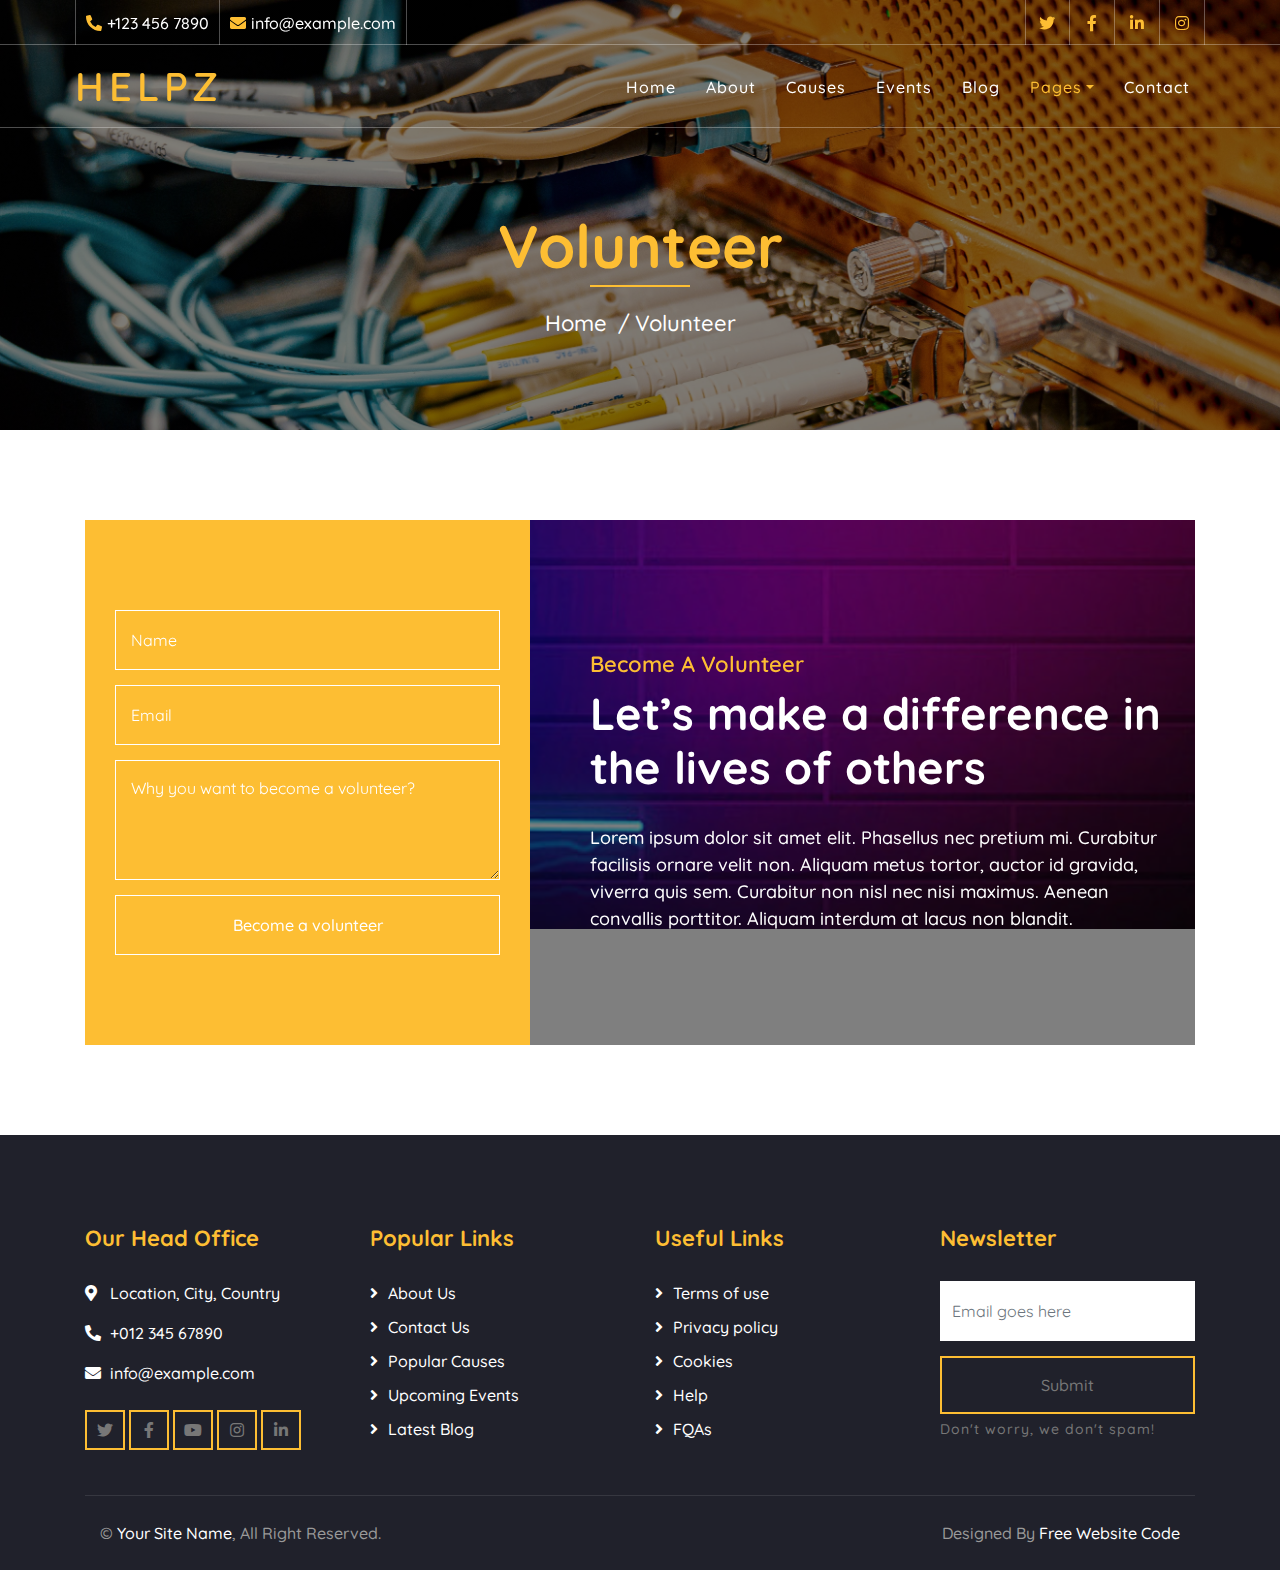
<file: Pawel Technologies Ltd/volunteer.html>
<!DOCTYPE html>
<html lang="en">
    <head>
        <meta charset="utf-8">
        <title>HELPZ - Free Charity Website Template</title>
        <meta content="width=device-width, initial-scale=1.0" name="viewport">
        <meta content="Free Website Template" name="keywords">
        <meta content="Free Website Template" name="description">

        <!-- Favicon -->
        <link href="img/favicon.ico" rel="icon">

        <!-- Google Font -->
        <link href="https://fonts.googleapis.com/css2?family=Quicksand:wght@300;400;500;600;700&display=swap" rel="stylesheet">
        
        <!-- CSS Libraries -->
        <link href="https://stackpath.bootstrapcdn.com/bootstrap/4.4.1/css/bootstrap.min.css" rel="stylesheet">
        <link href="https://cdnjs.cloudflare.com/ajax/libs/font-awesome/5.10.0/css/all.min.css" rel="stylesheet">
        <link href="lib/flaticon/font/flaticon.css" rel="stylesheet">
        <link href="lib/animate/animate.min.css" rel="stylesheet">
        <link href="lib/owlcarousel/assets/owl.carousel.min.css" rel="stylesheet">

        <!-- Template Stylesheet -->
        <link href="css/style.css" rel="stylesheet">
    </head>

    <body>
        <!-- Top Bar Start -->
        <div class="top-bar d-none d-md-block">
            <div class="container-fluid">
                <div class="row">
                    <div class="col-md-8">
                        <div class="top-bar-left">
                            <div class="text">
                                <i class="fa fa-phone-alt"></i>
                                <p>+123 456 7890</p>
                            </div>
                            <div class="text">
                                <i class="fa fa-envelope"></i>
                                <p>info@example.com</p>
                            </div>
                        </div>
                    </div>
                    <div class="col-md-4">
                        <div class="top-bar-right">
                            <div class="social">
                                <a href=""><i class="fab fa-twitter"></i></a>
                                <a href=""><i class="fab fa-facebook-f"></i></a>
                                <a href=""><i class="fab fa-linkedin-in"></i></a>
                                <a href=""><i class="fab fa-instagram"></i></a>
                            </div>
                        </div>
                    </div>
                </div>
            </div>
        </div>
        <!-- Top Bar End -->

        <!-- Nav Bar Start -->
        <div class="navbar navbar-expand-lg bg-dark navbar-dark">
            <div class="container-fluid">
                <a href="index.html" class="navbar-brand">Helpz</a>
                <button type="button" class="navbar-toggler" data-toggle="collapse" data-target="#navbarCollapse">
                    <span class="navbar-toggler-icon"></span>
                </button>

                <div class="collapse navbar-collapse justify-content-between" id="navbarCollapse">
                    <div class="navbar-nav ml-auto">
                        <a href="index.html" class="nav-item nav-link">Home</a>
                        <a href="about.html" class="nav-item nav-link">About</a>
                        <a href="causes.html" class="nav-item nav-link">Causes</a>
                        <a href="event.html" class="nav-item nav-link">Events</a>
                        <a href="blog.html" class="nav-item nav-link">Blog</a>
                        <div class="nav-item dropdown">
                            <a href="#" class="nav-link dropdown-toggle active" data-toggle="dropdown">Pages</a>
                            <div class="dropdown-menu">
                                <a href="single.html" class="dropdown-item">Detail Page</a>
                                <a href="service.html" class="dropdown-item">What We Do</a>
                                <a href="team.html" class="dropdown-item">Meet The Team</a>
                                <a href="donate.html" class="dropdown-item">Donate Now</a>
                                <a href="volunteer.html" class="dropdown-item">Become A Volunteer</a>
                            </div>
                        </div>
                        <a href="contact.html" class="nav-item nav-link">Contact</a>
                    </div>
                </div>
            </div>
        </div>
        <!-- Nav Bar End -->
        
        
        <!-- Page Header Start -->
        <div class="page-header">
            <div class="container">
                <div class="row">
                    <div class="col-12">
                        <h2>Volunteer</h2>
                    </div>
                    <div class="col-12">
                        <a href="">Home</a>
                        <a href="">Volunteer</a>
                    </div>
                </div>
            </div>
        </div>
        <!-- Page Header End -->
        
        
        <!-- Volunteer Start -->
        <div class="container">
            <div class="volunteer" data-parallax="scroll" data-image-src="img/volunteer.jpg">
                <div class="row align-items-center">
                    <div class="col-lg-5">
                        <div class="volunteer-form">
                            <form>
                                <div class="control-group">
                                    <input type="text" class="form-control" placeholder="Name" required="required" />
                                </div>
                                <div class="control-group">
                                    <input type="email" class="form-control" placeholder="Email" required="required" />
                                </div>
                                <div class="control-group">
                                    <textarea class="form-control" placeholder="Why you want to become a volunteer?" required="required"></textarea>
                                </div>
                                <div>
                                    <button class="btn btn-custom" type="submit">Become a volunteer</button>
                                </div>
                            </form>
                        </div>
                    </div>
                    <div class="col-lg-7">
                        <div class="volunteer-content">
                            <div class="section-header">
                                <p>Become A Volunteer</p>
                                <h2>Let’s make a difference in the lives of others</h2>
                            </div>
                            <div class="volunteer-text">
                                <p>
                                    Lorem ipsum dolor sit amet elit. Phasellus nec pretium mi. Curabitur facilisis ornare velit non. Aliquam metus tortor, auctor id gravida, viverra quis sem. Curabitur non nisl nec nisi maximus. Aenean convallis porttitor. Aliquam interdum at lacus non blandit.
                                </p>
                            </div>
                        </div>
                    </div>
                </div>
            </div>
        </div>
        <!-- Volunteer End -->


        <!-- Footer Start -->
        <div class="footer">
            <div class="container">
                <div class="row">
                    <div class="col-lg-3 col-md-6">
                        <div class="footer-contact">
                            <h2>Our Head Office</h2>
                            <p><i class="fa fa-map-marker-alt"></i>Location, City, Country</p>
                            <p><i class="fa fa-phone-alt"></i>+012 345 67890</p>
                            <p><i class="fa fa-envelope"></i>info@example.com</p>
                            <div class="footer-social">
                                <a class="btn btn-custom" href="https://freewebsitecode.com"><i class="fab fa-twitter"></i></a>
                                <a class="btn btn-custom" href="https://facebook.com/freewebsitecode"><i class="fab fa-facebook-f"></i></a>
                                <a class="btn btn-custom" href="https://www.youtube.com/channel/UC9HlQRmKgG3jeVD_fBxj1Pw/videos"><i class="fab fa-youtube"></i></a>
                                <a class="btn btn-custom" href="https://freewebsitecode.com"><i class="fab fa-instagram"></i></a>
                                <a class="btn btn-custom" href="https://freewebsitecode.com"><i class="fab fa-linkedin-in"></i></a>
                            </div>
                        </div>
                    </div>
                    <div class="col-lg-3 col-md-6">
                        <div class="footer-link">
                            <h2>Popular Links</h2>
                            <a href="">About Us</a>
                            <a href="">Contact Us</a>
                            <a href="">Popular Causes</a>
                            <a href="">Upcoming Events</a>
                            <a href="">Latest Blog</a>
                        </div>
                    </div>
                    <div class="col-lg-3 col-md-6">
                        <div class="footer-link">
                            <h2>Useful Links</h2>
                            <a href="">Terms of use</a>
                            <a href="">Privacy policy</a>
                            <a href="">Cookies</a>
                            <a href="">Help</a>
                            <a href="">FQAs</a>
                        </div>
                    </div>
                    <div class="col-lg-3 col-md-6">
                        <div class="footer-newsletter">
                            <h2>Newsletter</h2>
                            <form>
                                <input class="form-control" placeholder="Email goes here">
                                <button class="btn btn-custom">Submit</button>
                                <label>Don't worry, we don't spam!</label>
                            </form>
                        </div>
                    </div>
                </div>
            </div>
            <div class="container copyright">
                <div class="row">
                    <div class="col-md-6">
                        <p>&copy; <a href="https://freewebsitecode.com">Your Site Name</a>, All Right Reserved.</p>
                    </div>
                    <div class="col-md-6">
                        <p>Designed By <a href="https://freewebsitecode.com">Free Website Code</a></p>
                    </div>
                </div>
            </div>
        </div>
        <!-- Footer End -->

        <!-- Back to top button -->
        <a href="#" class="back-to-top"><i class="fa fa-chevron-up"></i></a>
        
        <!-- Pre Loader -->
        <div id="loader" class="show">
            <div class="loader"></div>
        </div>

        <!-- JavaScript Libraries -->
        <script src="https://code.jquery.com/jquery-3.4.1.min.js"></script>
        <script src="https://stackpath.bootstrapcdn.com/bootstrap/4.4.1/js/bootstrap.bundle.min.js"></script>
        <script src="lib/easing/easing.min.js"></script>
        <script src="lib/owlcarousel/owl.carousel.min.js"></script>
        <script src="lib/waypoints/waypoints.min.js"></script>
        <script src="lib/counterup/counterup.min.js"></script>
        <script src="lib/parallax/parallax.min.js"></script>
        
        <!-- Contact Javascript File -->
        <script src="mail/jqBootstrapValidation.min.js"></script>
        <script src="mail/contact.js"></script>

        <!-- Template Javascript -->
        <script src="js/main.js"></script>
    </body>
</html>
</file>
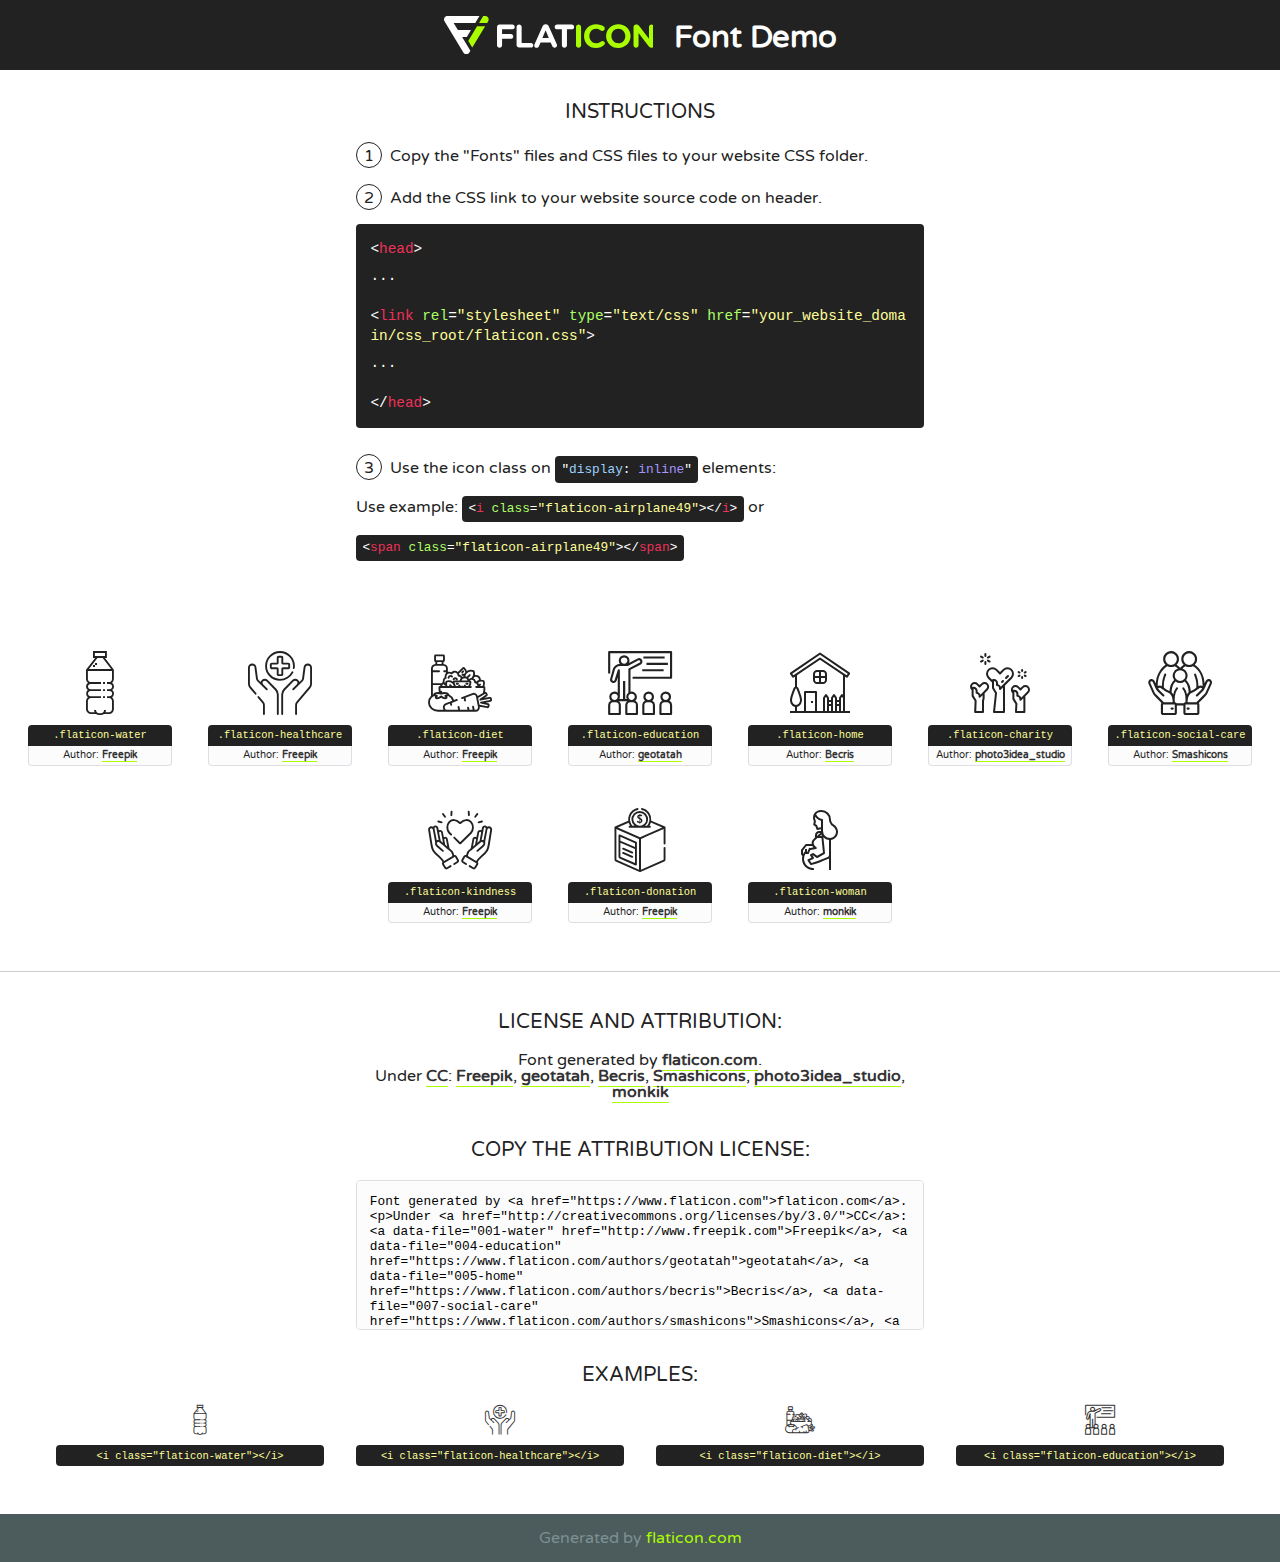
<file: Pawel Technologies Ltd/lib/flaticon/font/flaticon.html>
<!DOCTYPE html>
<!--
  Flaticon icon font: Flaticon
  Creation date: 30/09/2020 10:47
-->
<html>
<!DOCTYPE html>
<html>

<head>
    <title>Flaticon WebFont</title>
    <link href="http://fonts.googleapis.com/css?family=Varela+Round" rel="stylesheet" type="text/css" />
    <link rel="stylesheet" type="text/css" href="flaticon.css">
    <meta charset="UTF-8">
    <style>
    html, body, div, span, applet, object, iframe,
    h1, h2, h3, h4, h5, h6, p, blockquote, pre,
    a, abbr, acronym, address, big, cite, code,
    del, dfn, em, img, ins, kbd, q, s, samp,
    small, strike, strong, sub, sup, tt, var,
    b, u, i, center,
    dl, dt, dd, ol, ul, li,
    fieldset, form, label, legend,
    table, caption, tbody, tfoot, thead, tr, th, td,
    article, aside, canvas, details, embed, 
    figure, figcaption, footer, header, hgroup, 
    menu, nav, output, ruby, section, summary,
    time, mark, audio, video {
        margin: 0;
        padding: 0;
        border: 0;
        font-size: 100%;
        font: inherit;
        vertical-align: baseline;
    }
    /* HTML5 display-role reset for older browsers */
    article, aside, details, figcaption, figure, 
    footer, header, hgroup, menu, nav, section {
        display: block;
    }
    body {
        line-height: 1;
    }
    ol, ul {
        list-style: none;
    }
    blockquote, q {
        quotes: none;
    }
    blockquote:before, blockquote:after,
    q:before, q:after {
        content: '';
        content: none;
    }
    table {
        border-collapse: collapse;
        border-spacing: 0;
    }
    body {
        font-family: 'Varela Round', Helvetica, Arial, sans-serif;
        font-size: 16px;
        color: #222;
    }
    a {
        color: #333;
        border-bottom: 1px solid #a9fd00;
        font-weight: bold;
        text-decoration: none;
    }
    * {
        -moz-box-sizing: border-box;
        -webkit-box-sizing: border-box;
        box-sizing: border-box;
        margin: 0;
        padding: 0;
    }
    [class^="flaticon-"]:before, [class*=" flaticon-"]:before, [class^="flaticon-"]:after, [class*=" flaticon-"]:after {
        font-family: Flaticon;
        font-size: 30px;
        font-style: normal;
        margin-left: 20px;
        color: #333;
    }
    .wrapper {
        max-width: 600px;
        margin: auto;
        padding: 0 1em;
    }
    .title {
        font-size: 1.25em;
        text-align: center;
        margin-bottom: 1em;
        text-transform: uppercase;
    }
    header {
        text-align: center;
        background-color: #222;
        color: #fff;
        padding: 1em;
    }
    header .logo {
        width: 210px;
        height: 38px;
        display: inline-block;
        vertical-align: middle;
        margin-right: 1em;
        border: none;
    }
    header strong {
        font-size: 1.95em;
        font-weight: bold;
        vertical-align: middle;
        margin-top: 5px;
        display: inline-block;
    }
    .demo {
        margin: 2em auto;
        line-height: 1.25em;
    }
    .demo ul li {
        margin-bottom: 1em;
    }
    .demo ul li .num {
        color: #222;
        border-radius: 20px;
        display: inline-block;
        width: 26px;
        padding: 3px;
        height: 26px;
        text-align: center;
        margin-right: 0.5em;
        border: 1px solid #222;
    }
    .demo ul li code {
        background-color: #222;
        border-radius: 4px;
        padding: 0.25em 0.5em;
        display: inline-block;
        color: #fff;
        font-family: Consolas,Monaco,Lucida Console,Liberation Mono,DejaVu Sans Mono,Bitstream Vera Sans Mono,Courier New, monospace;
        font-weight: lighter;
        margin-top: 1em;
        font-size: 0.8em;
        word-break: break-all;
    }
    .demo ul li code.big {
        padding: 1em;
        font-size: 0.9em;
    }
    .demo ul li code .red {
        color: #EF3159;
    }
    .demo ul li code .green {
        color: #ACFF65;
    }
    .demo ul li code .yellow {
        color: #FFFF99;
    }
    .demo ul li code .blue {
        color: #99D3FF;
    }
    .demo ul li code .purple {
        color: #A295FF;
    }
    .demo ul li code .dots {
        margin-top: 0.5em;
        display: block;
    }
    #glyphs {
        border-bottom: 1px solid #ccc;
        padding: 2em 0;
        text-align: center;
    }
    .glyph {
        display: inline-block;
        width: 9em;
        margin: 1em;
        text-align: center;
        vertical-align: top;
        background: #FFF;
    }
    .glyph .glyph-icon {
        padding: 10px;
        display: block;
        font-family:"Flaticon";
        font-size: 64px;
        line-height: 1;
    }
    .glyph .glyph-icon:before {
        font-size: 64px;
        color: #222;
        margin-left: 0;
    }
    .class-name {
        font-size: 0.65em;
        background-color: #222;
        color: #fff;
        border-radius: 4px 4px 0 0;
        padding: 0.5em;
        color: #FFFF99;
        font-family: Consolas,Monaco,Lucida Console,Liberation Mono,DejaVu Sans Mono,Bitstream Vera Sans Mono,Courier New, monospace;
    }
    .author-name {
        font-size: 0.6em;
        background-color: #fcfcfd;
        border: 1px solid #DEDEE4;
        border-top: 0;
        border-radius: 0 0 4px 4px;
        padding: 0.5em;
    }
    .class-name:last-child {
        font-size: 10px;
        color:#888;
    }
    .class-name:last-child a {
        font-size: 10px;
        color:#555;
    }
    .class-name:last-child a:hover {
        color:#a9fd00;
    }
    .glyph > input {
        display: block;
        width: 100px;
        margin: 5px auto;
        text-align: center;
        font-size: 12px;
        cursor: text;
    }
    .glyph > input.icon-input {
        font-family:"Flaticon";
        font-size: 16px;
        margin-bottom: 10px;
    }
    .attribution .title {
        margin-top: 2em;
    }
    .attribution textarea {
        background-color: #fcfcfd;
        padding: 1em;
        border: none;
        box-shadow: none;
        border: 1px solid #DEDEE4;
        border-radius: 4px;
        resize: none;
        width: 100%;
        height: 150px;
        font-size: 0.8em;
        font-family: Consolas,Monaco,Lucida Console,Liberation Mono,DejaVu Sans Mono,Bitstream Vera Sans Mono,Courier New, monospace;
        -webkit-appearance: none;
    }
    .iconsuse {
        margin: 2em auto;
        text-align: center;
        max-width: 1200px;
    }
    .iconsuse:after {
        content: '';
        display: table;
        clear: both;
    }
    .iconsuse .image {
        float: left;
        width: 25%;
        padding: 0 1em;
    }
    .iconsuse .image p {
        margin-bottom: 1em;
    }
    .iconsuse .image span {
        display: block;
        font-size: 0.65em;
        background-color: #222;
        color: #fff;
        border-radius: 4px;
        padding: 0.5em;
        color: #FFFF99;
        margin-top: 1em;
        font-family: Consolas,Monaco,Lucida Console,Liberation Mono,DejaVu Sans Mono,Bitstream Vera Sans Mono,Courier New, monospace;
    }
    #footer {
        text-align: center;
        background-color: #4C5B5C;
        color: #7c9192;
        padding: 1em;
    }
    #footer a {
        border: none;
        color: #a9fd00;
        font-weight: normal;
    }
    @media (max-width: 960px) {
        .iconsuse .image {
            width: 50%;
        }
    }
    @media (max-width: 560px) {
        .iconsuse .image {
            width: 100%;
        }
    }
    </style>
</head>

<body class="characters-off">

    <header>
        <a href="https://www.flaticon.com" target="_blank" class="logo">
            <svg version="1.1" xmlns="http://www.w3.org/2000/svg" xmlns:xlink="http://www.w3.org/1999/xlink" xmlns:a="http://ns.adobe.com/AdobeSVGViewerExtensions/3.0/" viewBox="0 0 560.875 102.036" enable-background="new 0 0 560.875 102.036" xml:space="preserve">
                <defs>
                </defs>
                <g>
                    <g class="letters">
                        <path fill="#ffffff" d="M141.596,29.675c0-3.777,2.985-6.767,6.764-6.767h34.438c3.426,0,6.15,2.728,6.15,6.15
                        c0,3.43-2.724,6.149-6.15,6.149h-27.674v13.091h23.719c3.429,0,6.151,2.724,6.151,6.15c0,3.43-2.723,6.149-6.151,6.149h-23.719
                        v17.574c0,3.773-2.986,6.761-6.764,6.761c-3.779,0-6.764-2.989-6.764-6.761V29.675z"></path>
                        <path fill="#ffffff" d="M193.844,29.149c0-3.781,2.985-6.767,6.764-6.767c3.776,0,6.763,2.985,6.763,6.767v42.957h25.039
                        c3.426,0,6.149,2.726,6.149,6.153c0,3.425-2.723,6.15-6.149,6.15h-31.802c-3.779,0-6.764-2.986-6.764-6.768V29.149z"></path>
                        <path fill="#ffffff" d="M241.891,75.71l21.438-48.407c1.492-3.341,4.215-5.357,7.906-5.357h0.792
                        c3.686,0,6.323,2.017,7.815,5.357l21.439,48.407c0.436,0.967,0.701,1.845,0.701,2.723c0,3.602-2.809,6.501-6.414,6.501
                        c-3.161,0-5.269-1.845-6.499-4.655l-4.132-9.661h-27.059l-4.301,10.102c-1.144,2.631-3.426,4.214-6.237,4.214
                        c-3.517,0-6.24-2.81-6.24-6.325C241.1,77.64,241.451,76.677,241.891,75.71z M279.932,58.666l-8.521-20.297l-8.526,20.297H279.932
                        z"></path>
                        <path fill="#ffffff" d="M314.864,35.387H301.86c-3.429,0-6.239-2.813-6.239-6.238c0-3.429,2.811-6.24,6.239-6.24h39.533
                        c3.426,0,6.237,2.811,6.237,6.24c0,3.425-2.811,6.238-6.237,6.238h-13.001v42.785c0,3.773-2.99,6.761-6.764,6.761
                        c-3.779,0-6.764-2.989-6.764-6.761V35.387z"></path>
                        <path fill="#A9FD00" d="M352.615,29.149c0-3.781,2.985-6.767,6.767-6.767c3.774,0,6.761,2.985,6.761,6.767v49.024
                        c0,3.773-2.987,6.761-6.761,6.761c-3.781,0-6.767-2.989-6.767-6.761V29.149z"></path>
                        <path fill="#A9FD00" d="M374.132,53.836v-0.179c0-17.481,13.178-31.801,32.065-31.801c9.22,0,15.459,2.458,20.557,6.238
                        c1.402,1.054,2.637,2.985,2.637,5.357c0,3.692-2.985,6.59-6.681,6.59c-1.845,0-3.071-0.702-4.044-1.319
                        c-3.776-2.813-7.729-4.393-12.562-4.393c-10.364,0-17.831,8.611-17.831,19.154v0.173c0,10.542,7.291,19.329,17.831,19.329
                        c5.715,0,9.492-1.756,13.359-4.834c1.049-0.874,2.458-1.491,4.039-1.491c3.429,0,6.325,2.813,6.325,6.236
                        c0,2.106-1.056,3.78-2.282,4.834c-5.539,4.834-12.036,7.733-21.878,7.733C387.572,85.464,374.132,71.493,374.132,53.836z"></path>
                        <path fill="#A9FD00" d="M433.009,53.836v-0.179c0-17.481,13.79-31.801,32.766-31.801c18.981,0,32.592,14.143,32.592,31.628v0.173
                        c0,17.483-13.785,31.807-32.769,31.807C446.625,85.464,433.009,71.32,433.009,53.836z M484.224,53.836v-0.179
                        c0-10.539-7.725-19.326-18.626-19.326c-10.893,0-18.449,8.611-18.449,19.154v0.173c0,10.542,7.73,19.329,18.626,19.329
                        C476.676,72.986,484.224,64.378,484.224,53.836z"></path>
                        <path fill="#A9FD00" d="M506.233,29.321c0-3.774,2.99-6.763,6.767-6.763h1.401c3.252,0,5.183,1.583,7.029,3.953l26.093,34.265
                        V29.059c0-3.692,2.99-6.677,6.681-6.677c3.683,0,6.671,2.985,6.671,6.677v48.934c0,3.78-2.987,6.765-6.764,6.765h-0.436
                        c-3.257,0-5.188-1.581-7.034-3.953l-27.056-35.492v32.944c0,3.687-2.985,6.676-6.678,6.676c-3.683,0-6.673-2.989-6.673-6.676
                        V29.321z"></path>
                    </g>
                    <g class="insignia">
                        <path fill="#ffffff" d="M48.372,56.137h12.517l11.156-18.537H37.186L25.688,18.539h57.825L94.668,0H9.271
                        C5.925,0,2.842,1.801,1.198,4.716c-1.644,2.907-1.593,6.482,0.134,9.343l50.38,83.501c1.678,2.781,4.689,4.476,7.938,4.476
                        c3.246,0,6.257-1.695,7.935-4.476l2.898-4.804L48.372,56.137z"></path>
                        <g class="i">
                            <path fill="#A9FD00" d="M93.575,18.539h0.031v0.004l21.652,0.004l2.705-4.488c1.727-2.861,1.778-6.436,0.133-9.343
                            C116.454,1.801,113.371,0,110.026,0h-5.294L93.575,18.539z"></path>
                            <polygon fill="#A9FD00" points="88.291,27.356 64.725,66.486 75.519,84.404 109.942,27.356"></polygon>
                        </g>
                    </g>
                </g>
            </svg>
        </a>
        <strong>Font Demo</strong>
    </header>


    <section class="demo wrapper">

        <p class="title">Instructions</p>

        <ul>
            <li>
                <span class="num">1</span>Copy the "Fonts" files and CSS files to your website CSS folder.
            </li>
            <li>
                <span class="num">2</span>Add the CSS link to your website source code on header.
                <code class="big">
                    &lt;<span class="red">head</span>&gt;
                    <br/><span class="dots">...</span>
                    <br/>&lt;<span class="red">link</span> <span class="green">rel</span>=<span class="yellow">"stylesheet"</span> <span class="green">type</span>=<span class="yellow">"text/css"</span> <span class="green">href</span>=<span class="yellow">"your_website_domain/css_root/flaticon.css"</span>&gt;
                    <br/><span class="dots">...</span>
                    <br/>&lt;/<span class="red">head</span>&gt;
                </code>
            </li>

            <li>
                <p>
                    <span class="num">3</span>Use the icon class on <code>"<span class="blue">display</span>:<span class="purple"> inline</span>"</code> elements:
                    <br />
                    Use example: <code>&lt;<span class="red">i</span> <span class="green">class</span>=<span class="yellow">&quot;flaticon-airplane49&quot;</span>&gt;&lt;/<span class="red">i</span>&gt;</code> or <code>&lt;<span class="red">span</span> <span class="green">class</span>=<span class="yellow">&quot;flaticon-airplane49&quot;</span>&gt;&lt;/<span class="red">span</span>&gt;</code>
            </li>
        </ul>

    </section>




   <section id="glyphs">          
    
      
        <div class="glyph"><div class="glyph-icon flaticon-water"></div>
            <div class="class-name">.flaticon-water</div>
            <div class="author-name">Author: <a data-file="001-water" href="http://www.freepik.com">Freepik</a> </div> 
        </div>        
        
        <div class="glyph"><div class="glyph-icon flaticon-healthcare"></div>
            <div class="class-name">.flaticon-healthcare</div>
            <div class="author-name">Author: <a data-file="002-healthcare" href="http://www.freepik.com">Freepik</a> </div> 
        </div>        
        
        <div class="glyph"><div class="glyph-icon flaticon-diet"></div>
            <div class="class-name">.flaticon-diet</div>
            <div class="author-name">Author: <a data-file="003-diet" href="http://www.freepik.com">Freepik</a> </div> 
        </div>        
        
        <div class="glyph"><div class="glyph-icon flaticon-education"></div>
            <div class="class-name">.flaticon-education</div>
            <div class="author-name">Author: <a data-file="004-education" href="https://www.flaticon.com/authors/geotatah">geotatah</a> </div> 
        </div>        
        
        <div class="glyph"><div class="glyph-icon flaticon-home"></div>
            <div class="class-name">.flaticon-home</div>
            <div class="author-name">Author: <a data-file="005-home" href="https://www.flaticon.com/authors/becris">Becris</a> </div> 
        </div>        
        
        <div class="glyph"><div class="glyph-icon flaticon-charity"></div>
            <div class="class-name">.flaticon-charity</div>
            <div class="author-name">Author: <a data-file="006-charity" href="https://www.flaticon.com/authors/photo3idea-studio">photo3idea_studio</a> </div> 
        </div>        
        
        <div class="glyph"><div class="glyph-icon flaticon-social-care"></div>
            <div class="class-name">.flaticon-social-care</div>
            <div class="author-name">Author: <a data-file="007-social-care" href="https://www.flaticon.com/authors/smashicons">Smashicons</a> </div> 
        </div>        
        
        <div class="glyph"><div class="glyph-icon flaticon-kindness"></div>
            <div class="class-name">.flaticon-kindness</div>
            <div class="author-name">Author: <a data-file="008-kindness" href="http://www.freepik.com">Freepik</a> </div> 
        </div>        
        
        <div class="glyph"><div class="glyph-icon flaticon-donation"></div>
            <div class="class-name">.flaticon-donation</div>
            <div class="author-name">Author: <a data-file="009-donation" href="http://www.freepik.com">Freepik</a> </div> 
        </div>        
        
        <div class="glyph"><div class="glyph-icon flaticon-woman"></div>
            <div class="class-name">.flaticon-woman</div>
            <div class="author-name">Author: <a data-file="010-woman" href="https://www.flaticon.com/authors/monkik">monkik</a> </div> 
        </div>        
        

    </section>



    <section class="attribution wrapper"   style="text-align:center;">

      <div class="title">License and attribution:</div><div class="attrDiv">Font generated by <a href="https://www.flaticon.com">flaticon.com</a>. <div><p>Under <a href="http://creativecommons.org/licenses/by/3.0/">CC</a>: <a data-file="001-water" href="http://www.freepik.com">Freepik</a>, <a data-file="004-education" href="https://www.flaticon.com/authors/geotatah">geotatah</a>, <a data-file="005-home" href="https://www.flaticon.com/authors/becris">Becris</a>, <a data-file="007-social-care" href="https://www.flaticon.com/authors/smashicons">Smashicons</a>, <a data-file="006-charity" href="https://www.flaticon.com/authors/photo3idea-studio">photo3idea_studio</a>, <a data-file="010-woman" href="https://www.flaticon.com/authors/monkik">monkik</a></p>  </div>
      </div>
      <div class="title">Copy the Attribution License:</div>

    <textarea onclick="this.focus();this.select();">Font generated by &lt;a href=&quot;https://www.flaticon.com&quot;&gt;flaticon.com&lt;/a&gt;. <p>Under <a href="http://creativecommons.org/licenses/by/3.0/">CC</a>: <a data-file="001-water" href="http://www.freepik.com">Freepik</a>, <a data-file="004-education" href="https://www.flaticon.com/authors/geotatah">geotatah</a>, <a data-file="005-home" href="https://www.flaticon.com/authors/becris">Becris</a>, <a data-file="007-social-care" href="https://www.flaticon.com/authors/smashicons">Smashicons</a>, <a data-file="006-charity" href="https://www.flaticon.com/authors/photo3idea-studio">photo3idea_studio</a>, <a data-file="010-woman" href="https://www.flaticon.com/authors/monkik">monkik</a></p>  
     </textarea>

    </section>

    <section class="iconsuse">

          <div class="title">Examples:</div>            
             
            <div class="image">
                <p>
                    <i class="glyph-icon flaticon-water"></i> 
                    <span>&lt;i class=&quot;flaticon-water&quot;&gt;&lt;/i&gt;</span>
                </p>
            </div>
            
            <div class="image">
                <p>
                    <i class="glyph-icon flaticon-healthcare"></i> 
                    <span>&lt;i class=&quot;flaticon-healthcare&quot;&gt;&lt;/i&gt;</span>
                </p>
            </div>
            
            <div class="image">
                <p>
                    <i class="glyph-icon flaticon-diet"></i> 
                    <span>&lt;i class=&quot;flaticon-diet&quot;&gt;&lt;/i&gt;</span>
                </p>
            </div>
            
            <div class="image">
                <p>
                    <i class="glyph-icon flaticon-education"></i> 
                    <span>&lt;i class=&quot;flaticon-education&quot;&gt;&lt;/i&gt;</span>
                </p>
            </div>
                       
        </div>
                            
    </section>

<div id="footer">
    <div>Generated by <a href="https://www.flaticon.com">flaticon.com</a>
    </div>
</div>



</body>
</html>
</file>
<file: Pawel Technologies Ltd/lib/flaticon/font/flaticon.css>
/*
  	Flaticon icon font: Flaticon
  	Creation date: 30/09/2020 10:47
  	*/

@font-face {
  font-family: "Flaticon";
  src: url("./Flaticon.eot");
  src: url("./Flaticon.eot?#iefix") format("embedded-opentype"),
       url("./Flaticon.woff2") format("woff2"),
       url("./Flaticon.woff") format("woff"),
       url("./Flaticon.ttf") format("truetype"),
       url("./Flaticon.svg#Flaticon") format("svg");
  font-weight: normal;
  font-style: normal;
}

@media screen and (-webkit-min-device-pixel-ratio:0) {
  @font-face {
    font-family: "Flaticon";
    src: url("./Flaticon.svg#Flaticon") format("svg");
  }
}

[class^="flaticon-"]:before, [class*=" flaticon-"]:before,
[class^="flaticon-"]:after, [class*=" flaticon-"]:after {   
  font-family: Flaticon;
        font-size: 20px;
font-style: normal;
margin-left: 20px;
}

.flaticon-water:before { content: "\f100"; }
.flaticon-healthcare:before { content: "\f101"; }
.flaticon-diet:before { content: "\f102"; }
.flaticon-education:before { content: "\f103"; }
.flaticon-home:before { content: "\f104"; }
.flaticon-charity:before { content: "\f105"; }
.flaticon-social-care:before { content: "\f106"; }
.flaticon-kindness:before { content: "\f107"; }
.flaticon-donation:before { content: "\f108"; }
.flaticon-woman:before { content: "\f109"; }
</file>
<file: Pawel Technologies Ltd/css/style.css>
/*******************************/
/********* General CSS *********/
/*******************************/
body {
    color: #777777;
    font-weight: 500;
    background: #ffffff;
    font-family: 'Quicksand', sans-serif;
}

h1,
h2, 
h3, 
h4,
h5, 
h6 {
    color: #4a4c70;
}

a {
    color: #4a4c70;
    transition: .3s;
}

a:hover,
a:active,
a:focus {
    color: #FDBE33;
    outline: none;
    text-decoration: none;
}

.btn.btn-custom {
    padding: 12px 20px;
    text-align: center; 
   font-size: 16px;
    font-weight: 500;
    color: #777777;
    border-radius: 0;
    border: 2px solid #FDBE33;
    box-shadow: inset 0 0 0 0 #FDBE33;
    transition: ease-out 0.3s;
    -webkit-transition: ease-out 0.3s;
    -moz-transition: ease-out 0.3s;
}

.btn.btn-custom:hover {
    color: #20212B;
    box-shadow: inset 0 0 0 30px #FDBE33;
}

.btn:focus,
.form-control:focus {
    box-shadow: none;
}

.container-fluid {
    max-width: 1366px;
}

[class^="flaticon-"]:before, [class*=" flaticon-"]:before,
[class^="flaticon-"]:after, [class*=" flaticon-"]:after {   
    font-size: inherit;
    margin-left: 0;
}


/**********************************/
/****** Loader & Back to Top ******/
/**********************************/
#loader {
    position: fixed;
    top: 0;
    right: 0;
    bottom: 0;
    left: 0;
    display: flex;
    align-items: center;
    justify-content: center;
    background: #ffffff;
    opacity: 0;
    visibility: hidden;
    -webkit-transition: opacity .3s ease-out, visibility 0s linear .3s;
    -o-transition: opacity .3s ease-out, visibility 0s linear .3s;
    transition: opacity .3s ease-out, visibility 0s linear .3s;
    z-index: 999;
}

#loader.show {
    -webkit-transition: opacity .6s ease-out, visibility 0s linear 0s;
    -o-transition: opacity .6s ease-out, visibility 0s linear 0s;
    transition: opacity .6s ease-out, visibility 0s linear 0s;
    visibility: visible;
    opacity: 1;
}

#loader .loader {
    position: relative;
    width: 45px;
    height: 45px;
    border: 5px solid #dddddd;
    border-top: 5px solid #FDBE33;
    border-radius: 50%;
    -webkit-animation: spin 2s linear infinite;
    animation: spin 2s linear infinite;
}

@-webkit-keyframes spin {
    0% { -webkit-transform: rotate(0deg); }
    100% { -webkit-transform: rotate(360deg); }
}

@keyframes spin {
    0% { transform: rotate(0deg); }
    100% { transform: rotate(360deg); }
}

.back-to-top {
    position: fixed;
    display: none;
    background: #FDBE33;
    width: 44px;
    height: 44px;
    text-align: center;
    line-height: 1;
    font-size: 22px;
    right: 15px;
    bottom: 15px;
    transition: background 0.5s;
    z-index: 9;
}

.back-to-top i {
    color: #4a4c70;
    padding-top: 10px;
}

.back-to-top:hover {
    background: #4a4c70;
}

.back-to-top:hover i {
    color: #FDBE33;
}


/**********************************/
/********** Top Bar CSS ***********/
/**********************************/
.top-bar {
    position: absolute;
    height: 45px;
    width: 100%;
    top: 0;
    left: 0;
    z-index: 3;
    border-bottom: 1px solid rgba(255, 255, 255, .3);
}

.top-bar .top-bar-left {
    display: flex;
    align-items: center;
    justify-content: flex-start;
}

.top-bar .top-bar-right {
    display: flex;
    align-items: center;
    justify-content: flex-end;
}

.top-bar .text {
    display: flex;
    align-items: center;
    justify-content: center;
    flex-direction: row;
    height: 45px;
    padding: 0 10px;
    text-align: center;
    border-left: 1px solid rgba(255, 255, 255, .3);
}

.top-bar .text:last-child {
    border-right: 1px solid rgba(255, 255, 255, .3);
}

.top-bar .text i {
    font-size: 16px;
    color: #FDBE33;
    margin-right: 5px;
}

.top-bar .text p {
    color: #ffffff;
    font-size: 16px;
    font-weight: 500;
    margin: 0;
}

.top-bar .social {
    display: flex;
    height: 45px;
    font-size: 0;
    justify-content: flex-end;
}

.top-bar .social a {
    display: flex;
    align-items: center;
    justify-content: center;
    width: 45px;
    height: 100%;
    font-size: 16px;
    color: #FDBE33;
    border-right: 1px solid rgba(255, 255, 255, .3);
}

.top-bar .social a:first-child {
    border-left: 1px solid rgba(255, 255, 255, .3);
}

.top-bar .social a:hover {
    color: #ffffff;
    background: #FDBE33;
}

@media (min-width: 992px) {
    .top-bar {
        padding: 0 60px;
    }
}


/**********************************/
/*********** Nav Bar CSS **********/
/**********************************/
.navbar {
    position: relative;
    transition: .5s;
    z-index: 999;
}

.navbar.nav-sticky {
    position: fixed;
    top: 0;
    width: 100%;
    box-shadow: 0 2px 5px rgba(0, 0, 0, .3);
    transition: .5s;
}

.navbar .navbar-brand {
    margin: 0;
    color: #FDBE33;
    font-size: 40px;
    line-height: 0px;
    font-weight: 600;
    letter-spacing: 5px;
    text-transform: uppercase;
}

.navbar .navbar-brand img {
    max-width: 100%;
    max-height: 40px;
}

.navbar-dark .navbar-nav .nav-link,
.navbar-dark .navbar-nav .nav-link:focus,
.navbar-dark .navbar-nav .nav-link:hover,
.navbar-dark .navbar-nav .nav-link.active {
    padding: 10px 15px 8px 15px;
    color: #ffffff;
}

.navbar-dark .navbar-nav .nav-link:hover,
.navbar-dark .navbar-nav .nav-link.active {
    color: #FDBE33;
    transition: none;
}

.navbar .dropdown-menu {
    margin-top: 0;
    border: 0;
    border-radius: 0;
    background: #f8f9fa;
}

@media (min-width: 992px) {
    .navbar {
        position: absolute;
        width: 100%;
        top: 45px;
        padding: 20px 60px;
        background: transparent !important;
        border-bottom: 1px solid rgba(255, 255, 255, .3);
        z-index: 9;
    }
    
    .navbar.nav-sticky {
        padding: 10px 60px;
        background: #20212B !important;
        border-bottom: none;
    }
    
    .page .navbar {
        background: #20212B !important;
    }
    
    .navbar a.nav-link {
        padding: 8px 15px;
        font-size: 16px;
        letter-spacing: 1px;
    }
}

@media (max-width: 991.98px) {   
    .navbar {
        padding: 15px;
        background: #20212B !important;
    }
    
    .navbar a.nav-link {
        padding: 5px;
    }
    
    .navbar .dropdown-menu {
        box-shadow: none;
    }
}


/*******************************/
/********** Hero CSS ***********/
/*******************************/
.carousel {
    position: relative;
    width: 100%;
    min-height: 300px;
    background: #ffffff;
    margin-bottom: 45px;
}

.carousel .container-fluid {
    padding: 0;
}

.carousel .carousel-item {
    position: relative;
    width: 100%;
    min-height: 300px;
    display: flex;
    align-items: center;
    justify-content: center;
    flex-direction: column;
}

.carousel .carousel-img {
    position: relative;
    width: 100%;
    height: 100%;
    min-height: 300px;
    text-align: right;
    overflow: hidden;
}

.carousel .carousel-img::after {
    position: absolute;
    content: "";
    top: 0;
    right: 0;
    bottom: 0;
    left: 0;
    background: rgba(0, 0, 0, .5);
    z-index: 1;
}

.carousel .carousel-img img {
    width: 100%;
    height: 100%;
    object-fit: cover;
}

.carousel .carousel-text {
    position: absolute;
    max-width: 700px;
    display: flex;
    align-items: center;
    justify-content: center;
    flex-direction: column;
    z-index: 2;
}

.carousel .carousel-text h1 {
    text-align: center;
    color: #ffffff;
    font-size: 60px;
    font-weight: 700;
    margin-bottom: 20px;
}

.carousel .carousel-text p {
    color: #ffffff;
    text-align: center;
    font-size: 20px;
    margin-bottom: 25px;
}

.carousel .carousel-btn .btn.btn-custom {
    color: #ffffff;
}

.carousel .carousel-btn .btn.btn-custom:hover {
    color: #20212B;
}

.carousel .carousel-btn .btn:first-child {
    margin-right: 15px;
}

.carousel .owl-nav {
    position: absolute;
    width: 100%;
    height: 60px;
    top: calc(50% - 30px);
    left: 0;
    display: flex;
    justify-content: space-between;
    z-index: 9;
}

.carousel .owl-nav .owl-prev,
.carousel .owl-nav .owl-next {
    width: 60px;
    height: 60px;
    display: flex;
    align-items: center;
    justify-content: center;
    color: #FDBE33;
    background: rgba(256, 256, 256, .2);
    font-size: 22px;
    transition: .3s;
}

.carousel .owl-nav .owl-prev:hover,
.carousel .owl-nav .owl-next:hover {
    color: #ffffff;
    background: #FDBE33;
}

.carousel .owl-nav .owl-prev {
    margin-right: 2px;
}

.carousel .animated {
    -webkit-animation-duration: 1s;
    animation-duration: 1s;
}

#videoModal .modal-dialog {
    position: relative;
    max-width: 800px;
    margin: 60px auto 0 auto;
}

#videoModal .modal-body {
    position: relative;
    padding: 0px;
}

#videoModal .close {
    position: absolute;
    width: 30px;
    height: 30px;
    right: 0px;
    top: -30px;
    z-index: 999;
    font-size: 30px;
    font-weight: normal;
    color: #ffffff;
    background: #000000;
    opacity: 1;
}

@media (max-width: 991.98px) {
    .carousel .carousel-text h1 {
        font-size: 35px;
    }
    
    .carousel .carousel-text p {
        font-size: 16px;
    }
    
    .carousel .carousel-text .btn {
        padding: 12px 30px;
        font-size: 15px;
        letter-spacing: 0;
    }
}

@media (max-width: 767.98px) {
    .carousel .carousel-text h1 {
        font-size: 30px;
    }
    
    .carousel .carousel-text .btn {
        padding: 10px 25px;
        font-size: 15px;
        letter-spacing: 0;
    }
}

@media (max-width: 575.98px) {
    .carousel .carousel-text h1 {
        font-size: 25px;
    }
    
    .carousel .carousel-text .btn {
        padding: 8px 20px;
        font-size: 14px;
        letter-spacing: 0;
    }
}


/*******************************/
/******* Page Header CSS *******/
/*******************************/
.page-header {
    position: relative;
    margin-bottom: 45px;
    padding: 210px 0 90px 0;
    text-align: center;
    background: linear-gradient(rgba(0, 0, 0, .5), rgba(0, 0, 0, .5)), url(../img/page-header.jpg);
    background-attachment: fixed;
    background-position: center;
    background-repeat: no-repeat;
    background-size: cover;
}

.page-header h2 {
    position: relative;
    color: #FDBE33;
    font-size: 60px;
    font-weight: 700;
    margin-bottom: 20px;
    padding-bottom: 5px;
}

.page-header h2::after {
    position: absolute;
    content: "";
    width: 100px;
    height: 2px;
    left: calc(50% - 50px);
    bottom: 0;
    background: #FDBE33;
}

.page-header a {
    position: relative;
    padding: 0 12px;
    font-size: 22px;
    color: #ffffff;
}

.page-header a:hover {
    color: #FDBE33;
}

.page-header a::after {
    position: absolute;
    content: "/";
    width: 8px;
    height: 8px;
    top: -2px;
    right: -7px;
    text-align: center;
    color: #ffffff;
}

.page-header a:last-child::after {
    display: none;
}

@media (max-width: 991.98px) {
    .page-header {
        padding: 60px 0;
    }
    
    .page-header h2 {
        font-size: 45px;
    }
    
    .page-header a {
        font-size: 20px;
    }
}

@media (max-width: 767.98px) {
    .page-header {
        padding: 45px 0;
    }
    
    .page-header h2 {
        font-size: 35px;
    }
    
    .page-header a {
        font-size: 18px;
    }
}


/*******************************/
/******* Section Header ********/
/*******************************/
.section-header {
    position: relative;
    width: 100%;
    max-width: 700px;
    margin: 0 auto 45px auto;
}

.section-header p {
    margin-bottom: 5px;
    position: relative;
    font-size: 22px;
    font-weight: 600;
    text-transform: capitalize;
    color: #FDBE33;
}

.section-header h2 {
    margin: 0;
    font-size: 45px;
    font-weight: 700;
}

@media (max-width: 991.98px) {
    .section-header h2 {
        font-size: 45px;
    }
}

@media (max-width: 767.98px) {
    .section-header h2 {
        font-size: 40px;
    }
}

@media (max-width: 575.98px) {
    .section-header h2 {
        font-size: 35px;
    }
}


/*******************************/
/********** About CSS **********/
/*******************************/
.about {
    position: relative;
    width: 100%;
    padding: 45px 0;
}

.about .section-header {
    margin-bottom: 30px;
    margin-left: 0;
}

.about .about-img {
    width: 100%;
    height: 100vh;
}

.about .about-tab {
    width: 100%;
}

.about .about-tab .nav.nav-pills .nav-link {
    padding: 8px;
    font-weight: 600;
    background: none;
    border-radius: 0;
    border-bottom: 1px solid rgba(0, 0, 0, .15);
    transition: none;
}

.about .about-tab .nav.nav-pills .nav-link:hover,
.about .about-tab .nav.nav-pills .nav-link.active {
    color: #FDBE33;
    padding-bottom: 7px;
    border-bottom: 3px solid #FDBE33;
}

.about .about-tab .tab-content {
    padding: 15px 0 0 0;
    background: transparent;
}

.about .about-tab .tab-content .container {
    padding: 0;
}

@media (max-width: 991.98px) {
    .about .section-header {
        margin-top: 30px;
    }
}


/*******************************/
/********* Service CSS *********/
/*******************************/
.service {
    position: relative;
    width: 100%;
    padding: 45px 0 15px 0;
}

.service .service-item {
    position: relative;
    width: 100%;
    display: flex;
    justify-content: space-between;
    margin-bottom: 45px;
    transition: .3s;
}

.service .service-icon {
    position: relative;
    width: 60px;

}

.service .service-icon i {
    position: relative;
    display: block;
    color: #FDBE33;
    font-size: 60px;
    line-height: 60px;
    margin-top: 5px;
}

.service .service-text {
    position: relative;
    margin-left: 20px;
    padding-left: 20px;
}

.service .service-text::before {
    position: absolute;
    content: "";
    width: 1px;
    height: calc(100% - 10px);
    top: 5px;
    left: 0;
    background: rgba(0, 0, 0, .1);
}

.service .service-text::after {
    position: absolute;
    content: "";
    width: 3px;
    height: 40px;
    top: calc(50% - 20px);
    left: -1px;
    background: #FDBE33;
}

.service .service-text h3 {
    margin-bottom: 10px;
    font-size: 22px;
    font-weight: 700;
    letter-spacing: 1px;
}

.service .service-text p {
    margin: 0;
}


/*******************************/
/********* Donate CSS **********/
/*******************************/
.donate {
    position: relative;
    width: 100%;
    margin: 45px 0;
    background: rgba(0, 0, 0, .5);
}

.donate .donate-content {
    padding: 45px 0 15px 0;
}

.container .donate {
    margin: 90px 0;
}

.container .donate .donate-content {
    padding: 45px 30px 15px 30px;
}

.donate .donate-content .section-header {
    margin-bottom: 30px;
}

.donate .donate-content .section-header h2 {
    color: #ffffff;
}

.donate .donate-text p {
    color: #ffffff;
    font-size: 18px;
}

.donate .donate-form {
    padding: 90px 30px;
    background: #FDBE33;
}

.donate .donate-form .control-group {
    margin-bottom: 15px;
}

.donate .donate-form .form-control {
    height: 60px;
    color: #ffffff;
    padding: 0 15px;
    border-radius: 0;
    border: 1px solid #ffffff;
    background: transparent;
}

.donate .donate-form .form-control::placeholder {
    color: #ffffff;
    opacity: 1;
}

.donate .donate-form .form-control:-ms-input-placeholder,
.donate .donate-form .form-control::-ms-input-placeholder {
    color: #ffffff;
}

.donate .donate-form .btn-group {
    display: flex;
    justify-content: space-between;
    margin-bottom: 15px;
}

.donate .donate-form .btn.btn-custom {
    padding: 15px 0;
    width: 100%;
    height: 60px;
    color: #ffffff;
    border: 1px solid #ffffff;
    box-shadow: inset 0 0 0 0 #ffffff;
}

.donate .donate-form .btn.btn-custom:hover,
.donate .donate-form .btn.btn-custom.active {
    color: #FDBE33;
    border: 1px solid #ffffff;
    box-shadow: inset 0 0 0 30px #ffffff;
}



/*******************************/
/********** Causes CSS *********/
/*******************************/
.causes {
    position: relative;
    width: 100%;
    padding: 45px 0;
}

.causes .causes-carousel {
    width: calc(100% + 30px);
    margin-left: -15px;
    margin-right: -15px;
}

.causes .causes-item {
    margin: 0 15px;
    overflow: hidden;
    background: #f3f6ff;
}

.causes .causes-img {
    overflow: hidden;
}

.causes .causes-img img {
    width: 100%;
    transition: .3s;
}

.causes .causes-item:hover img {
    transform: scale(1.1);
}


.causes .causes-progress {
    width: 100%;
    margin-top: 32px;
    padding: 30px 30px 20px 30px;
}

.causes .progress {
    height: 10px;
    border-radius: 0;
    background: #dddddd;
    overflow: visible;
}

.causes .progress .progress-bar {
    position: relative;
    width: 0px;
    background: #FDBE33;
    overflow: visible;
    transition: 2s;
}

.causes .progress-bar span {
    position: absolute;
    top: -32px;
    right: 0;
    height: 23px;
    display: inline-block;
    padding: 2px 6px;
    background: #FDBE33;
    color: #20212B;
}

.causes .progress-bar span::after {
    position: absolute;
    content: "";
    width: 0;
    height: 0;
    top: 23px;
    left: calc(50% - 6px);
    border: 6px solid;
    border-color: #FDBE33 transparent transparent transparent;
}

.causes .progress-text {
    margin-top: 5px;
    display: flex;
    justify-content: space-between;
}

.causes .progress-text p {
    margin: 0;
}

.causes .causes-text {
    padding: 0 30px;
}

.causes .causes-text h3 {
    font-size: 22px;
    font-weight: 700;
}

.causes .causes-text p {
    margin: 0;
}

.causes .causes-btn {
    margin-top: 25px;
    display: flex;
    justify-content: space-between;
}

.causes .causes-btn .btn {
    padding: 10px 0;
    width: 50%;
}

.causes .causes-btn .btn:last-child {
    color: #20212B;
    background: #FDBE33;
}

.causes .causes-btn .btn:last-child:hover {
    color: #ffffff;
}



/*******************************/
/********** Facts CSS **********/
/*******************************/
.facts {
    position: relative;
    width: 100%;
    min-height: 400px;
    margin: 45px 0;
    display: flex;
    align-items: center;
    background: rgba(0, 0, 0, .5);
}

.facts .facts-item {
    display: flex;
    flex-direction: row;
    margin: 25px 0;
}

.facts .facts-item i {
    margin-top: 10px;
    font-size: 60px;
    line-height: 60px;
    color: #FDBE33;
}

.facts .facts-text {
    padding-left: 20px;
}

.facts .facts-text h3 {
    position: relative;
    display: inline-block;
    color: #ffffff;
    font-size: 45px;
    font-weight: 700;
}

.facts .facts-text h3::after {
    position: absolute;
    top: 0px;
    color: #ffffff;
    font-size: 25px;
    font-family: "Font Awesome 5 Free";
    font-weight: 900;
}
.facts .facts-text h3.facts-plus::after {
    content: "\f067";
    right: -25px;
}

.facts .facts-text h3.facts-p.nav-link:focus {
    content: "\f155";
    right: -18px;
}

.facts .facts-text p {
    color: #ffffff;
    font-size: 22px;
    font-weight: 600;
    margin: 0;
}


/*******************************/
/*********** Team CSS **********/
/*******************************/
.team {
    position: relative;
    width: 100%;
    padding: 45px 0 15px 0;
}

.team .team-item {
    position: relative;
    margin-bottom: 35px;
}

.team .team-img {
    position: relative;
    overflow: hidden;
}

.team .team-img img {
    width: 100%;
    transform: scale(1.1);
    margin-bottom: -15px;
    transition: .3s;
}

.team .team-item:hover img {
    margin: -15px 0 0 0;
}

.team .team-text {
    position: absolute;
    width: calc(100% - 40px);
    height: 96px;
    bottom: 0;
    left: 20px;
    padding: 22px 0;
    text-align: center;
    background: #ffffff;
    transition: .3s;
    overflow: hidden;
}

.team .team-text h2 {
    font-size: 18px;
    font-weight: 700;
    margin-bottom: 10px;
}

.team .team-text p {
    margin-bottom: 20px;
}

.team .team-social {
    position: relative;
    font-size: 0;
}

.team .team-social a {
    display: inline-block;
    width: 35px;
    height: 35px;
    margin: 0 3px;
    padding: 5px 0;
    text-align: center;
    font-size: 14px;
    color: #4a4c70;
    border: 2px solid #FDBE33;
    transition: .3s;
}

.team .team-social a:hover {
    color: #20212B;
    background: #FDBE33;
}

.team .team-item:hover .team-text {
    height: 160px;
}


/*******************************/
/******* Testimonial CSS *******/
/*******************************/
.testimonial {
    position: relative;
    width: 100%;
    padding: 45px 0;
}

.testimonial .testimonials-carousel {
    position: relative;
    width: calc(100% + 30px);
    margin: 0 -15px;
}

.testimonial .testimonial-item {
    position: relative;
    width: 100%;
    padding: 0 15px;
    display: flex;
    flex-direction: column;
    overflow: hidden;
}

.testimonial .testimonial-profile {
    display: flex;
    align-items: center;
    margin-bottom: 15px;
    border-bottom: 1px solid rgba(0, 0, 0, .1);
}

.testimonial .testimonial-profile img {
    width: 80px;
    margin-bottom: -1px;
}

.testimonial .testimonial-name {
    padding-left: 15px;
    width: calc(100% - 95px);
}

.testimonial .testimonial-name h3 {
    font-size: 20px;
    font-weight: 600;
    margin-bottom: 5px;
}

.testimonial .testimonial-name p {
    margin: 0;
    font-style: italic;
}

.testimonial .testimonial-text p {
    margin: 0;
}

.testimonial .owl-dots {
    margin-top: 15px;
    text-align: center;
}

.testimonial .owl-dot {
    display: inline-block;
    margin: 0 5px;
    width: 12px;
    height: 12px;
    border-radius: 0;
    background: #FDBE33;
}

.testimonial .owl-dot.active {
    background: #20212B;
}


/*******************************/
/******** Volunteer CSS ********/
/*******************************/
.volunteer {
    position: relative;
    width: 100%;
    margin: 45px 0;
    background: rgba(0, 0, 0, .5);
}

.volunteer .volunteer-content {
    padding: 30px 0 45px 0;
}

.container .volunteer {
    margin: 90px 0;
}

.container .volunteer .volunteer-content {
    padding: 45px 30px 15px 30px;
}

.volunteer .volunteer-content .section-header {
    margin-bottom: 30px;
}

.volunteer .volunteer-content .section-header h2 {
    color: #ffffff;
}

.volunteer .volunteer-text p {
    color: #ffffff;
    font-size: 18px;
}

.volunteer .volunteer-form {
    padding: 90px 30px;
    background: #FDBE33;
}

.volunteer .volunteer-form .control-group {
    margin-bottom: 15px;
}

.volunteer .volunteer-form .form-control {
    height: 60px;
    color: #ffffff;
    padding: 0 15px;
    border-radius: 0;
    border: 1px solid #ffffff;
    background: transparent;
}

.volunteer .volunteer-form textarea.form-control {
    height: 120px;
    padding: 15px;
}

.volunteer .volunteer-form .form-control::placeholder {
    color: #ffffff;
    opacity: 1;
}

.volunteer .volunteer-form .form-control:-ms-input-placeholder,
.volunteer .volunteer-form .form-control::-ms-input-placeholder {
    color: #ffffff;
}

.volunteer .volunteer-form .btn.btn-custom {
    padding: 15px 0;
    width: 100%;
    height: 60px;
    color: #ffffff;
    border: 1px solid #ffffff;
    box-shadow: inset 0 0 0 0 #ffffff;
}

.volunteer .volunteer-form .btn.btn-custom:hover {
    color: #FDBE33;
    border: 1px solid #ffffff;
    box-shadow: inset 0 0 0 30px #ffffff;
}


/*******************************/
/********** Event CSS **********/
/*******************************/
.event {
    position: relative;
    width: 100%;
    padding: 45px 0 15px 0;
}

.event .event-item {
    margin-bottom: 30px;
    background: #f3f6ff;
}

.event .event-item img {
    width: 100%;
}

.event .event-content {
    padding: 30px;
    display: flex;
}

.event .event-meta {
    margin-bottom: 15px;
    display: flex;
    flex-direction: column;
}

.event .event-meta p {
    position: relative;
    margin-bottom: 8px;
    padding-bottom: 8px;
    white-space: nowrap;
    border-bottom: 1px solid rgba(0, 0, 0, .15);
}

.event .event-meta p:last-child {
    border-bottom: none;
}

.event .event-meta i {
    color: #4a4c70;
    width: 25px;
}

.event .event-text {
    position: relative;
    margin-left: 20px;
    padding-left: 20px;
}

.event .event-text::before {
    position: absolute;
    content: "";
    width: 1px;
    height: calc(100% - 5px);
    top: 6px;
    left: 0;
    background: rgba(0, 0, 0, .15);
}

.event .event-text::after {
    position: absolute;
    content: "";
    width: 3px;
    height: 40px;
    top: calc(50% - 20px);
    left: -1px;
    background: #FDBE33;
}

.event .event-text h3 {
    font-size: 25px;
    font-weight: 700;
    margin-bottom: 10px;
}

.event .event-text p {
    margin: 0;
}

.event .btn.btn-custom {
    margin-top: 20px;
    padding: 8px 30px;
}

@media (max-width: 575.98px) {
    .event .event-content {
        flex-direction: column;
    }
    
    .event .event-meta {
        flex-direction: row;
    }
    
    .event .event-meta p {
        font-size: 14px;
        padding-right: 7px;
    }
    
    .event .event-meta p:last-child {
        border-bottom: 1px solid rgba(0, 0, 0, .15);
    }
    
    .event .event-meta i {
        width: 18px;
    }
    
    .event .event-text {
        margin: 0;
        padding: 0;
    }
    
    .event .event-text::before,
    .event .event-text::after {
        display: none;
    }
}



/*******************************/
/*********** Blog CSS **********/
/*******************************/
.blog {
    position: relative;
    width: 100%;
    padding: 45px 0 15px 0;
}

.blog .blog-item {
    margin-bottom: 30px;
    padding-bottom: 30px;
    background: #f3f6ff;
}

.blog .blog-img {
    width: 100%;
}

.blog .blog-img img {
    width: 100%;
}

.blog .blog-text {
    padding: 30px 30px 15px 30px;
}

.blog .blog-text h3 {
    font-size: 22px;
    font-weight: 700;
}

.blog .blog-text h3 a {
    color: #4a4c70;
}

.blog .blog-text h3 a:hover {
    color: #FDBE33;
}

.blog .blog-text p {
    margin: 0;
}

.blog .blog-meta {
    margin: 0 30px;
    padding-top: 15px;
    display: flex;
    border-top: 1px solid rgba(0, 0, 0, .15);
}

.blog .blog-meta p {
    margin: 0;
    color: #777777;
    padding: 0 30px;
    border-right: 1px solid rgba(0, 0, 0, .15);
}

.blog .blog-meta p:first-child {
    padding-left: 0;
}

.blog .blog-meta p:last-child {
    padding-right: 0;
    border: none;
}

.blog .blog-meta i {
    color: #4a4c70;
    margin-right: 8px
}

.blog .pagination {
    margin-bottom: 15px;
}

.blog .pagination .page-link {
    color: #4a4c70;
    border-radius: 0;
    border-color: #4a4c70;
}

.blog .pagination .page-link:hover,
.blog .pagination .page-item.active .page-link {
    color: #FDBE33;
    background: #4a4c70;
}

.blog .pagination .disabled .page-link {
    color: #999999;
}


/*******************************/
/********* Contact CSS *********/
/*******************************/
.contact {
    position: relative;
    width: 100%;
    padding: 45px 0;
}

.contact .contact-img {
    position: relative;
    width: 100%;
}

.contact .contact-img img {
    width: 100%;
    height: 440px;
    object-fit: cover;
}

.contact .contact-form {
    position: relative;
    width: 100%;
    max-width: 700px;
    margin: 0 auto;
    margin-top: -220px;
    padding: 30px;
    background: #f3f6ff;
}

@media (max-width: 991.98px) {
    .contact .contact-form {
        max-width: 600px;
    }
}

@media (max-width: 767.98px) {
    .contact .contact-form {
        max-width: 400px;
    }
}

@media (max-width: 575.98px) {
    .contact .contact-form {
        max-width: 300px;
    }
}

.contact .contact-form input {
    padding: 15px;
    background: none;
    border-radius: 0;
    border: 1px solid rgba(0, 0, 0, .1);
}

.contact .contact-form textarea {
    height: 150px;
    padding: 8px 15px;
    background: none;
    border-radius: 0;
    border: 1px solid rgba(0, 0, 0, .1);
}

.contact .contact-form .btn.btn-custom {
    width: 100%;
}

.contact .help-block ul {
    margin: 0;
    padding: 0;
    list-style-type: none;
}


/*******************************/
/******* Single Post CSS *******/
/*******************************/
.single {
    position: relative;
    padding: 45px 0;
}

.single .single-content {
    position: relative;
    margin-bottom: 30px;
    overflow: hidden;
}

.single .single-content img {
    margin-bottom: 20px;
    width: 100%;
}

.single .single-tags {
    margin: -5px -5px 41px -5px;
    font-size: 0;
}

.single .single-tags a {
    margin: 5px;
    display: inline-block;
    padding: 7px 15px;
    font-size: 14px;
    font-weight: 500;
    color: #4a4c70;
    border: 1px solid #4a4c70;
}

.single .single-tags a:hover {
    color: #ffffff;
    background: #FDBE33;
    border-color: #FDBE33;
}

.single .single-bio {
    margin-bottom: 45px;
    padding: 30px;
    background: #f3f6ff;
    display: flex;
}

.single .single-bio-img {
    width: 100%;
    max-width: 100px;
}

.single .single-bio-img img {
    width: 100%;
    border: 15px solid #ffffff;
}

.single .single-bio-text {
    padding-left: 30px;
}

.single .single-bio-text h3 {
    font-size: 20px;
    font-weight: 700;
}

.single .single-bio-text p {
    margin: 0;
}

.single .single-related {
    margin-bottom: 45px;
}

.single .single-related h2 {
    font-size: 30px;
    font-weight: 700;
    margin-bottom: 25px;
}

.single .related-slider {
    position: relative;
    margin: 0 -15px;
    width: calc(100% + 30px);
}

.single .related-slider .post-item {
    margin: 0 15px;
}

.single .post-item {
    display: flex;
    align-items: center;
    margin-bottom: 15px;
}

.single .post-item .post-img {
    width: 100%;
    max-width: 80px;
}

.single .post-item .post-img img {
    width: 100%;
}

.single .post-item .post-text {
    padding-left: 15px;
}

.single .post-item .post-text a {
    font-size: 16px;
    font-weight: 600;
}

.single .post-item .post-text a:hover {
    color: #FDBE33;
}

.single .post-item .post-meta {
    display: flex;
    margin-top: 8px;
}

.single .post-item .post-meta p {
    display: inline-block;
    margin: 0;
    padding: 0 3px;
    font-size: 14px;
    font-weight: 500;
    font-style: italic;
}

.single .post-item .post-meta p a {
    margin-left: 5px;
    color: #999999;
    font-size: 14px;
    font-weight: 500;
    font-style: normal;
}

.single .related-slider .owl-nav {
    position: absolute;
    width: 90px;
    top: -55px;
    right: 15px;
    display: flex;
}

.single .related-slider .owl-nav .owl-prev,
.single .related-slider .owl-nav .owl-next {
    margin-left: 15px;
    width: 30px;
    height: 30px;
    display: flex;
    align-items: center;
    justify-content: center;
    color: #4a4c70;
    background: #FDBE33;
    font-size: 16px;
    transition: .3s;
}

.single .related-slider .owl-nav .owl-prev:hover,
.single .related-slider .owl-nav .owl-next:hover {
    color: #FDBE33;
    background: #4a4c70;
}

.single .single-comment {
    position: relative;
    margin-bottom: 45px;
}

.single .single-comment h2 {
    font-size: 30px;
    font-weight: 700;
    margin-bottom: 25px;
}

.single .comment-list {
    list-style: none;
    padding: 0;
}

.single .comment-child {
    list-style: none;
}

.single .comment-body {
    display: flex;
    margin-bottom: 30px;
}

.single .comment-img {
    width: 60px;
}

.single .comment-img img {
    width: 100%;
    border-radius: 0;
}

.single .comment-text {
    padding-left: 15px;
    width: calc(100% - 60px);
}

.single .comment-text h3 {
    font-size: 20px;
    font-weight: 600;
    margin-bottom: 3px;
}

.single .comment-text span {
    display: block;
    font-size: 14px;
    font-weight: 500;
    margin-bottom: 5px;
}

.single .comment-text .btn {
    padding: 3px 10px;
    font-size: 14px;
    font-weight: 500;
    color: #4a4c70;
    background: #dddddd;
    border-radius: 0;
}

.single .comment-text .btn:hover {
    background: #FDBE33;
}

.single .comment-form {
    position: relative;
}

.single .comment-form h2 {
    font-size: 30px;
    font-weight: 700;
    margin-bottom: 25px;
}

.single .comment-form form {
    padding: 30px;
    background: #f3f6ff;
}

.single .comment-form form .form-group:last-child {
    margin: 0;
}

.single .comment-form input,
.single .comment-form textarea {
    border-radius: 0;
}

.single .comment-form input:focus,
.single .comment-form textarea:focus {
    border-color: #FDBE33;
}


/**********************************/
/*********** Sidebar CSS **********/
/**********************************/
.sidebar {
    position: relative;
    width: 100%;
}

@media(max-width: 991.98px) {
    .sidebar {
        margin-top: 45px;
    }
}

.sidebar .sidebar-widget {
    position: relative;
    margin-bottom: 45px;
}

.sidebar .sidebar-widget .widget-title {
    position: relative;
    margin-bottom: 30px;
    padding-bottom: 5px;
    font-size: 25px;
    font-weight: 700;
}

.sidebar .sidebar-widget .widget-title::after {
    position: absolute;
    content: "";
    width: 60px;
    height: 2px;
    bottom: 0;
    left: 0;
    background: #FDBE33;
}

.sidebar .sidebar-widget .search-widget {
    position: relative;
}

.sidebar .search-widget input {
    height: 50px;
    border: 1px solid #dddddd;
    border-radius: 0;
}

.sidebar .search-widget input:focus {
    box-shadow: none;
    border-color: #FDBE33;
}

.sidebar .search-widget .btn {
    position: absolute;
    top: 6px;
    right: 15px;
    height: 40px;
    padding: 0;
    font-size: 25px;
    color: #FDBE33;
    background: none;
    border-radius: 0;
    border: none;
    transition: .3s;
}

.sidebar .search-widget .btn:hover {
    color: #4a4c70;
}

.sidebar .sidebar-widget .recent-post {
    position: relative;
}

.sidebar .sidebar-widget .tab-post {
    position: relative;
}

.sidebar .tab-post .nav.nav-pills .nav-link {
    color: #4a4c70;
    background: #FDBE33;
    border-radius: 0;
}

.sidebar .tab-post .nav.nav-pills .nav-link:hover,
.sidebar .tab-post .nav.nav-pills .nav-link.active {
    color: #FDBE33;
    background: #4a4c70;
}

.sidebar .tab-post .tab-content {
    padding: 15px 0 0 0;
    background: transparent;
}

.sidebar .tab-post .tab-content .container {
    padding: 0;
}

.sidebar .sidebar-widget .category-widget {
    position: relative;
}

.sidebar .category-widget ul {
    margin: 0;
    padding: 0;
    list-style: none;
}

.sidebar .category-widget ul li {
    margin: 0 0 12px 22px; 
}

.sidebar .category-widget ul li:last-child {
    margin-bottom: 0; 
}

.sidebar .category-widget ul li a {
    display: inline-block;
    line-height: 23px;
}

.sidebar .category-widget ul li::before {
    position: absolute;
    content: '\f105';
    font-family: 'Font Awesome 5 Free';
    font-weight: 900;
    color: #FDBE33;
    left: 1px;
}

.sidebar .category-widget ul li span {
    display: inline-block;
    float: right;
}

.sidebar .sidebar-widget .tag-widget {
    position: relative;
    margin: -5px -5px;
}

.single .tag-widget a {
    margin: 5px;
    display: inline-block;
    padding: 7px 15px;
    font-size: 14px;
    font-weight: 500;
    color: #4a4c70;
    border: 1px solid #4a4c70;
    border-radius: 0;
}

.single .tag-widget a:hover {
    color: #ffffff;
    background: #FDBE33;
    border-color: #FDBE33;
}

.sidebar .image-widget {
    display: block;
    width: 100%;
    overflow: hidden;
}

.sidebar .image-widget img {
    max-width: 100%;
    transition: .3s;
}

.sidebar .image-widget img:hover {
    transform: scale(1.1);
}


/*******************************/
/********* Footer CSS **********/
/*******************************/
.footer {
    position: relative;
    margin-top: 45px;
    padding-top: 90px;
    background: #20212B;
}

.footer .footer-contact,
.footer .footer-link,
.footer .footer-newsletter {
    position: relative;
    margin-bottom: 45px;
    color: #ffffff;
}

.footer .footer-contact h2,
.footer .footer-link h2,
.footer .footer-newsletter h2 {
    margin-bottom: 30px;
    font-size: 22px;
    font-weight: 700;
    color: #FDBE33;
}

.footer .footer-link a {
    display: block;
    margin-bottom: 10px;
    color: #ffffff;
    transition: .3s;
}

.footer .footer-link a::before {
    position: relative;
    content: "\f105";
    font-family: "Font Awesome 5 Free";
    font-weight: 900;
    margin-right: 10px;
}

.footer .footer-link a:hover {
    color: #FDBE33;
    letter-spacing: 1px;
}

.footer .footer-contact p i {
    width: 25px;
}

.footer .footer-social {
    position: relative;
    margin-top: 20px;
}

.footer .footer-social a {
    width: 40px;
    height: 40px;
    padding: 6px 0;
}

.footer .footer-social a {
    margin-top: 5px;
}

.footer .footer-newsletter form {
    position: relative;
    width: 100%;
}

.footer .footer-newsletter input {
    margin-bottom: 15px;
    height: 60px;
    border: none;
    border-radius: 0;
}

.footer .footer-newsletter label {
    margin-top: 5px;
    color: #777777;
    font-size: 14px;
    letter-spacing: 1px;
}

.footer .footer-newsletter .btn.btn-custom {
    width: 100%;
    padding: 15px 0;
}

.footer .copyright {
    padding: 0 30px;
}

.footer .copyright .row {
    padding-top: 25px;
    padding-bottom: 25px;
    border-top: 1px solid rgba(256, 256, 256, .1);
}

.footer .copyright p {
    margin: 0;
    color: #999999;
}

.footer .copyright .col-md-6:last-child p {
    text-align: right;
}

.footer .copyright p a {
    color: #ffffff;
}

.footer .copyright p a:hover {
    color: #FDBE33;
}

@media (max-width: 767.98px) {
    .footer .copyright p,
    .footer .copyright .col-md-6:last-child p {
        margin: 5px 0;
        text-align: center;
    }
}
</file>
